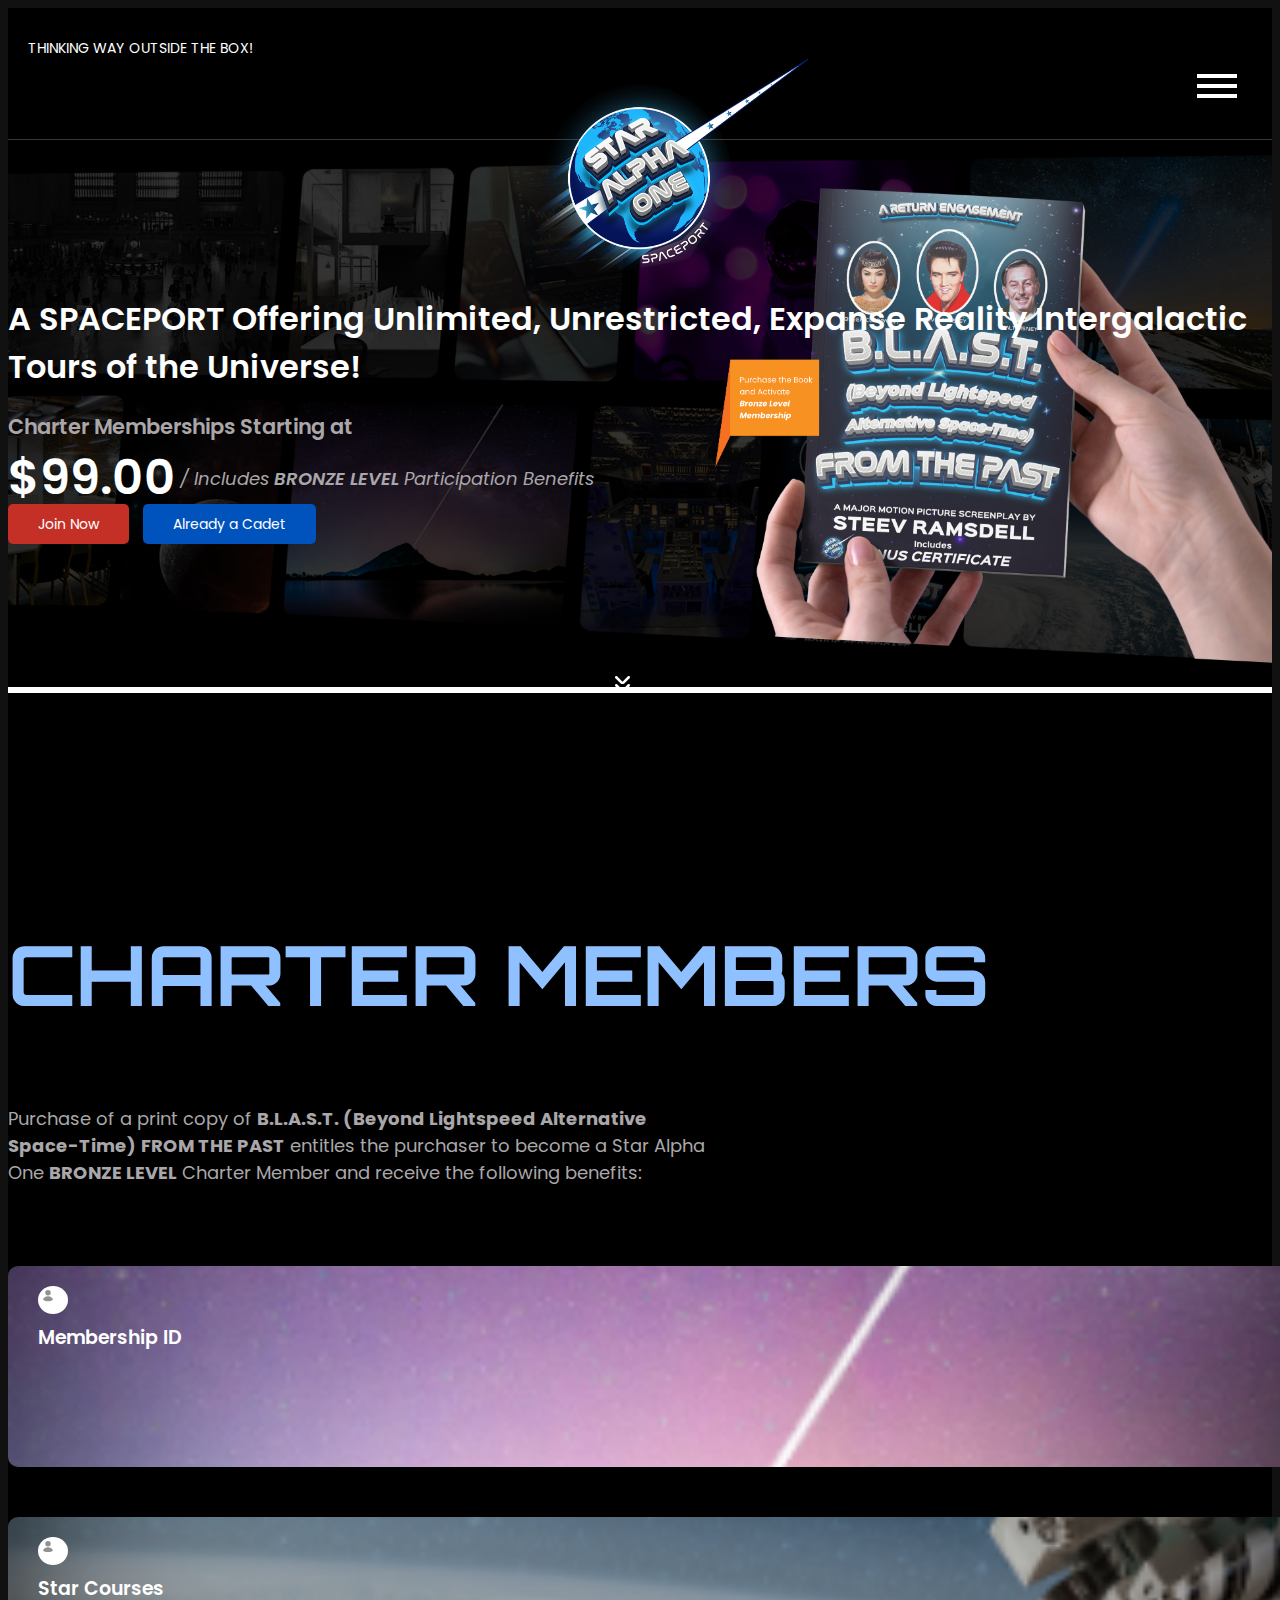
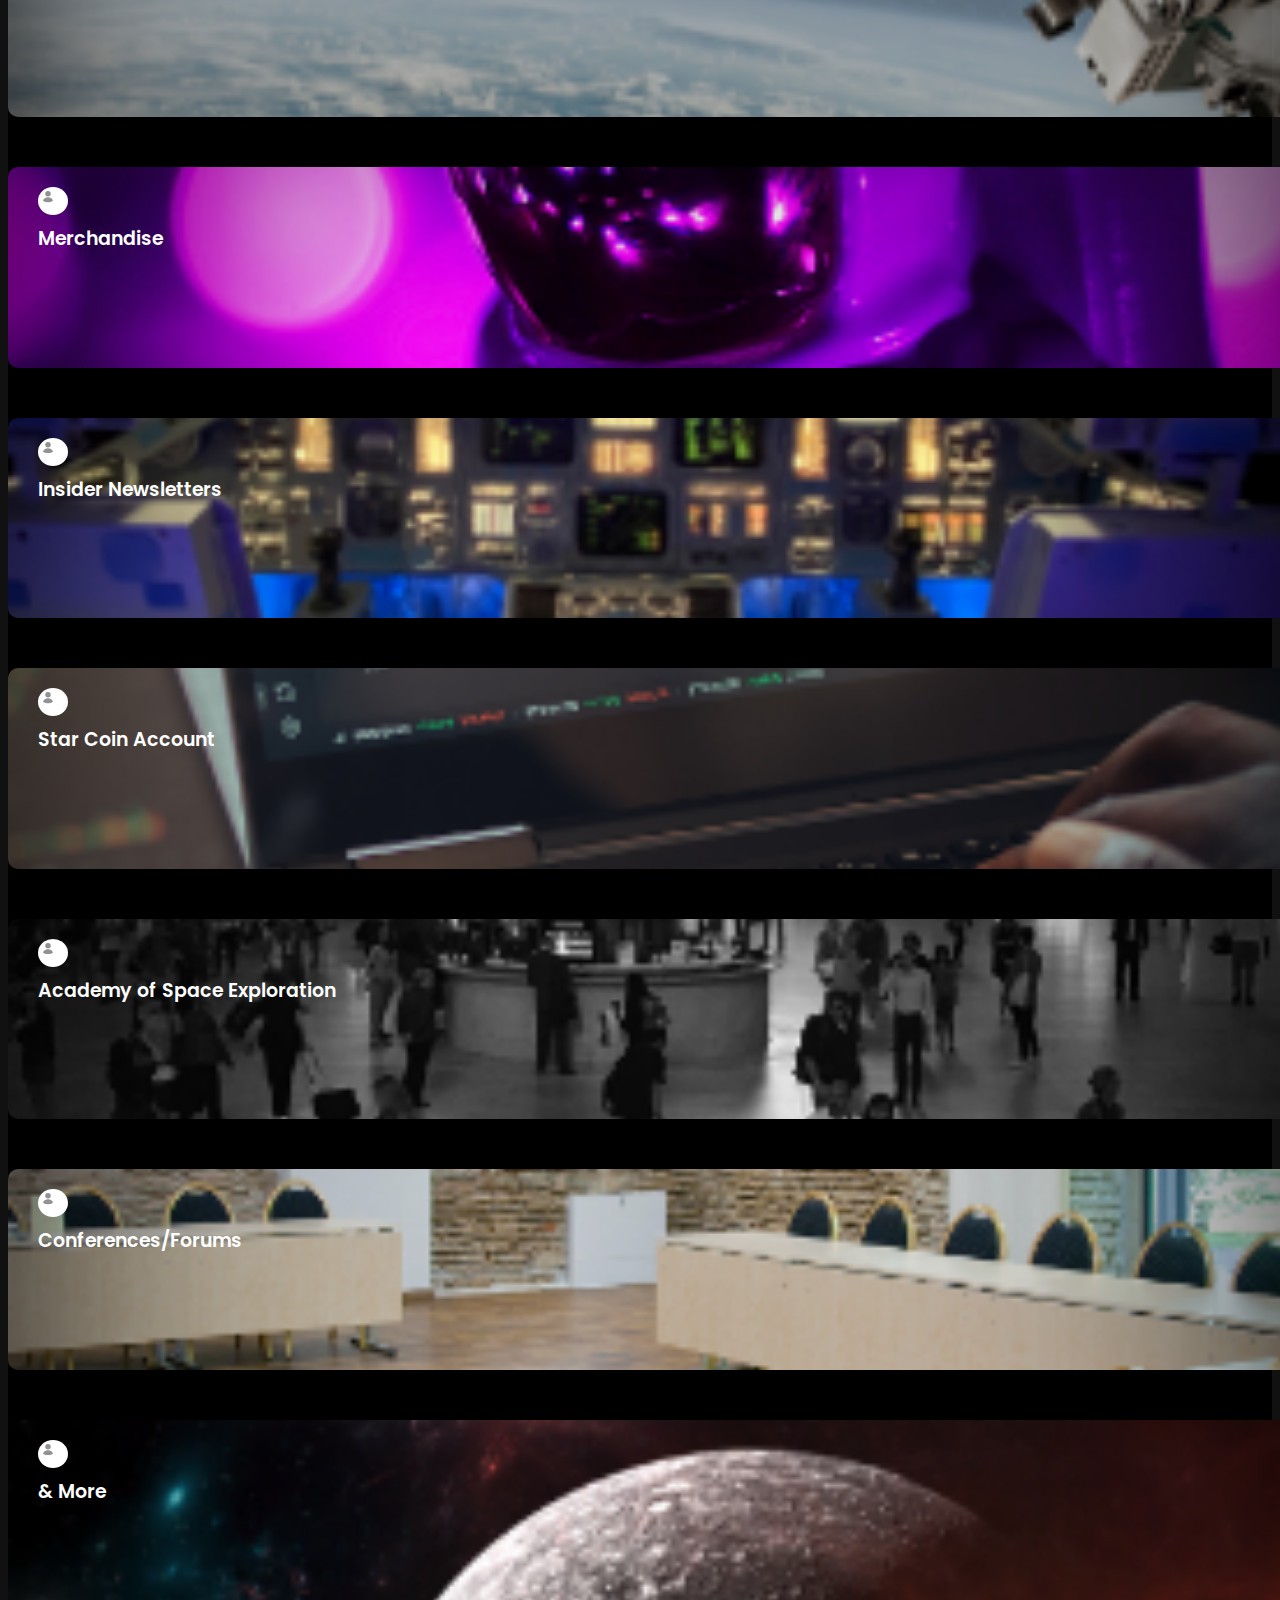
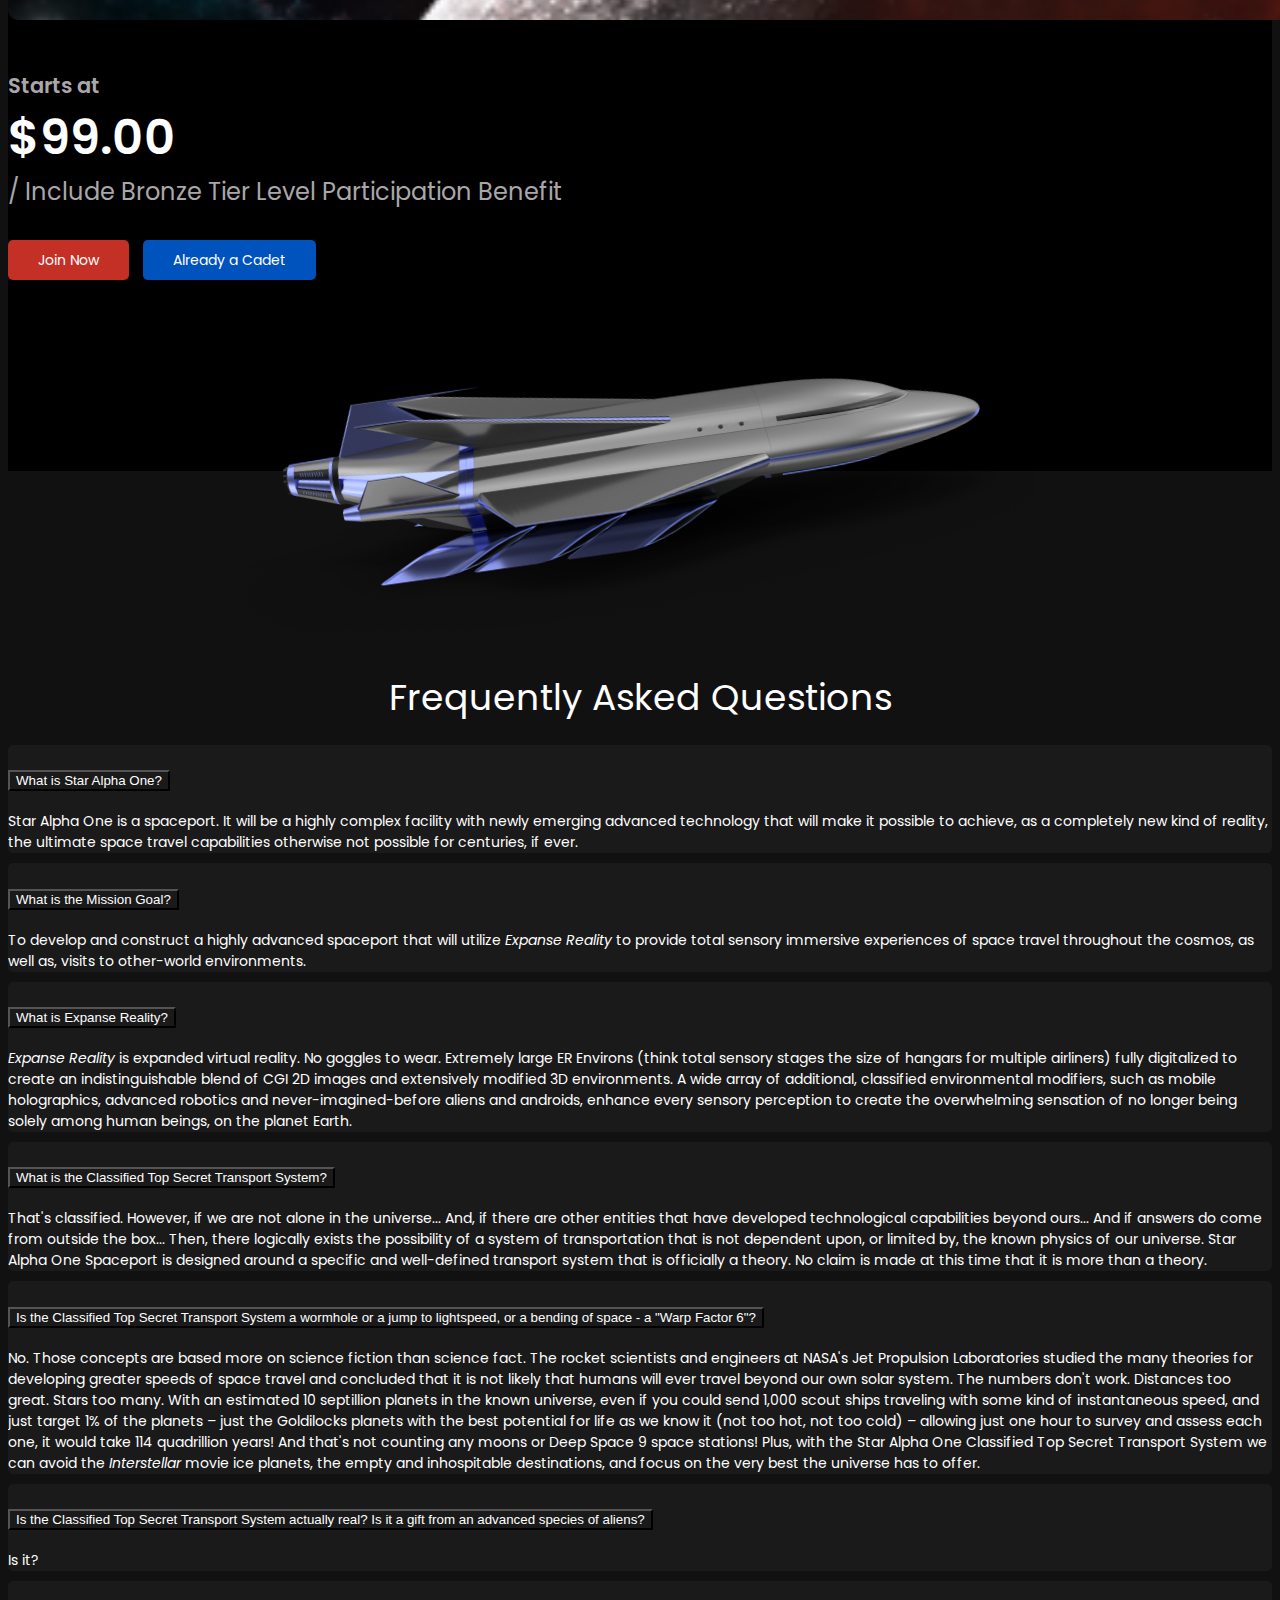
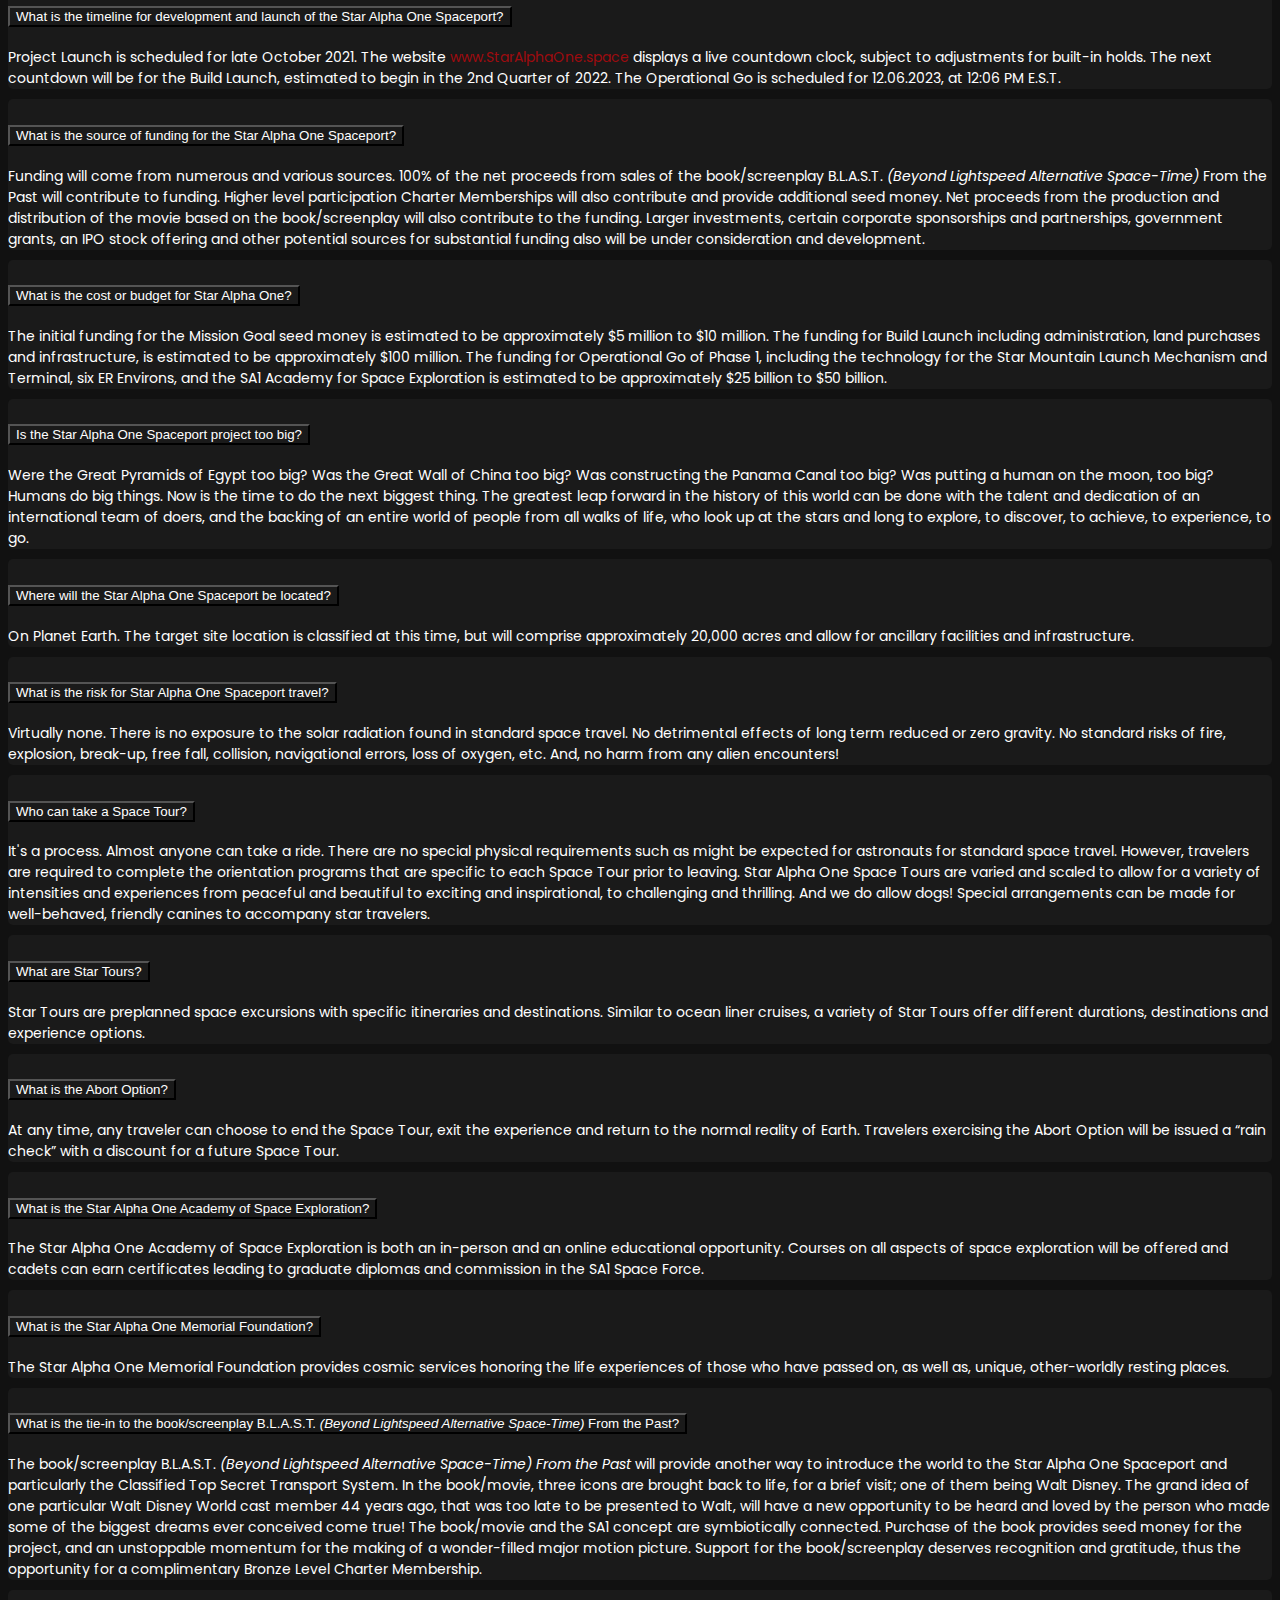
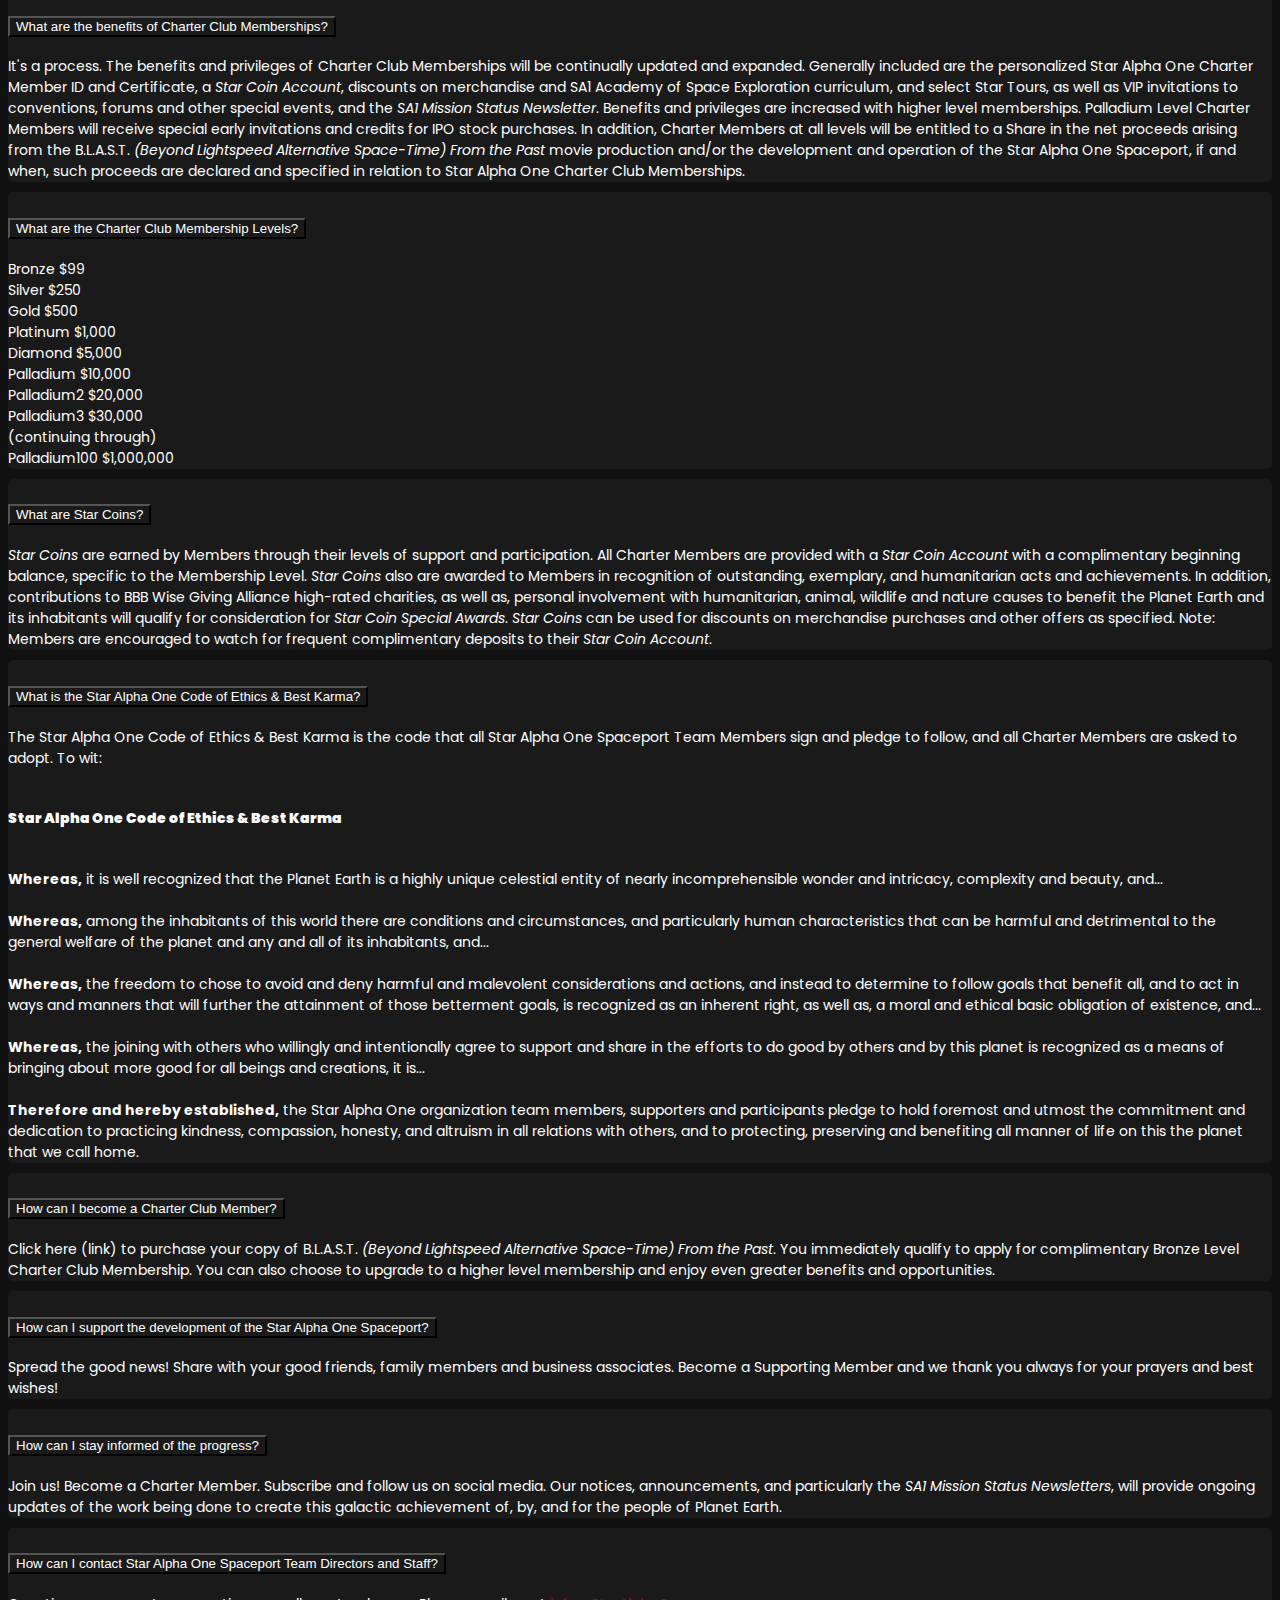
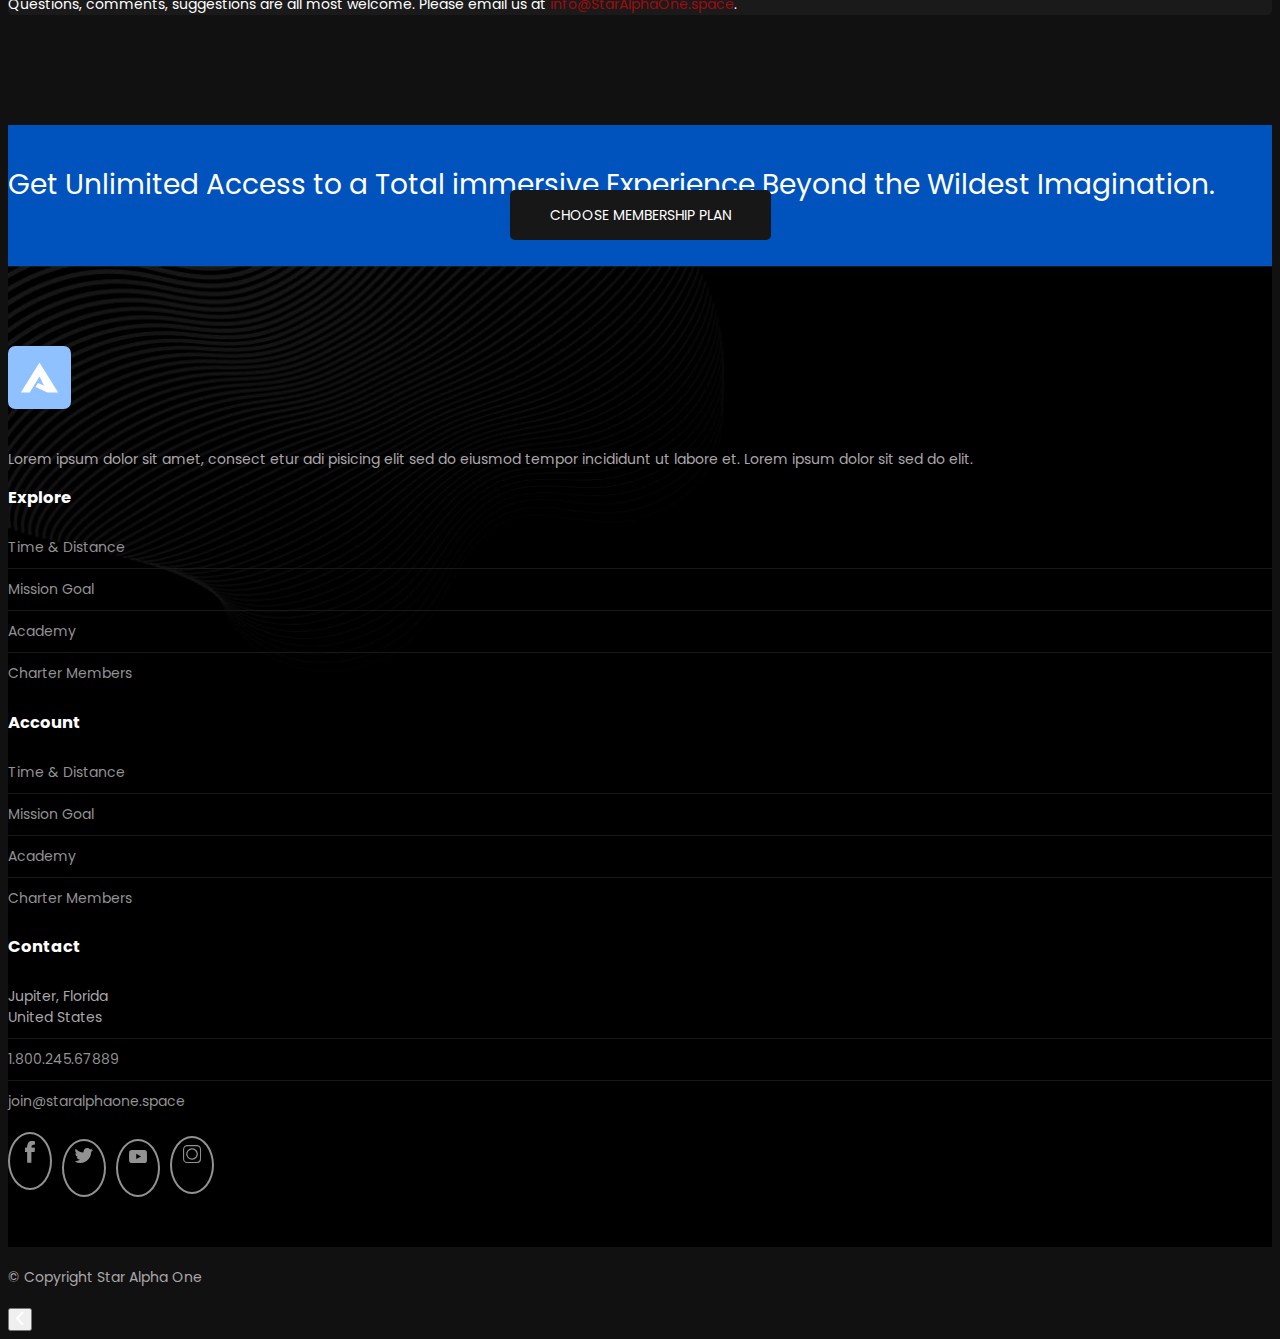
<file: index.html>
<!doctype html>
<html>
<head>
<meta charset="UTF-8">
<meta name="viewport" content="width=device-width, initial-scale=1">
<title>Alpha One</title>
<link href="css/dist/hamburgers.min.css" rel="stylesheet">
<link href="https://cdn.jsdelivr.net/npm/bootstrap@5.1.2/dist/css/bootstrap.min.css" rel="stylesheet" integrity="sha384-uWxY/CJNBR+1zjPWmfnSnVxwRheevXITnMqoEIeG1LJrdI0GlVs/9cVSyPYXdcSF" crossorigin="anonymous">
<script src="https://cdn.jsdelivr.net/npm/bootstrap@5.1.2/dist/js/bootstrap.bundle.min.js" integrity="sha384-kQtW33rZJAHjgefvhyyzcGF3C5TFyBQBA13V1RKPf4uH+bwyzQxZ6CmMZHmNBEfJ" crossorigin="anonymous"></script>
<link href="css/style.css" rel="stylesheet">
<link href="https://fonts.googleapis.com/css2?family=Orbitron:wght@400;500;700&family=Poppins:wght@300;400;600;800&display=swap" rel="stylesheet">
<script src="https://ajax.googleapis.com/ajax/libs/jquery/3.5.1/jquery.min.js"></script>
<script src="js/main.js"></script>
</head>

<body>

<div id="sticky-header">
	<header class="header">
		<div class="">
			<div class="row">
				<div class="head-left col-lg-4 col-12">
					<span>THINKING WAY OUTSIDE THE BOX!</span>
				</div><!--.head-left ends-->

				<div class="head-center col-lg-4 col-4">
					<div class="logo">
						<a href="index.html">
							<img src="img/alpha-logo.png" alt="">
						</a>
					</div>
				</div><!--.head-center ends-->

				<div class="head-right col-lg-4 col-8">
					<div class="mobile-menu">
						<button class="hamburger hamburger--collapse" type="button">
						  <span class="hamburger-box">
						    <span class="hamburger-inner"></span>
						  </span>
						</button>
					</div><!--.mobile-menu ends-->

					<ul>
						<li>
							<a href="registration.html">
								<svg xmlns="http://www.w3.org/2000/svg" width="16.896" height="19.006" viewBox="0 0 16.896 19.006">
								  <path id="Path_5088" data-name="Path 5088" d="M503.448-1699.579c-4.165,0-7.64,2.534-8.448,5.906a14.276,14.276,0,0,0,8.448,2.679,14.271,14.271,0,0,0,8.448-2.68c-.808-3.371-4.283-5.905-8.448-5.905m4.647-5.774a4.646,4.646,0,0,1-4.647,4.646,4.646,4.646,0,0,1-4.647-4.646,4.646,4.646,0,0,1,4.647-4.646,4.646,4.646,0,0,1,4.647,4.646" transform="translate(-495 1710)" fill="#929292" fill-rule="evenodd"/>
								</svg>

								Join as Member
							</a>
						</li>
						<li>
							<a href="#">
								<svg xmlns="http://www.w3.org/2000/svg" width="12.542" height="18.012" viewBox="0 0 12.542 18.012">
								  <path id="Path_5315" data-name="Path 5315" d="M314.383-1310.619a1.186,1.186,0,0,0-1.126-1.126,1.129,1.129,0,0,0-1.126,1.126v-.75a1.129,1.129,0,0,0-1.126-1.126,1.129,1.129,0,0,0-1.126,1.126v-.75a1.129,1.129,0,0,0-1.126-1.126,1.129,1.129,0,0,0-1.126,1.126v-4.5a1.129,1.129,0,0,0-1.126-1.126,1.129,1.129,0,0,0-1.126,1.126v9a15.644,15.644,0,0,1-.892-1.544c-.645-1.412-1.428-1.235-1.954-.909a1.13,1.13,0,0,0-.363,1.551,40.947,40.947,0,0,0,2.79,4.27c1.286,1.587,2.557,2.267,3.421,2.267h2.251c1.238,0,2.058-.864,3-2.251,1.316-1.934.846-5.41.75-6.379m-4.5-6a3.371,3.371,0,0,1-1.5,2.807v-2.807a1.882,1.882,0,0,0-1.876-1.876,1.882,1.882,0,0,0-1.876,1.876v2.807a3.371,3.371,0,0,1-1.5-2.807A3.377,3.377,0,0,1,306.5-1320a3.377,3.377,0,0,1,3.377,3.377" transform="translate(-302 1320)" fill="#929292" fill-rule="evenodd"/>
								</svg>
								Contact Us
							</a>
						</li>
						<li>
							<a class="btn btn-primary" href="#">Sign In</a>
						</li>
					</ul>
				</div><!--.head-right ends-->
			</div>
		</div>

	</header>
</div>

<section class="slider-section static-margin">
	<div class="container">
		<div class="row">
			<div class="slider-info col-lg-6 col-12">
				<h2>A SPACEPORT Offering Unlimited, Unrestricted, Expanse Reality Intergalactic Tours of the Universe!</h2>

				<div class="level-price">
					<div class="top-price">Charter Memberships Starting at</div>
					<div class="total-price">$99.00</div>
					<div class="price-description">/ Includes <span>BRONZE LEVEL</span> Participation Benefits</div>

					<div class="price-btn">
						<a class="btn btn-primary" href="plan.html">Join Now</a>
						<a class="btn btn-secondary" href="regular.html">Already a Cadet</a>
					</div>
				</div>
			</div>
		</div>
	</div>


	<img src="img/slider1.png" alt="">

	<div class="arrow-scroll">
		<svg xmlns="http://www.w3.org/2000/svg" width="15" viewBox="0 0 24 14.001">
		  <path id="Path_5390" data-name="Path 5390" d="M605-3157a2,2,0,0,1,.586-1.414,2,2,0,0,1,2.828,0l8.586,8.586,8.586-8.586a2,2,0,0,1,2.828,0,2,2,0,0,1,0,2.828l-10,10a2,2,0,0,1-2.828,0l-10-10A2,2,0,0,1,605-3157Z" transform="translate(-605 3159)" fill="#fff"/>
		</svg>

		<svg xmlns="http://www.w3.org/2000/svg" width="15"viewBox="0 0 24 14.001">
		  <path id="Path_5390" data-name="Path 5390" d="M605-3157a2,2,0,0,1,.586-1.414,2,2,0,0,1,2.828,0l8.586,8.586,8.586-8.586a2,2,0,0,1,2.828,0,2,2,0,0,1,0,2.828l-10,10a2,2,0,0,1-2.828,0l-10-10A2,2,0,0,1,605-3157Z" transform="translate(-605 3159)" fill="#fff"/>
		</svg>
	</div><!--.arrow-scroll ends-->

</section><!--.slider-section ends-->

<section class="member-levels">
	<div class="container">
		<div class="row">
			<div class="member-info col-md-12">
				<h2>CHARTER MEMBERS</h2>
				<p>
					Purchase of a print copy of <strong>B.L.A.S.T. (Beyond Lightspeed Alternative <br>Space-Time) FROM THE PAST</strong> entitles the purchaser to become a Star Alpha <br> One <strong>BRONZE LEVEL</strong> Charter Member and receive the following benefits:
				</p>
			</div>

			<div class="level-holder col-lg-3 col-md-6">
	

				<div class="level-info-holder" style="background-image: url('img/img1.png');">
					<img class="hidden" src="img/img1.png" alt="">

					<div class="level-info">
						<div class="level-title">
							<div class="level-icon">
								<svg xmlns="http://www.w3.org/2000/svg" width="10" viewBox="0 0 16.896 19.006">
								  <path id="Path_5088" data-name="Path 5088" d="M503.448-1699.579c-4.165,0-7.64,2.534-8.448,5.906a14.276,14.276,0,0,0,8.448,2.679,14.271,14.271,0,0,0,8.448-2.68c-.808-3.371-4.283-5.905-8.448-5.905m4.647-5.774a4.646,4.646,0,0,1-4.647,4.646,4.646,4.646,0,0,1-4.647-4.646,4.646,4.646,0,0,1,4.647-4.646,4.646,4.646,0,0,1,4.647,4.646" transform="translate(-495 1710)" fill="#929292" fill-rule="evenodd"/>
								</svg>
							</div><!--.level-icon end-->

							Membership ID
						</div><!--.level-title ends-->

						<p>
							Lorem ipsum dolor sit amet, consectetur adipiscing elit. Nam pharetra eleifend sapien, ut tincidunt lorem bibendum fermentum. Morbi consectetur fermentum tellus, nec interdum dui feugiat vel. Nulla bibendum neque eu justo blandit, a congue urna bibendum. Vestibulum ante ipsum primis in faucibus orci luctus et ultrices posuere cubilia curae; Sed condimentum nisl nec finibus laoreet. Etiam eget elementum lorem, eget vestibulum orci. Proin sed ultrices tellus, eget luctus nisi. Integer varius interdum euismod. Aenean nunc quam, ultricies vel diam id, imperdiet auctor nulla. Curabitur eget mi et dolor sagittis cursus. 
						</p>
					</div><!--.level-info ends-->
				</div><!--.level-info-holder ends-->
			</div>

			<div class="level-holder col-lg-3 col-md-6">
	

				<div class="level-info-holder" style="background-image: url('img/img2.png');">
					<img class="hidden" src="img/img2.png" alt="">

					<div class="level-info">
						<div class="level-title">
							<div class="level-icon">
								<svg xmlns="http://www.w3.org/2000/svg" width="10" viewBox="0 0 16.896 19.006">
								  <path id="Path_5088" data-name="Path 5088" d="M503.448-1699.579c-4.165,0-7.64,2.534-8.448,5.906a14.276,14.276,0,0,0,8.448,2.679,14.271,14.271,0,0,0,8.448-2.68c-.808-3.371-4.283-5.905-8.448-5.905m4.647-5.774a4.646,4.646,0,0,1-4.647,4.646,4.646,4.646,0,0,1-4.647-4.646,4.646,4.646,0,0,1,4.647-4.646,4.646,4.646,0,0,1,4.647,4.646" transform="translate(-495 1710)" fill="#929292" fill-rule="evenodd"/>
								</svg>
							</div><!--.level-icon end-->

							Star Courses
						</div><!--.level-title ends-->

						<p>
							Lorem ipsum dolor sit amet, consectetur adipiscing elit. Nam pharetra eleifend sapien, ut tincidunt lorem bibendum fermentum. Morbi consectetur fermentum tellus, nec interdum dui feugiat vel. Nulla bibendum neque eu justo blandit, a congue urna bibendum. Vestibulum ante ipsum primis in faucibus orci luctus et ultrices posuere cubilia curae; Sed condimentum nisl nec finibus laoreet. Etiam eget elementum lorem, eget vestibulum orci. Proin sed ultrices tellus, eget luctus nisi. Integer varius interdum euismod. Aenean nunc quam, ultricies vel diam id, imperdiet auctor nulla. Curabitur eget mi et dolor sagittis cursus. 
						</p>
					</div><!--.level-info ends-->
				</div><!--.level-info-holder ends-->
			</div>

			<div class="level-holder col-lg-3 col-md-6">
	

				<div class="level-info-holder" style="background-image: url('img/img3.png');">
					<img class="hidden" src="img/img3.png" alt="">

					<div class="level-info">
						<div class="level-title">
							<div class="level-icon">
								<svg xmlns="http://www.w3.org/2000/svg" width="10" viewBox="0 0 16.896 19.006">
								  <path id="Path_5088" data-name="Path 5088" d="M503.448-1699.579c-4.165,0-7.64,2.534-8.448,5.906a14.276,14.276,0,0,0,8.448,2.679,14.271,14.271,0,0,0,8.448-2.68c-.808-3.371-4.283-5.905-8.448-5.905m4.647-5.774a4.646,4.646,0,0,1-4.647,4.646,4.646,4.646,0,0,1-4.647-4.646,4.646,4.646,0,0,1,4.647-4.646,4.646,4.646,0,0,1,4.647,4.646" transform="translate(-495 1710)" fill="#929292" fill-rule="evenodd"/>
								</svg>
							</div><!--.level-icon end-->

							Merchandise
						</div><!--.level-title ends-->

						<p>
							Lorem ipsum dolor sit amet, consectetur adipiscing elit. Nam pharetra eleifend sapien, ut tincidunt lorem bibendum fermentum. Morbi consectetur fermentum tellus, nec interdum dui feugiat vel. Nulla bibendum neque eu justo blandit, a congue urna bibendum. Vestibulum ante ipsum primis in faucibus orci luctus et ultrices posuere cubilia curae; Sed condimentum nisl nec finibus laoreet. Etiam eget elementum lorem, eget vestibulum orci. Proin sed ultrices tellus, eget luctus nisi. Integer varius interdum euismod. Aenean nunc quam, ultricies vel diam id, imperdiet auctor nulla. Curabitur eget mi et dolor sagittis cursus. 
						</p>
					</div><!--.level-info ends-->
				</div><!--.level-info-holder ends-->
			</div>

			<div class="level-holder col-lg-3 col-md-6">
	

				<div class="level-info-holder" style="background-image: url('img/img4.png');">
					<img class="hidden" src="img/img4.png" alt="">

					<div class="level-info">
						<div class="level-title">
							<div class="level-icon">
								<svg xmlns="http://www.w3.org/2000/svg" width="10" viewBox="0 0 16.896 19.006">
								  <path id="Path_5088" data-name="Path 5088" d="M503.448-1699.579c-4.165,0-7.64,2.534-8.448,5.906a14.276,14.276,0,0,0,8.448,2.679,14.271,14.271,0,0,0,8.448-2.68c-.808-3.371-4.283-5.905-8.448-5.905m4.647-5.774a4.646,4.646,0,0,1-4.647,4.646,4.646,4.646,0,0,1-4.647-4.646,4.646,4.646,0,0,1,4.647-4.646,4.646,4.646,0,0,1,4.647,4.646" transform="translate(-495 1710)" fill="#929292" fill-rule="evenodd"/>
								</svg>
							</div><!--.level-icon end-->

							Insider Newsletters
						</div><!--.level-title ends-->

						<p>
							Lorem ipsum dolor sit amet, consectetur adipiscing elit. Nam pharetra eleifend sapien, ut tincidunt lorem bibendum fermentum. Morbi consectetur fermentum tellus, nec interdum dui feugiat vel. Nulla bibendum neque eu justo blandit, a congue urna bibendum. Vestibulum ante ipsum primis in faucibus orci luctus et ultrices posuere cubilia curae; Sed condimentum nisl nec finibus laoreet. Etiam eget elementum lorem, eget vestibulum orci. Proin sed ultrices tellus, eget luctus nisi. Integer varius interdum euismod. Aenean nunc quam, ultricies vel diam id, imperdiet auctor nulla. Curabitur eget mi et dolor sagittis cursus. 
						</p>
					</div><!--.level-info ends-->
				</div><!--.level-info-holder ends-->
			</div>


			<div class="level-holder col-lg-3 col-md-6">
				<div class="level-info-holder" style="background-image: url('img/img5.png');">
					<img class="hidden" src="img/img5.png" alt="">

					<div class="level-info">
						<div class="level-title">
							<div class="level-icon">
								<svg xmlns="http://www.w3.org/2000/svg" width="10" viewBox="0 0 16.896 19.006">
								  <path id="Path_5088" data-name="Path 5088" d="M503.448-1699.579c-4.165,0-7.64,2.534-8.448,5.906a14.276,14.276,0,0,0,8.448,2.679,14.271,14.271,0,0,0,8.448-2.68c-.808-3.371-4.283-5.905-8.448-5.905m4.647-5.774a4.646,4.646,0,0,1-4.647,4.646,4.646,4.646,0,0,1-4.647-4.646,4.646,4.646,0,0,1,4.647-4.646,4.646,4.646,0,0,1,4.647,4.646" transform="translate(-495 1710)" fill="#929292" fill-rule="evenodd"/>
								</svg>
							</div><!--.level-icon end-->

							Star Coin Account
						</div><!--.level-title ends-->

						<p>
							Lorem ipsum dolor sit amet, consectetur adipiscing elit. Nam pharetra eleifend sapien, ut tincidunt lorem bibendum fermentum. Morbi consectetur fermentum tellus, nec interdum dui feugiat vel. Nulla bibendum neque eu justo blandit, a congue urna bibendum. Vestibulum ante ipsum primis in faucibus orci luctus et ultrices posuere cubilia curae; Sed condimentum nisl nec finibus laoreet. Etiam eget elementum lorem, eget vestibulum orci. Proin sed ultrices tellus, eget luctus nisi. Integer varius interdum euismod. Aenean nunc quam, ultricies vel diam id, imperdiet auctor nulla. Curabitur eget mi et dolor sagittis cursus. 
						</p>
					</div><!--.level-info ends-->
				</div><!--.level-info-holder ends-->
			</div>


			<div class="level-holder col-lg-3 col-md-6">
				<div class="level-info-holder" style="background-image: url('img/img6.png');">
					<img class="hidden" src="img/img6.png" alt="">

					<div class="level-info">
						<div class="level-title">
							<div class="level-icon">
								<svg xmlns="http://www.w3.org/2000/svg" width="10" viewBox="0 0 16.896 19.006">
								  <path id="Path_5088" data-name="Path 5088" d="M503.448-1699.579c-4.165,0-7.64,2.534-8.448,5.906a14.276,14.276,0,0,0,8.448,2.679,14.271,14.271,0,0,0,8.448-2.68c-.808-3.371-4.283-5.905-8.448-5.905m4.647-5.774a4.646,4.646,0,0,1-4.647,4.646,4.646,4.646,0,0,1-4.647-4.646,4.646,4.646,0,0,1,4.647-4.646,4.646,4.646,0,0,1,4.647,4.646" transform="translate(-495 1710)" fill="#929292" fill-rule="evenodd"/>
								</svg>
							</div><!--.level-icon end-->

							Academy of Space Exploration
						</div><!--.level-title ends-->

						<p>
							Lorem ipsum dolor sit amet, consectetur adipiscing elit. Nam pharetra eleifend sapien, ut tincidunt lorem bibendum fermentum. Morbi consectetur fermentum tellus, nec interdum dui feugiat vel. Nulla bibendum neque eu justo blandit, a congue urna bibendum. Vestibulum ante ipsum primis in faucibus orci luctus et ultrices posuere cubilia curae; Sed condimentum nisl nec finibus laoreet. Etiam eget elementum lorem, eget vestibulum orci. Proin sed ultrices tellus, eget luctus nisi. Integer varius interdum euismod. Aenean nunc quam, ultricies vel diam id, imperdiet auctor nulla. Curabitur eget mi et dolor sagittis cursus. 
						</p>
					</div><!--.level-info ends-->
				</div><!--.level-info-holder ends-->
			</div>


			<div class="level-holder col-lg-3 col-md-6">
				<div class="level-info-holder" style="background-image: url('img/img7.png');">
					<img class="hidden" src="img/img7.png" alt="">

					<div class="level-info">
						<div class="level-title">
							<div class="level-icon">
								<svg xmlns="http://www.w3.org/2000/svg" width="10" viewBox="0 0 16.896 19.006">
								  <path id="Path_5088" data-name="Path 5088" d="M503.448-1699.579c-4.165,0-7.64,2.534-8.448,5.906a14.276,14.276,0,0,0,8.448,2.679,14.271,14.271,0,0,0,8.448-2.68c-.808-3.371-4.283-5.905-8.448-5.905m4.647-5.774a4.646,4.646,0,0,1-4.647,4.646,4.646,4.646,0,0,1-4.647-4.646,4.646,4.646,0,0,1,4.647-4.646,4.646,4.646,0,0,1,4.647,4.646" transform="translate(-495 1710)" fill="#929292" fill-rule="evenodd"/>
								</svg>
							</div><!--.level-icon end-->

							Conferences/Forums
						</div><!--.level-title ends-->

						<p>
							Lorem ipsum dolor sit amet, consectetur adipiscing elit. Nam pharetra eleifend sapien, ut tincidunt lorem bibendum fermentum. Morbi consectetur fermentum tellus, nec interdum dui feugiat vel. Nulla bibendum neque eu justo blandit, a congue urna bibendum. Vestibulum ante ipsum primis in faucibus orci luctus et ultrices posuere cubilia curae; Sed condimentum nisl nec finibus laoreet. Etiam eget elementum lorem, eget vestibulum orci. Proin sed ultrices tellus, eget luctus nisi. Integer varius interdum euismod. Aenean nunc quam, ultricies vel diam id, imperdiet auctor nulla. Curabitur eget mi et dolor sagittis cursus. 
						</p>
					</div><!--.level-info ends-->
				</div><!--.level-info-holder ends-->
			</div>


			<div class="level-holder col-lg-3 col-md-6">
				<div class="level-info-holder" style="background-image: url('img/img8.png');">
					<img class="hidden" src="img/img8.png" alt="">

					<div class="level-info">
						<div class="level-title">
							<div class="level-icon">
								<svg xmlns="http://www.w3.org/2000/svg" width="10" viewBox="0 0 16.896 19.006">
								  <path id="Path_5088" data-name="Path 5088" d="M503.448-1699.579c-4.165,0-7.64,2.534-8.448,5.906a14.276,14.276,0,0,0,8.448,2.679,14.271,14.271,0,0,0,8.448-2.68c-.808-3.371-4.283-5.905-8.448-5.905m4.647-5.774a4.646,4.646,0,0,1-4.647,4.646,4.646,4.646,0,0,1-4.647-4.646,4.646,4.646,0,0,1,4.647-4.646,4.646,4.646,0,0,1,4.647,4.646" transform="translate(-495 1710)" fill="#929292" fill-rule="evenodd"/>
								</svg>
							</div><!--.level-icon end-->

							& More
						</div><!--.level-title ends-->

						<p>
							Lorem ipsum dolor sit amet, consectetur adipiscing elit. Nam pharetra eleifend sapien, ut tincidunt lorem bibendum fermentum. Morbi consectetur fermentum tellus, nec interdum dui feugiat vel. Nulla bibendum neque eu justo blandit, a congue urna bibendum. Vestibulum ante ipsum primis in faucibus orci luctus et ultrices posuere cubilia curae; Sed condimentum nisl nec finibus laoreet. Etiam eget elementum lorem, eget vestibulum orci. Proin sed ultrices tellus, eget luctus nisi. Integer varius interdum euismod. Aenean nunc quam, ultricies vel diam id, imperdiet auctor nulla. Curabitur eget mi et dolor sagittis cursus. 
						</p>
					</div><!--.level-info ends-->
				</div><!--.level-info-holder ends-->
			</div>


			<div class="level-price">
				<div class="top-price">Starts at</div>
				<div class="total-price">$99.00</div>
				<div class="price-description">/ Include Bronze Tier Level Participation Benefit</div>

				<div class="price-btn">
					<a class="btn btn-primary" href="plan.html">Join Now</a>
					<a class="btn btn-secondary" href="regular.html">Already a Cadet</a>
				</div>
			</div>
			
		</div>
	</div>
</section><!--.member-levels ends-->


<section class="faq">
	<div class="container">
		<div class="ship-img">
			<img src="img/starship.png" alt="">
		</div><!--.ship-img-->

		<div class="row">

			<div class="title col-md-12">Frequently Asked Questions</div>


			<div class="col-md-12">
				<div class="accordion" id="accordionExample">
					  <div class="accordion-item">
					    <h2 class="accordion-header" id="headingOne">
					      <button class="accordion-button" type="button" data-bs-toggle="collapse" data-bs-target="#collapseOne" aria-expanded="true" aria-controls="collapseOne">
					        What is Star Alpha One?
					      </button>
					    </h2>
					    <div id="collapseOne" class="accordion-collapse collapse show" aria-labelledby="headingOne" data-bs-parent="#accordionExample">
					      <div class="accordion-body">
					        Star Alpha One is a spaceport. It will be a highly complex facility with newly emerging advanced technology that will make it possible to achieve, as a completely new kind of reality, the ultimate space travel capabilities otherwise not possible for centuries, if ever.
					      </div>
					    </div>
					  </div>


					  <div class="accordion-item">
					    <h2 class="accordion-header" id="headingTwo">
					      <button class="accordion-button collapsed" type="button" data-bs-toggle="collapse" data-bs-target="#collapseTwo" aria-expanded="false" aria-controls="collapseTwo">
					        What is the Mission Goal?
					      </button>
					    </h2>
					    <div id="collapseTwo" class="accordion-collapse collapse" aria-labelledby="headingTwo" data-bs-parent="#accordionExample">
					      <div class="accordion-body">
					        To develop and construct a highly advanced spaceport that will utilize <i>Expanse Reality</i> to provide total sensory immersive experiences of space travel throughout the cosmos, as well as, visits to other-world environments.
					      </div>
					    </div>
					  </div>


					  <div class="accordion-item">
					    <h2 class="accordion-header" id="headingThree">
					      <button class="accordion-button collapsed" type="button" data-bs-toggle="collapse" data-bs-target="#collapseThree" aria-expanded="false" aria-controls="collapseThree">
					        What is Expanse Reality?
					      </button>
					    </h2>
					    <div id="collapseThree" class="accordion-collapse collapse" aria-labelledby="headingThree" data-bs-parent="#accordionExample">
					      <div class="accordion-body">
					        <i>Expanse Reality</i> is expanded virtual reality. No goggles to wear. Extremely large ER Environs (think total sensory stages the size of hangars for multiple airliners) fully digitalized to create an indistinguishable blend of CGI 2D images and extensively modified 3D environments. A wide array of additional, classified environmental modifiers, such as mobile holographics, advanced robotics and never-imagined-before aliens and androids, enhance every sensory perception to create the overwhelming sensation of no longer being solely among human beings, on the planet Earth.
					      </div>
					    </div>
					  </div>

					  <div class="accordion-item">
					    <h2 class="accordion-header" id="headingFour">
					      <button class="accordion-button collapsed" type="button" data-bs-toggle="collapse" data-bs-target="#collapseFour" aria-expanded="false" aria-controls="collapseFour">
					        What is the Classified Top Secret Transport System?
					      </button>
					    </h2>
					    <div id="collapseFour" class="accordion-collapse collapse" aria-labelledby="headingFour" data-bs-parent="#accordionExample">
					      <div class="accordion-body">
					        That's classified. However, if we are not alone in the universe... And, if there are other entities that have developed technological capabilities beyond ours... And if answers do come from outside the box... Then, there logically exists the possibility of a system of transportation that is not dependent upon, or limited by, the known physics of our universe. Star Alpha One Spaceport is designed around a specific and well-defined transport system that is officially a theory. No claim is made at this time that it is more than a theory.
					      </div>
					    </div>
					  </div>

					  <div class="accordion-item">
					    <h2 class="accordion-header" id="headingFive">
					      <button class="accordion-button collapsed" type="button" data-bs-toggle="collapse" data-bs-target="#collapseFive" aria-expanded="false" aria-controls="collapseFive">
					        Is the Classified Top Secret Transport System a wormhole or a jump to lightspeed, or a bending of space - a "Warp Factor 6"?
					      </button>
					    </h2>
					    <div id="collapseFive" class="accordion-collapse collapse" aria-labelledby="headingFive" data-bs-parent="#accordionExample">
					      <div class="accordion-body">
					        No. Those concepts are based more on science fiction than science fact. The rocket scientists and engineers at NASA's Jet Propulsion Laboratories studied the many theories for developing greater speeds of space travel and concluded that it is not likely that humans will ever travel beyond our own solar system. The numbers don't work. Distances too great. Stars too many. With an estimated 10 septillion planets in the known universe, even if you could send 1,000 scout ships traveling with some kind of instantaneous speed, and just target 1% of the planets – just the Goldilocks planets with the best potential for life as we know it (not too hot, not too cold) – allowing just one hour to survey and assess each one, it would take 114 quadrillion years! And that's not counting any moons or Deep Space 9 space stations! Plus, with the Star Alpha One Classified Top Secret Transport System we can avoid the <i>Interstellar</i> movie ice planets, the empty and inhospitable destinations, and focus on the very best the universe has to offer. 
					      </div>
					    </div>
					  </div>

					  <div class="accordion-item">
					    <h2 class="accordion-header" id="headingSix">
					      <button class="accordion-button collapsed" type="button" data-bs-toggle="collapse" data-bs-target="#collapseSix" aria-expanded="false" aria-controls="collapseSix">
					        Is the Classified Top Secret Transport System actually real? Is it a gift from an advanced species of aliens?
					      </button>
					    </h2>
					    <div id="collapseSix" class="accordion-collapse collapse" aria-labelledby="headingSix" data-bs-parent="#accordionExample">
					      <div class="accordion-body">
					        Is it? 
					      </div>
					    </div>
					  </div>


					  <div class="accordion-item">
					    <h2 class="accordion-header" id="headingSeven">
					      <button class="accordion-button collapsed" type="button" data-bs-toggle="collapse" data-bs-target="#collapseSeven" aria-expanded="false" aria-controls="collapseSeven">
					        What is the timeline for development and launch of the Star Alpha One Spaceport?
					      </button>
					    </h2>
					    <div id="collapseSeven" class="accordion-collapse collapse" aria-labelledby="headingSeven" data-bs-parent="#accordionExample">
					      <div class="accordion-body">
					        Project Launch is scheduled for late October 2021. The website <a href="https://staralphaone.space/">www.StarAlphaOne.space</a> displays a live countdown clock, subject to adjustments for built-in holds. The next countdown will be for the Build Launch, estimated to begin in the 2nd Quarter of 2022. The Operational Go is scheduled for 12.06.2023, at 12:06 PM E.S.T.
					      </div>
					    </div>
					  </div>


					  <div class="accordion-item">
					    <h2 class="accordion-header" id="headingEight">
					      <button class="accordion-button collapsed" type="button" data-bs-toggle="collapse" data-bs-target="#collapseEight" aria-expanded="false" aria-controls="collapseEight">
					        What is the source of funding for the Star Alpha One Spaceport?
					      </button>
					    </h2>
					    <div id="collapseEight" class="accordion-collapse collapse" aria-labelledby="headingEight" data-bs-parent="#accordionExample">
					      <div class="accordion-body">
					        Funding will come from numerous and various sources. 100% of the net proceeds from sales of the book/screenplay B.L.A.S.T. <i>(Beyond Lightspeed Alternative Space-Time)</i> From the Past will contribute to funding. Higher level participation Charter Memberships will also contribute and provide additional seed money. Net proceeds from the production and distribution of the movie based on the book/screenplay will also contribute to the funding. Larger investments, certain corporate sponsorships and partnerships, government grants, an IPO stock offering and other potential sources for substantial funding also will be under consideration and development.
					      </div>
					    </div>
					  </div>


					  <div class="accordion-item">
					    <h2 class="accordion-header" id="headingNine">
					      <button class="accordion-button collapsed" type="button" data-bs-toggle="collapse" data-bs-target="#collapseNine" aria-expanded="false" aria-controls="collapseNine">
					        What is the cost or budget for Star Alpha One?
					      </button>
					    </h2>
					    <div id="collapseNine" class="accordion-collapse collapse" aria-labelledby="headingNine" data-bs-parent="#accordionExample">
					      <div class="accordion-body">
					        The initial funding for the Mission Goal seed money is estimated to be approximately $5 million to $10 million. The funding for Build Launch including administration, land purchases and infrastructure, is estimated to be approximately $100 million. The funding for Operational Go of Phase 1, including the technology for the Star Mountain Launch Mechanism and Terminal, six ER Environs, and the SA1 Academy for Space Exploration is estimated to be approximately $25 billion to $50 billion.
					      </div>
					    </div>
					  </div>


					  <div class="accordion-item">
					    <h2 class="accordion-header" id="headingTen">
					      <button class="accordion-button collapsed" type="button" data-bs-toggle="collapse" data-bs-target="#collapseTen" aria-expanded="false" aria-controls="collapseTen">
					        Is the Star Alpha One Spaceport project too big?
					      </button>
					    </h2>
					    <div id="collapseTen" class="accordion-collapse collapse" aria-labelledby="headingTen" data-bs-parent="#accordionExample">
					      <div class="accordion-body">
					        Were the Great Pyramids of Egypt too big? Was the Great Wall of China too big? Was constructing the Panama Canal too big? Was putting a human on the moon, too big? Humans do big things. Now is the time to do the next biggest thing. The greatest leap forward in the history of this world can be done with the talent and dedication of an international team of doers, and the backing of an entire world of people from all walks of life, who look up at the stars and long to explore, to discover, to achieve, to experience, to go.
					      </div>
					    </div>
					  </div>


					  <div class="accordion-item">
					    <h2 class="accordion-header" id="headingEleven">
					      <button class="accordion-button collapsed" type="button" data-bs-toggle="collapse" data-bs-target="#collapseEleven" aria-expanded="false" aria-controls="collapseEleven">
					        Where will the Star Alpha One Spaceport be located?
					      </button>
					    </h2>
					    <div id="collapseEleven" class="accordion-collapse collapse" aria-labelledby="headingEleven" data-bs-parent="#accordionExample">
					      <div class="accordion-body">
					        On Planet Earth. The target site location is classified at this time, but will comprise approximately 20,000 acres and allow for ancillary facilities and infrastructure.
					      </div>
					    </div>
					  </div>


					  <div class="accordion-item">
					    <h2 class="accordion-header" id="headingTwelve">
					      <button class="accordion-button collapsed" type="button" data-bs-toggle="collapse" data-bs-target="#collapseTwelve" aria-expanded="false" aria-controls="collapseTwelve">
					        What is the risk for Star Alpha One Spaceport travel?
					      </button>
					    </h2>
					    <div id="collapseTwelve" class="accordion-collapse collapse" aria-labelledby="headingTwelve" data-bs-parent="#accordionExample">
					      <div class="accordion-body">
					        Virtually none. There is no exposure to the solar radiation found in standard space travel. No detrimental effects of long term reduced or zero gravity. No standard risks of fire, explosion, break-up, free fall, collision, navigational errors, loss of oxygen, etc. And, no harm from any alien encounters!
					      </div>
					    </div>
					  </div>

					  <div class="accordion-item">
					    <h2 class="accordion-header" id="headingThirteen">
					      <button class="accordion-button collapsed" type="button" data-bs-toggle="collapse" data-bs-target="#collapseThirteen" aria-expanded="false" aria-controls="collapseThirteen">
					        Who can take a Space Tour?
					      </button>
					    </h2>
					    <div id="collapseThirteen" class="accordion-collapse collapse" aria-labelledby="headingThirteen" data-bs-parent="#accordionExample">
					      <div class="accordion-body">
					        It's a process. Almost anyone can take a ride. There are no special physical requirements such as might be expected for astronauts for standard space travel. However, travelers are required to complete the orientation programs that are specific to each Space Tour prior to leaving. Star Alpha One Space Tours are varied and scaled to allow for a variety of intensities and experiences from peaceful and beautiful to exciting and inspirational, to challenging and thrilling. And we do allow dogs! Special arrangements can be made for well-behaved, friendly canines to accompany star travelers.
					      </div>
					    </div>
					  </div>

					  <div class="accordion-item">
					    <h2 class="accordion-header" id="headingFourteen">
					      <button class="accordion-button collapsed" type="button" data-bs-toggle="collapse" data-bs-target="#collapseFourteen" aria-expanded="false" aria-controls="collapseFourteen">
					        What are Star Tours?
					      </button>
					    </h2>
					    <div id="collapseFourteen" class="accordion-collapse collapse" aria-labelledby="headingFourteen" data-bs-parent="#accordionExample">
					      <div class="accordion-body">
					        Star Tours are preplanned space excursions with specific itineraries and destinations. Similar to ocean liner cruises, a variety of Star Tours offer different durations, destinations and experience options.
					      </div>
					    </div>
					  </div>

					  <div class="accordion-item">
					    <h2 class="accordion-header" id="headingFifteen">
					      <button class="accordion-button collapsed" type="button" data-bs-toggle="collapse" data-bs-target="#collapseFifteen" aria-expanded="false" aria-controls="collapseFifteen">
					        What is the Abort Option?
					      </button>
					    </h2>
					    <div id="collapseFifteen" class="accordion-collapse collapse" aria-labelledby="headingFifteen" data-bs-parent="#accordionExample">
					      <div class="accordion-body">
					        At any time, any traveler can choose to end the Space Tour, exit the experience and return to the normal reality of Earth. Travelers exercising the Abort Option will be issued a “rain check” with a discount for a future Space Tour.
					      </div>
					    </div>
					  </div>


					  <div class="accordion-item">
					    <h2 class="accordion-header" id="headingSixteen">
					      <button class="accordion-button collapsed" type="button" data-bs-toggle="collapse" data-bs-target="#collapseSixteen" aria-expanded="false" aria-controls="collapseSixteen">
					        What is the Star Alpha One Academy of Space Exploration?
					      </button>
					    </h2>
					    <div id="collapseSixteen" class="accordion-collapse collapse" aria-labelledby="headingSixteen" data-bs-parent="#accordionExample">
					      <div class="accordion-body">
					        The Star Alpha One Academy of Space Exploration is both an in-person and an online educational opportunity. Courses on all aspects of space exploration will be offered and cadets can earn certificates leading to graduate diplomas and commission in the SA1 Space Force.
					      </div>
					    </div>
					  </div>

					  <div class="accordion-item">
					    <h2 class="accordion-header" id="headingSeventeen">
					      <button class="accordion-button collapsed" type="button" data-bs-toggle="collapse" data-bs-target="#collapseSeventeen" aria-expanded="false" aria-controls="collapseSeventeen">
					        What is the Star Alpha One Memorial Foundation?
					      </button>
					    </h2>
					    <div id="collapseSeventeen" class="accordion-collapse collapse" aria-labelledby="headingSeventeen" data-bs-parent="#accordionExample">
					      <div class="accordion-body">
					        The Star Alpha One Memorial Foundation provides cosmic services honoring the life experiences of those who have passed on, as well as, unique, other-worldly resting places.
					      </div>
					    </div>
					  </div>

					  <div class="accordion-item">
					    <h2 class="accordion-header" id="headingEighteen">
					      <button class="accordion-button collapsed" type="button" data-bs-toggle="collapse" data-bs-target="#collapseEighteen" aria-expanded="false" aria-controls="collapseEighteen">
					        What is the tie-in to the book/screenplay B.L.A.S.T. <i>(Beyond Lightspeed Alternative Space-Time)</i>&nbsp;From the Past?
					      </button>
					    </h2>
					    <div id="collapseEighteen" class="accordion-collapse collapse" aria-labelledby="headingEighteen" data-bs-parent="#accordionExample">
					      <div class="accordion-body">
					        The book/screenplay B.L.A.S.T. <i>(Beyond Lightspeed Alternative Space-Time) From the Past</i> will provide another way to introduce the world to the Star Alpha One Spaceport and particularly the Classified Top Secret Transport System. In the book/movie, three icons are brought back to life, for a brief visit; one of them being Walt Disney. The grand idea of one particular Walt Disney World cast member 44 years ago, that was too late to be presented to Walt, will have a new opportunity to be heard and loved by the person who made some of the biggest dreams ever conceived come true! The book/movie and the SA1 concept are symbiotically connected. Purchase of the book provides seed money for the project, and an unstoppable momentum for the making of a wonder-filled major motion picture. Support for the book/screenplay deserves recognition and gratitude, thus the opportunity for a complimentary Bronze Level Charter Membership.
					      </div>
					    </div>
					  </div>

					  <div class="accordion-item">
					    <h2 class="accordion-header" id="headingNineteen">
					      <button class="accordion-button collapsed" type="button" data-bs-toggle="collapse" data-bs-target="#collapseNineteen" aria-expanded="false" aria-controls="collapseNineteen">
					        What are the benefits of Charter Club Memberships?
					      </button>
					    </h2>
					    <div id="collapseNineteen" class="accordion-collapse collapse" aria-labelledby="headingNineteen" data-bs-parent="#accordionExample">
					      <div class="accordion-body">
					        It's a process. The benefits and privileges of Charter Club Memberships will be continually updated and expanded. Generally included are the personalized Star Alpha One Charter Member ID and Certificate, a <i>Star Coin Account</i>, discounts on merchandise and SA1 Academy of Space Exploration curriculum, and select Star Tours, as well as VIP invitations to conventions, forums and other special events, and the <i>SA1 Mission Status Newsletter</i>. Benefits and privileges are increased with higher level memberships. Palladium Level Charter Members will receive special early invitations and credits for IPO stock purchases. In addition, Charter Members at all levels will be entitled to a Share in the net proceeds arising from the B.L.A.S.T. <i>(Beyond Lightspeed Alternative Space-Time) From the Past</i> movie production and/or the development and operation of the Star Alpha One Spaceport, if and when, such proceeds are declared and specified in relation to Star Alpha One Charter Club Memberships.
					      </div>
					    </div>
					  </div>

					  <div class="accordion-item">
					    <h2 class="accordion-header" id="headingTwenty">
					      <button class="accordion-button collapsed" type="button" data-bs-toggle="collapse" data-bs-target="#collapseTwenty" aria-expanded="false" aria-controls="collapseTwenty">
					        What are the Charter Club Membership Levels?
					      </button>
					    </h2>
					    <div id="collapseTwenty" class="accordion-collapse collapse" aria-labelledby="headingTwenty" data-bs-parent="#accordionExample">
					      <div class="accordion-body">
							Bronze $99</br>
							Silver $250</br>
							Gold $500</br>
							Platinum $1,000</br>
							Diamond $5,000</br>
							Palladium $10,000</br>
							Palladium2 $20,000</br>
							Palladium3 $30,000</br>
							(continuing through)</br>
							Palladium100 $1,000,000
					      </div>
					    </div>
					  </div>

					  <div class="accordion-item">
					    <h2 class="accordion-header" id="headingTwentyOne">
					      <button class="accordion-button collapsed" type="button" data-bs-toggle="collapse" data-bs-target="#collapseTwentyOne" aria-expanded="false" aria-controls="collapseTwentyOne">
					        What are Star Coins?
					      </button>
					    </h2>
					    <div id="collapseTwentyOne" class="accordion-collapse collapse" aria-labelledby="headingTwentyOne" data-bs-parent="#accordionExample">
					      <div class="accordion-body">
					        <i>Star Coins</i> are earned by Members through their levels of support and participation. All Charter Members are provided with a <i>Star Coin Account</i> with a complimentary beginning balance, specific to the Membership Level. <i>Star Coins</i> also are awarded to Members in recognition of outstanding, exemplary, and humanitarian acts and achievements. In addition, contributions to BBB Wise Giving Alliance high-rated charities, as well as, personal involvement with humanitarian, animal, wildlife and nature causes to benefit the Planet Earth and its inhabitants will qualify for consideration for <i>Star Coin Special Awards</i>. <i>Star Coins</i> can be used for discounts on merchandise purchases and other offers as specified. Note: Members are encouraged to watch for frequent complimentary deposits to their <i>Star Coin Account</i>.
					      </div>
					    </div>
					  </div>

					  <div class="accordion-item">
					    <h2 class="accordion-header" id="headingTwentyTwo">
					      <button class="accordion-button collapsed" type="button" data-bs-toggle="collapse" data-bs-target="#collapseTwentyTwo" aria-expanded="false" aria-controls="collapseTwentyTwo">
					        What is the Star Alpha One Code of Ethics & Best Karma?
					      </button>
					    </h2>
					    <div id="collapseTwentyTwo" class="accordion-collapse collapse" aria-labelledby="headingTwentyTwo" data-bs-parent="#accordionExample">
					      <div class="accordion-body">
					        The Star Alpha One Code of Ethics & Best Karma is the code that all Star Alpha One Spaceport Team Members sign and pledge to follow, and all Charter Members are asked to adopt. To wit: </br></br>

					        <h4><strong>Star Alpha One Code of Ethics & Best Karma</strong></h4></br>

					        <strong>Whereas,</strong> it is well recognized that the Planet Earth is a highly unique celestial entity of nearly incomprehensible wonder and intricacy, complexity and beauty, and...</br></br>

							<strong>Whereas,</strong> among the inhabitants of this world there are conditions and circumstances, and particularly human characteristics that can be harmful and detrimental to the general welfare of the planet and any and all of its inhabitants, and...</br></br>

							<strong>Whereas,</strong> the freedom to chose to avoid and deny harmful and malevolent considerations and actions, and instead to determine to follow goals that benefit all, and to act in ways and manners that will further the attainment of those betterment goals, is recognized as an inherent right, as well as, a moral and ethical basic obligation of existence, and...</br></br>

							<strong>Whereas,</strong> the joining with others who willingly and intentionally agree to support and share in the efforts to do good by others and by this planet is recognized as a means of bringing about more good for all beings and creations, it is...</br></br>

							<strong>Therefore and hereby established,</strong> the Star Alpha One organization team members, supporters and participants pledge to hold foremost and utmost the commitment and dedication to practicing kindness, compassion, honesty, and altruism in all relations with others, and to protecting, preserving and benefiting all manner of life on this the planet that we call home.
					      </div>
					    </div>
					  </div>

					  <div class="accordion-item">
					    <h2 class="accordion-header" id="headingTwentyThree">
					      <button class="accordion-button collapsed" type="button" data-bs-toggle="collapse" data-bs-target="#collapseTwentyThree" aria-expanded="false" aria-controls="collapseTwentyThree">
					        How can I become a Charter Club Member?
					      </button>
					    </h2>
					    <div id="collapseTwentyThree" class="accordion-collapse collapse" aria-labelledby="headingTwentyThree" data-bs-parent="#accordionExample">
					      <div class="accordion-body">
					        Click here (link) to purchase your copy of B.L.A.S.T. <i>(Beyond Lightspeed Alternative Space-Time) From the Past</i>. You immediately qualify to apply for complimentary Bronze Level Charter Club Membership. You can also choose to upgrade to a higher level membership and enjoy even greater benefits and opportunities.
					      </div>
					    </div>
					  </div>

					  <div class="accordion-item">
					    <h2 class="accordion-header" id="headingTwentyFour">
					      <button class="accordion-button collapsed" type="button" data-bs-toggle="collapse" data-bs-target="#collapseTwentyFour" aria-expanded="false" aria-controls="collapseTwentyFour">
					        How can I support the development of the Star Alpha One Spaceport?
					      </button>
					    </h2>
					    <div id="collapseTwentyFour" class="accordion-collapse collapse" aria-labelledby="headingTwentyFour" data-bs-parent="#accordionExample">
					      <div class="accordion-body">
					        Spread the good news! Share with your good friends, family members and business associates. Become a Supporting Member and we thank you always for your prayers and best wishes!
					      </div>
					    </div>
					  </div>

					  <div class="accordion-item">
					    <h2 class="accordion-header" id="headingTwentyFive">
					      <button class="accordion-button collapsed" type="button" data-bs-toggle="collapse" data-bs-target="#collapseTwentyFive" aria-expanded="false" aria-controls="collapseTwentyFive">
					        How can I stay informed of the progress?
					      </button>
					    </h2>
					    <div id="collapseTwentyFive" class="accordion-collapse collapse" aria-labelledby="headingTwentyFive" data-bs-parent="#accordionExample">
					      <div class="accordion-body">
					        Join us! Become a Charter Member. Subscribe and follow us on social media. Our notices, announcements, and particularly the <i>SA1 Mission Status Newsletters</i>, will provide ongoing updates of the work being done to create this galactic achievement of, by, and for the people of Planet Earth.
					      </div>
					    </div>
					  </div>

					  <div class="accordion-item">
					    <h2 class="accordion-header" id="headingTwentySix">
					      <button class="accordion-button collapsed" type="button" data-bs-toggle="collapse" data-bs-target="#collapseTwentySix" aria-expanded="false" aria-controls="collapseTwentySix">
					        How can I contact Star Alpha One Spaceport Team Directors and Staff?
					      </button>
					    </h2>
					    <div id="collapseTwentySix" class="accordion-collapse collapse" aria-labelledby="headingTwentySix" data-bs-parent="#accordionExample">
					      <div class="accordion-body">
					        Questions, comments, suggestions are all most welcome. Please email us at <a href="mailto:info@StarAlphaOne.space">info@StarAlphaOne.space</a>.
					      </div>
					    </div>
					  </div>
				</div>
			</div>

		</div>
	</div>
</section><!--.faq ends-->


<section class="cta">
	<div class="container">
		<div class="row">
			<div class="cta-title col-md-7 col-12">Get Unlimited Access to a Total immersive Experience Beyond the Wildest Imagination.</div>
			<div class="cta-btn col-md-5 col-12">
				<a href="plan.html" class="btn">CHOOSE MEMBERSHIP PLAN</a>
			</div>
		</div>
	</div>
</section><!--.cta ends-->

<footer class="footer">
	<div class="container">
		<div class="row">
			<div class="col-md-3 col-12">
				<div class="footer-info">
					<img class="footer-logo" src="img/footer-logo.png" alt="">
					<p>
						Lorem ipsum dolor sit amet, consect etur adi pisicing elit sed do eiusmod tempor incididunt ut labore et. Lorem ipsum dolor sit sed do elit.
					</p>
				</div>
			</div>

			<div class="col-md-3 col-6">
				<h3>Explore</h3>
				<ul>
					<li><a href="#">Time & Distance</a></li>
					<li><a href="#">Mission Goal</a></li>
					<li><a href="#">Academy</a></li>
					<li><a href="#">Charter Members</a></li>
				</ul>
			</div>


			<div class="col-md-3 col-6">
				<h3>Account</h3>
				<ul>
					<li><a href="#">Time & Distance</a></li>
					<li><a href="#">Mission Goal</a></li>
					<li><a href="#">Academy</a></li>
					<li><a href="#">Charter Members</a></li>
				</ul>
			</div>


			<div class="col-md-3 col-12">
				<h3>Contact</h3>
				<ul>
					<li>Jupiter, Florida <br>United States</li>
					<li><a href="tel:1.800.245.67889">1.800.245.67889</a></li>
					<li><a href="mailto:join@staralphaone.space">join@staralphaone.space</a></li>
				</ul>
				
				<div class="social-media">
					<ul>
						<li>
							<a href="#">
								<svg xmlns="http://www.w3.org/2000/svg" width="10" viewBox="0 0 7.037 15.308">
									<path id="Path_8086" data-name="Path 8086" d="M1251.012,149.31c.566-4.239,1.681-5.116,5.6-4.412a4.41,4.41,0,0,1,.077.563c.011.6,0,1.2,0,1.756a9.01,9.01,0,0,0-2.233.559c-.242.129-.129.925-.189,1.531l2.417.106-.26,3.007h-2.262v7.566h-3v-7.5l-1.513-.119v-2.92Z" transform="translate(-1249.657 -144.679)" fill="#929292"/>
								</svg>
							</a>
						</li>
						<li>
							<a href="#">
								<svg xmlns="http://www.w3.org/2000/svg" width="18" viewBox="0 0 14.71 12.201">
									<path id="Path_8087" data-name="Path 8087" d="M1407.9,163.882l3.912-1.119-.032-.325a3.365,3.365,0,0,1-2.58-2.08l1.081-.161a3.29,3.29,0,0,1-2.234-2.968l1.2.283c-1.129-1.253-1.575-2.505-.753-4.048a8.831,8.831,0,0,0,6.277,3.1c.155-2.6,1.478-3.9,3.662-3.666a1.426,1.426,0,0,1,.669.177,2.124,2.124,0,0,0,2.962.009l.074.282-.918,1.345,1.158-.271.235.171c-1.727.764-1.466,2.337-1.789,3.693a8.783,8.783,0,0,1-12.717,5.719A1.371,1.371,0,0,1,1407.9,163.882Z" transform="translate(-1407.903 -152.872)" fill="#929292"/>
								</svg>
							</a>
						</li>
						<li>
							<a href="#">
								<svg xmlns="http://www.w3.org/2000/svg" width="18" viewBox="0 0 14.895 10.916">
									<path id="Path_8088" data-name="Path 8088" d="M1589.938,155.943c1.71,0,3.421-.028,5.131.009,1.21.027,2.041.56,2.111,1.729a60.446,60.446,0,0,1,.014,7.3c-.078,1.278-.843,1.813-2.124,1.829-3.421.042-6.843.051-10.263,0-1.475-.024-2.23-.655-2.314-2.126a57.325,57.325,0,0,1,.017-6.718c.084-1.391.9-1.988,2.3-2.015,1.71-.033,3.421-.008,5.131-.008Zm2.455,5.277-4.006-2.182v4.326Z" transform="translate(-1582.402 -155.931)" fill="#929292"/>
								</svg>
							</a>
						</li>
						<li>
							<a href="#">
								<svg id="Component_3_1" data-name="Component 3 – 1" xmlns="http://www.w3.org/2000/svg" width="18" viewBox="0 0 14.967 15.012">
									<path id="Path_8089" data-name="Path 8089" d="M1773.685,151.629c0,1.344.017,2.689-.005,4.032a3.353,3.353,0,0,1-3.27,3.411q-4.13.1-8.265.005a3.383,3.383,0,0,1-3.382-3.43q-.078-3.98,0-7.963a3.5,3.5,0,0,1,3.648-3.526q3.778-.094,7.56,0a3.52,3.52,0,0,1,3.714,3.841C1773.692,149.209,1773.686,150.419,1773.685,151.629Zm-14.006.02c0,1.31-.032,2.622.008,3.931a2.563,2.563,0,0,0,2.7,2.64q3.83.032,7.661,0a2.608,2.608,0,0,0,2.776-2.69q.072-3.879,0-7.761a2.588,2.588,0,0,0-2.779-2.68q-3.83-.023-7.661,0a2.525,2.525,0,0,0-2.7,2.626C1759.651,149.027,1759.681,150.339,1759.679,151.649Z" transform="translate(-1758.724 -144.112)" fill="#929292"/>
									<path id="Path_8090" data-name="Path 8090" d="M1777,167.214a4.806,4.806,0,1,1-.457-9.6,4.806,4.806,0,1,1,.457,9.6Zm.012-1.011a3.792,3.792,0,1,0-.427-7.573,3.793,3.793,0,1,0,.427,7.573Z" transform="translate(-1769.282 -154.883)" fill="#929292"/>
								</svg>
							</a>
						</li>
					</ul>
				</div>
			</div>
		</div>
	</div>

	<div class="copyright">
		<div class="container">
			<div class="row">
				<div class="col-12">
					© Copyright Star Alpha One
				</div>
			</div>
		</div>
	</div>
</footer>

<button id="myBtn" title="Go to top">
	<svg xmlns="http://www.w3.org/2000/svg" width="8" viewBox="0 0 10.867 19.961">
	  <path id="Path_22" data-name="Path 22" d="M17905.99-2497.389l7.246-7.861-7.246-7.861" transform="translate(17914.736 -2495.27) rotate(180)" fill="none" stroke="#fff" stroke-linecap="round" stroke-linejoin="round" stroke-width="3"/>
	</svg>
</button>


</body>
</html>
</file>
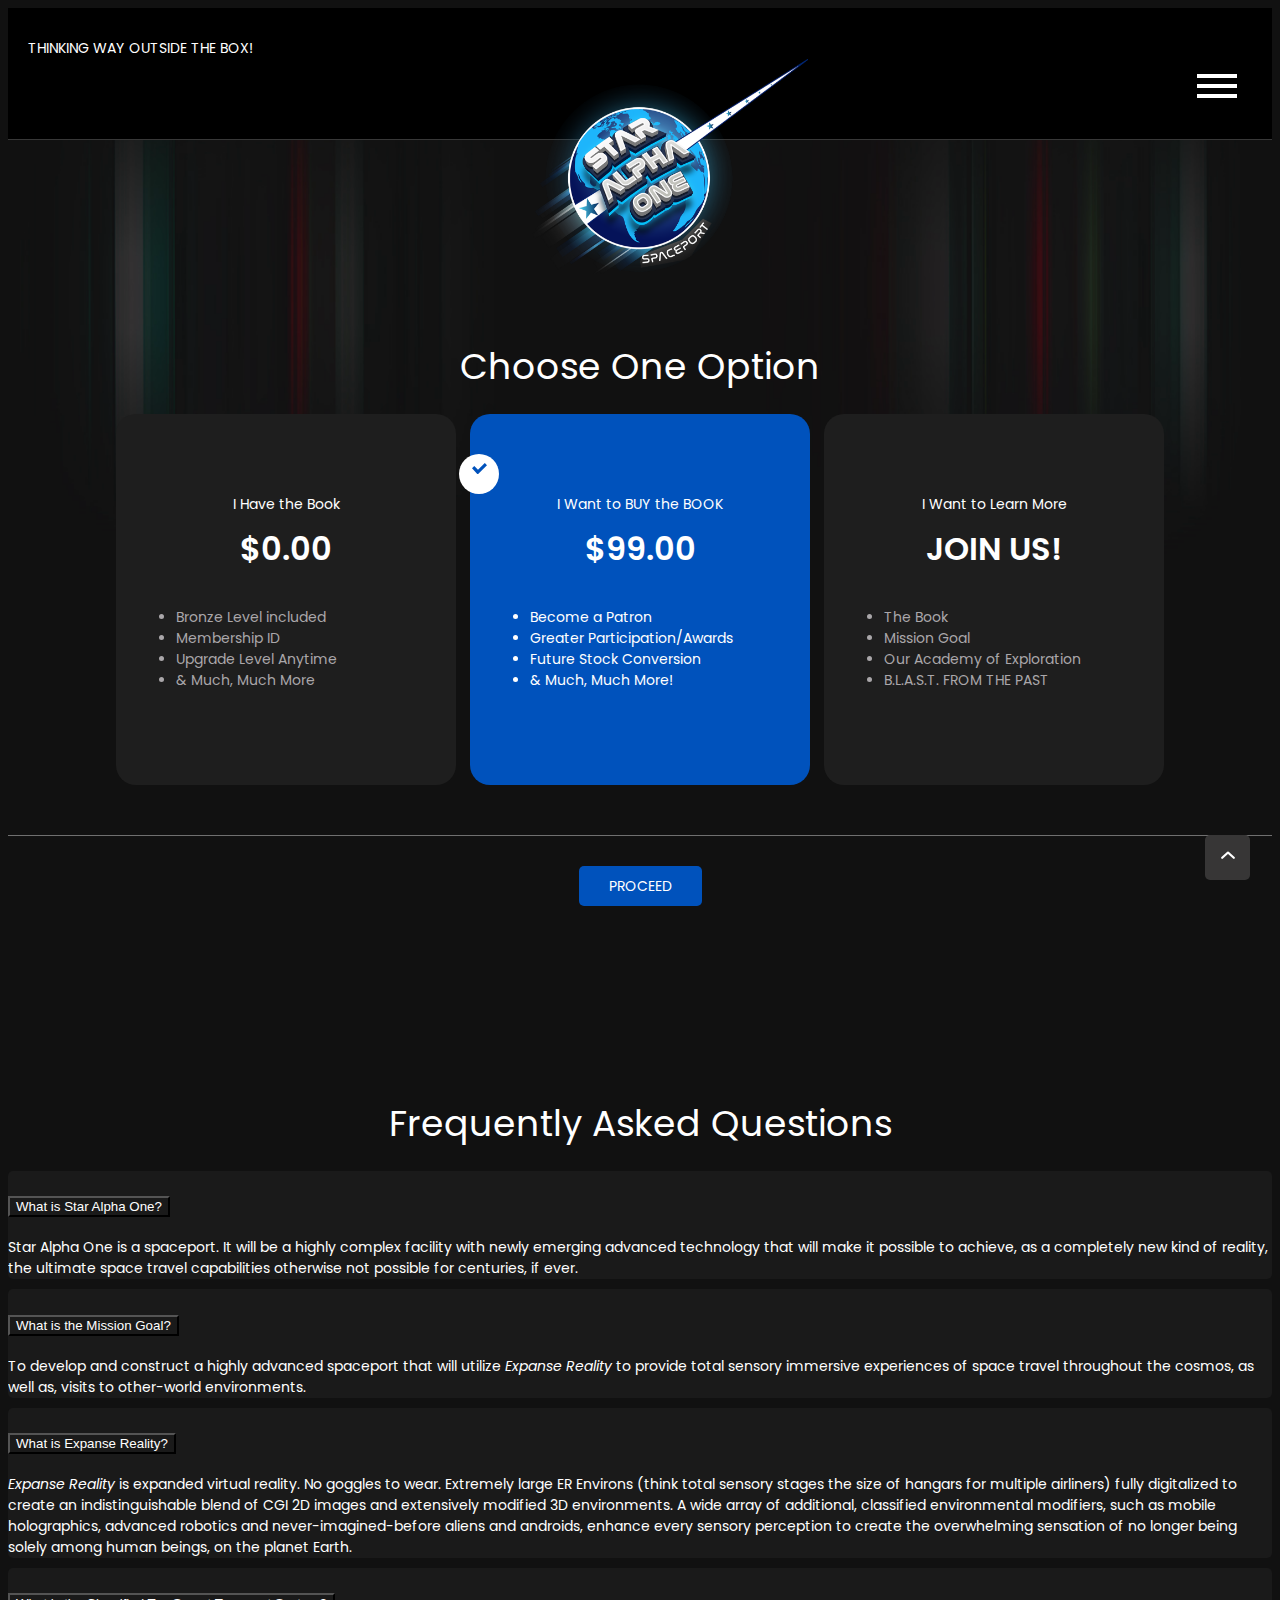
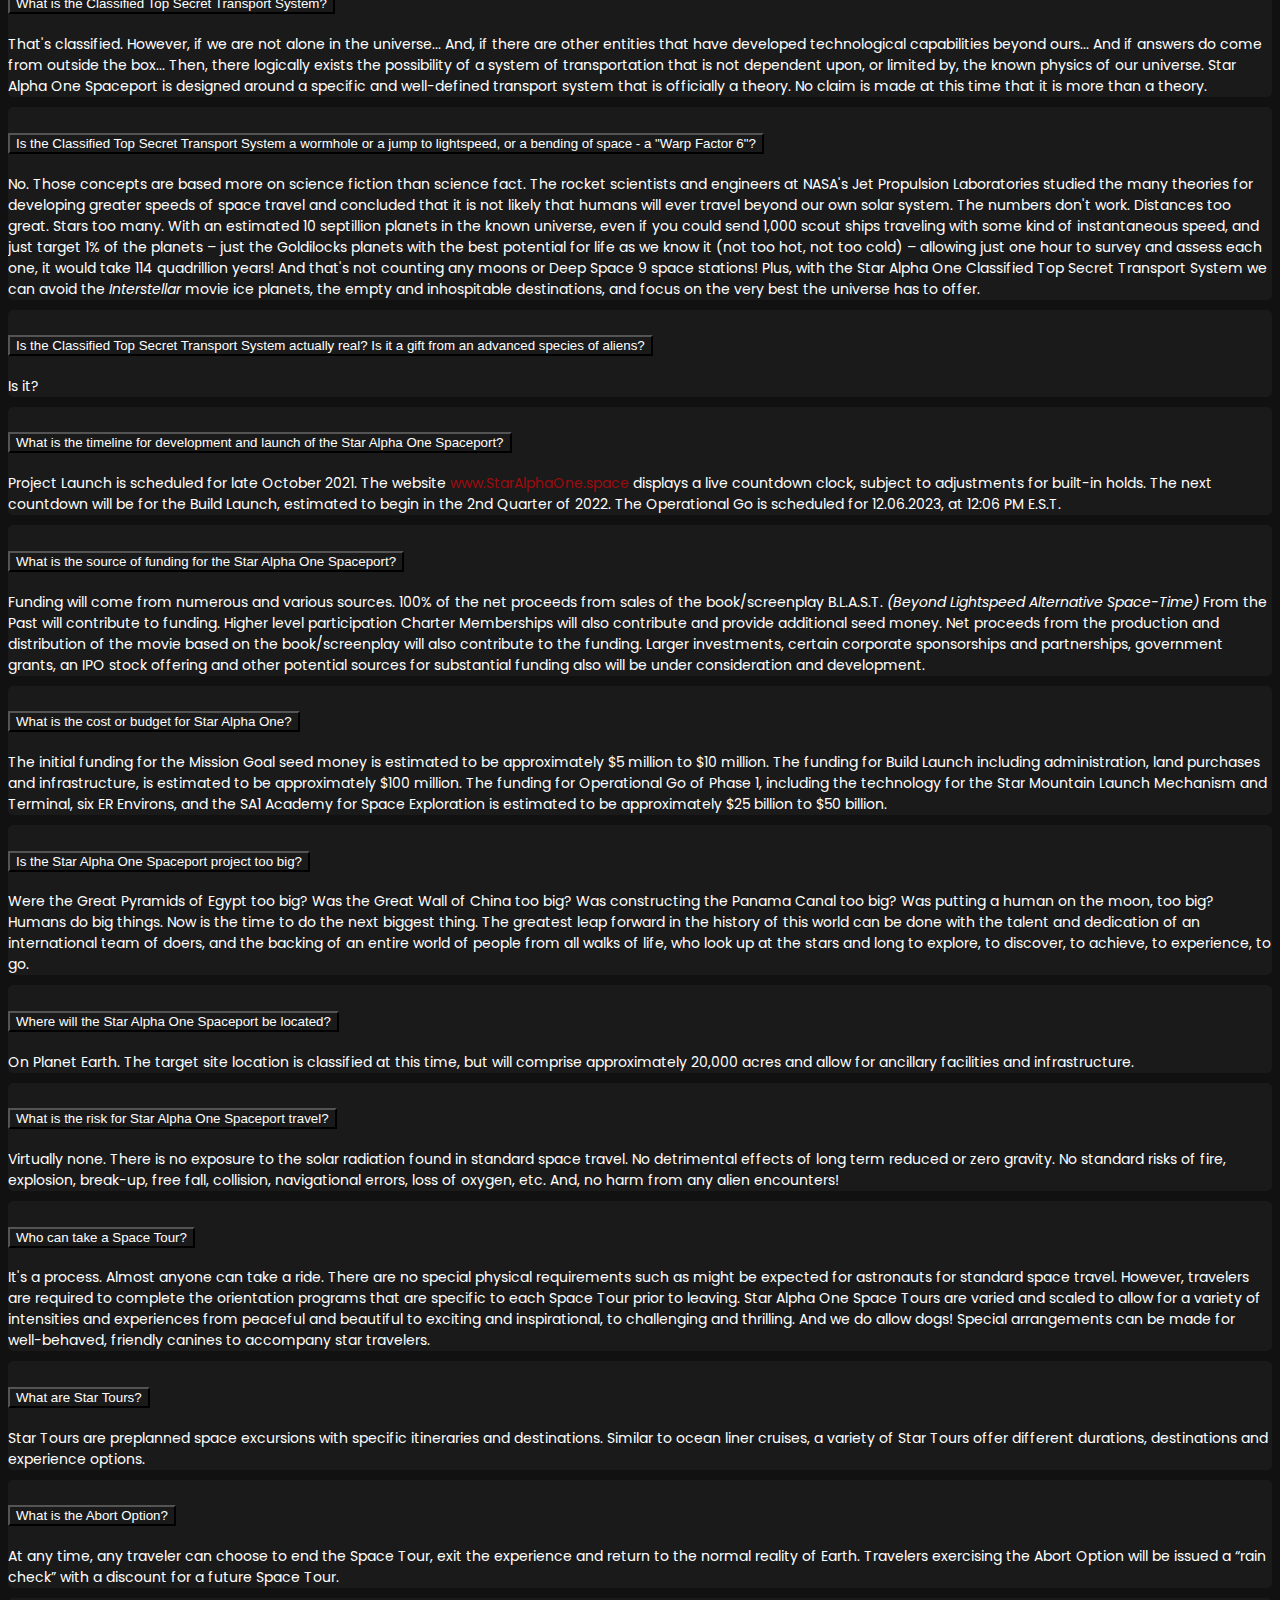
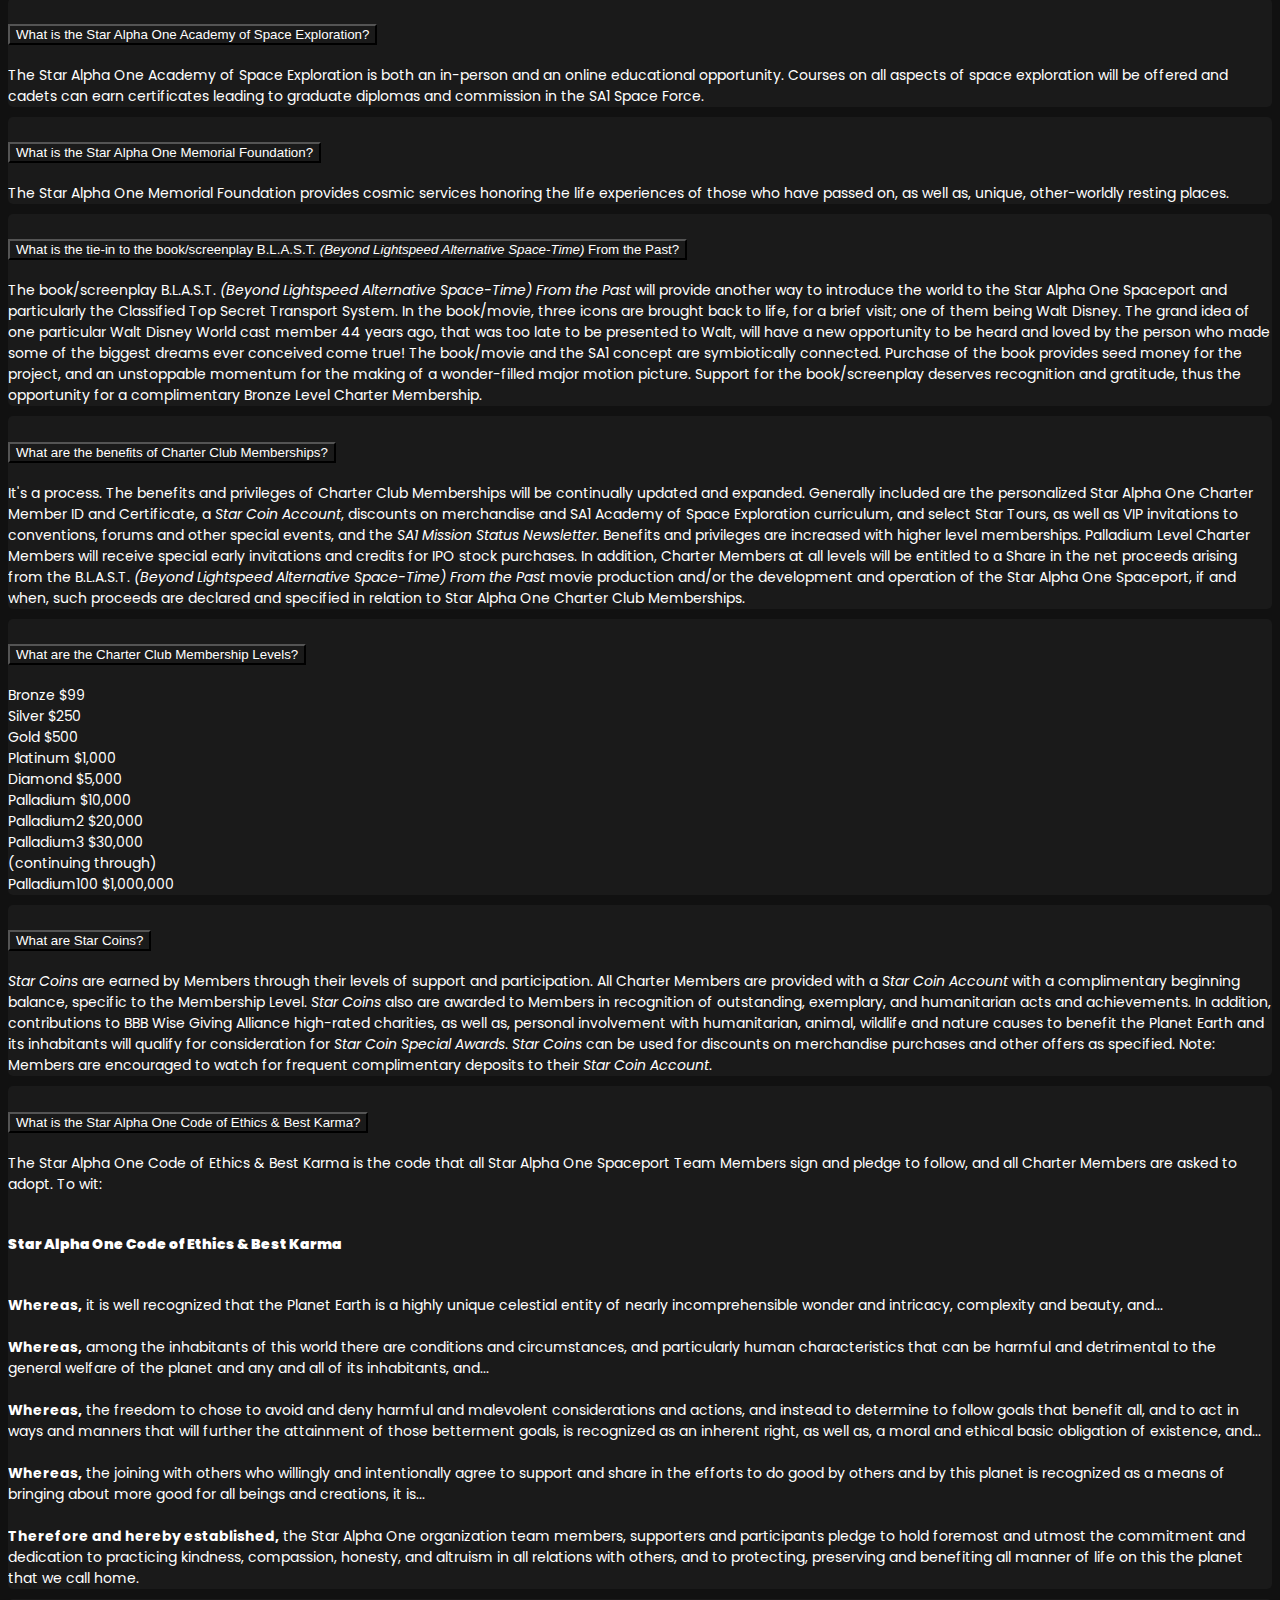
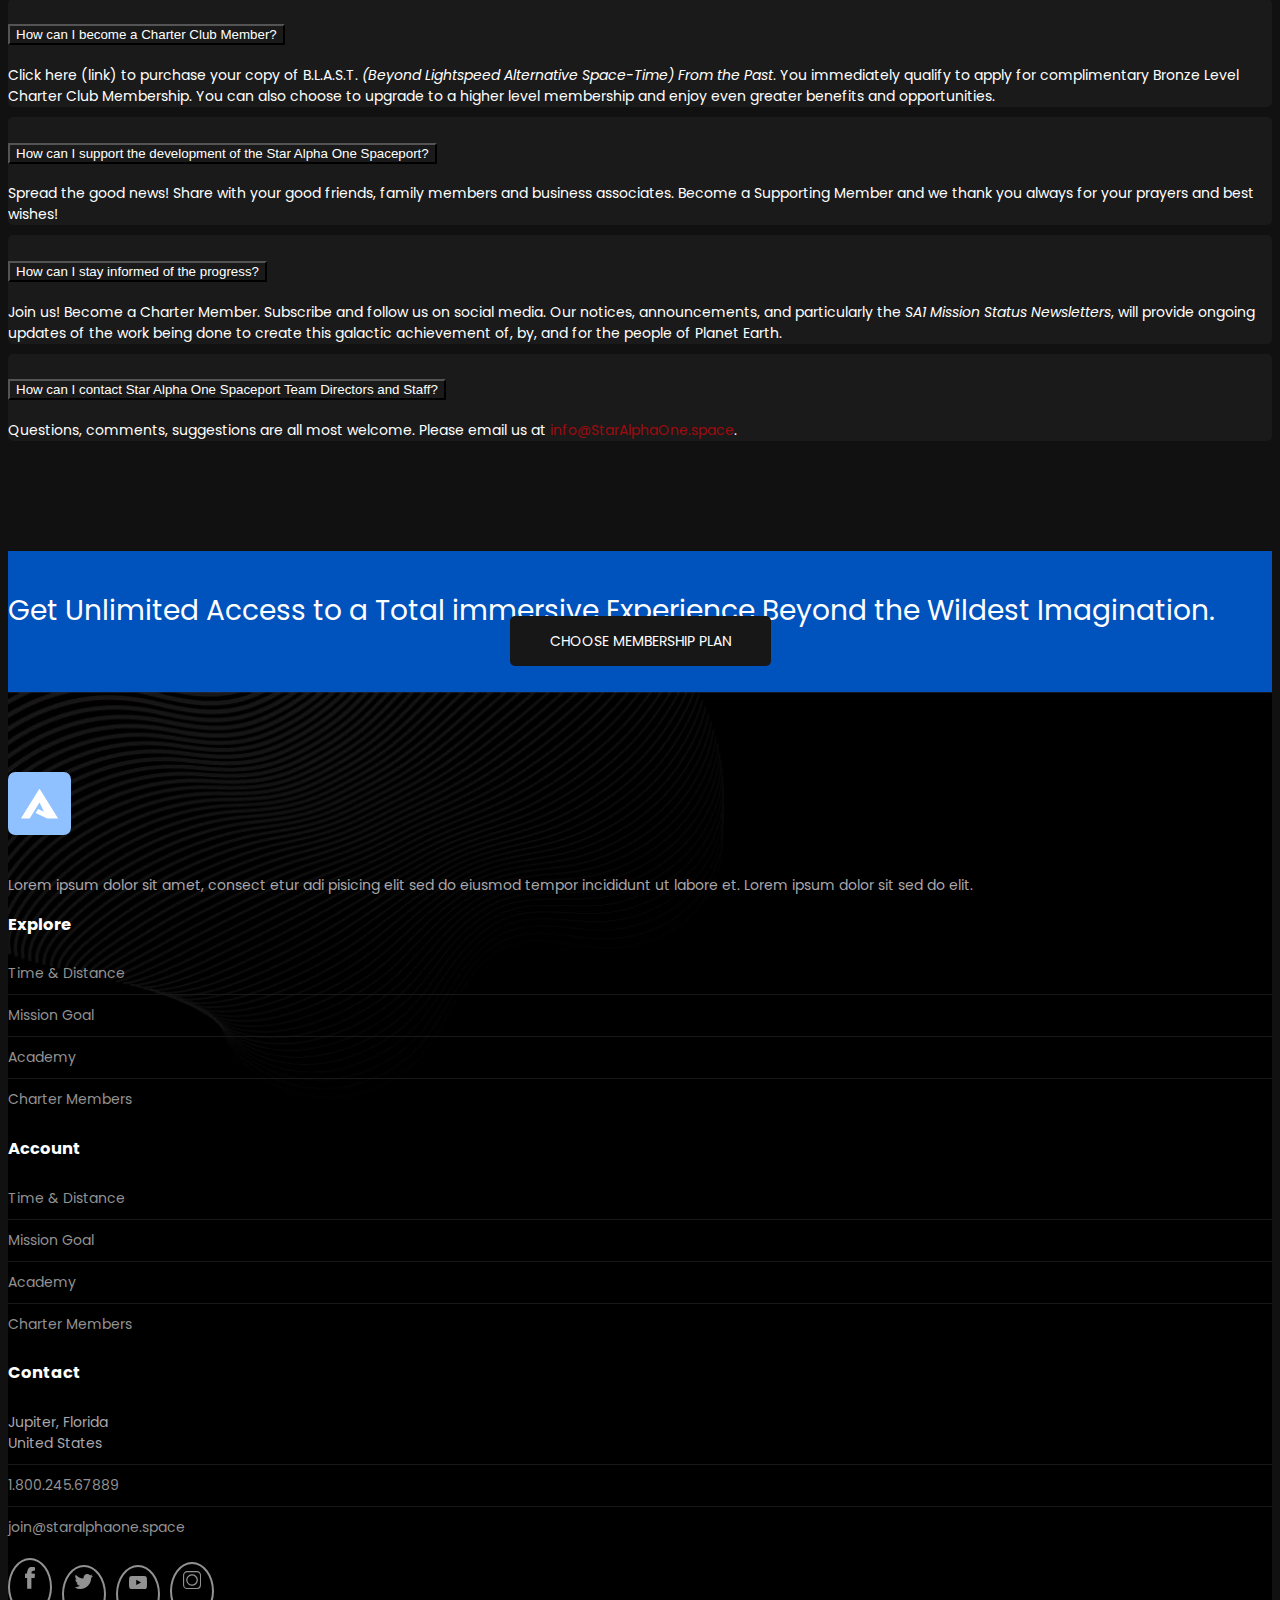
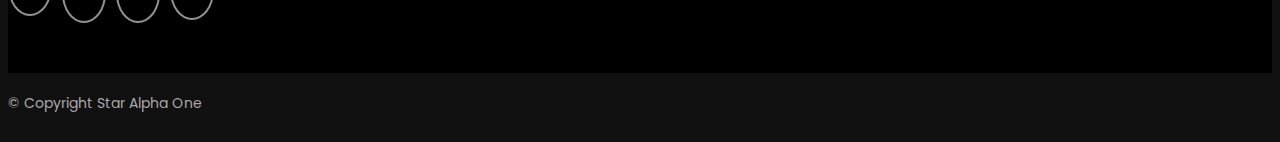
<file: plan.html>
<!doctype html>
<html>
<head>
<meta charset="UTF-8">
<meta name="viewport" content="width=device-width, initial-scale=1">
<title>Alpha One</title>
<link href="css/dist/hamburgers.min.css" rel="stylesheet">
<link href="https://cdn.jsdelivr.net/npm/bootstrap@5.1.2/dist/css/bootstrap.min.css" rel="stylesheet" integrity="sha384-uWxY/CJNBR+1zjPWmfnSnVxwRheevXITnMqoEIeG1LJrdI0GlVs/9cVSyPYXdcSF" crossorigin="anonymous">
<script src="https://cdn.jsdelivr.net/npm/bootstrap@5.1.2/dist/js/bootstrap.bundle.min.js" integrity="sha384-kQtW33rZJAHjgefvhyyzcGF3C5TFyBQBA13V1RKPf4uH+bwyzQxZ6CmMZHmNBEfJ" crossorigin="anonymous"></script>
<link href="css/style.css" rel="stylesheet">
<link href="https://fonts.googleapis.com/css2?family=Orbitron:wght@400;500;700&family=Poppins:wght@300;400;600;800&display=swap" rel="stylesheet">
<script src="https://ajax.googleapis.com/ajax/libs/jquery/3.5.1/jquery.min.js"></script>
<script src="js/main.js"></script>
</head>

<body>

<div id="sticky-header">
	<header class="header">
		<div class="">
			<div class="row">
				<div class="head-left col-lg-4 col-12">
					<span>THINKING WAY OUTSIDE THE BOX!</span>
				</div><!--.head-left ends-->

				<div class="head-center col-lg-4 col-4">
					<div class="logo">
						<a href="index.html">
							<img src="img/alpha-logo.png" alt="">
						</a>
					</div>
				</div><!--.head-center ends-->

				<div class="head-right col-lg-4 col-8">
					<div class="mobile-menu">
						<button class="hamburger hamburger--collapse" type="button">
						  <span class="hamburger-box">
						    <span class="hamburger-inner"></span>
						  </span>
						</button>
					</div><!--.mobile-menu ends-->

					<ul>
						<li>
							<a href="registration.html">
								<svg xmlns="http://www.w3.org/2000/svg" width="16.896" height="19.006" viewBox="0 0 16.896 19.006">
								  <path id="Path_5088" data-name="Path 5088" d="M503.448-1699.579c-4.165,0-7.64,2.534-8.448,5.906a14.276,14.276,0,0,0,8.448,2.679,14.271,14.271,0,0,0,8.448-2.68c-.808-3.371-4.283-5.905-8.448-5.905m4.647-5.774a4.646,4.646,0,0,1-4.647,4.646,4.646,4.646,0,0,1-4.647-4.646,4.646,4.646,0,0,1,4.647-4.646,4.646,4.646,0,0,1,4.647,4.646" transform="translate(-495 1710)" fill="#929292" fill-rule="evenodd"/>
								</svg>

								Join as Member
							</a>
						</li>
						<li>
							<a href="#">
								<svg xmlns="http://www.w3.org/2000/svg" width="12.542" height="18.012" viewBox="0 0 12.542 18.012">
								  <path id="Path_5315" data-name="Path 5315" d="M314.383-1310.619a1.186,1.186,0,0,0-1.126-1.126,1.129,1.129,0,0,0-1.126,1.126v-.75a1.129,1.129,0,0,0-1.126-1.126,1.129,1.129,0,0,0-1.126,1.126v-.75a1.129,1.129,0,0,0-1.126-1.126,1.129,1.129,0,0,0-1.126,1.126v-4.5a1.129,1.129,0,0,0-1.126-1.126,1.129,1.129,0,0,0-1.126,1.126v9a15.644,15.644,0,0,1-.892-1.544c-.645-1.412-1.428-1.235-1.954-.909a1.13,1.13,0,0,0-.363,1.551,40.947,40.947,0,0,0,2.79,4.27c1.286,1.587,2.557,2.267,3.421,2.267h2.251c1.238,0,2.058-.864,3-2.251,1.316-1.934.846-5.41.75-6.379m-4.5-6a3.371,3.371,0,0,1-1.5,2.807v-2.807a1.882,1.882,0,0,0-1.876-1.876,1.882,1.882,0,0,0-1.876,1.876v2.807a3.371,3.371,0,0,1-1.5-2.807A3.377,3.377,0,0,1,306.5-1320a3.377,3.377,0,0,1,3.377,3.377" transform="translate(-302 1320)" fill="#929292" fill-rule="evenodd"/>
								</svg>
								Contact Us
							</a>
						</li>
						<li>
							<a class="btn btn-primary" href="#">Sign In</a>
						</li>
					</ul>
				</div><!--.head-right ends-->
			</div>
		</div>

	</header>
</div>

<section class="plan-select">
	<div class="container">
		<div class="title">Choose One Option</div>

		<div class="option-holder">

			<div class="book-option" data-url="register.html#haveTheBook">
				<div class="select-check">
					<svg xmlns="http://www.w3.org/2000/svg" width="15" viewBox="0 0 19.283 14.759">
					  <path id="Path_8062" data-name="Path 8062" d="M272.858-2188.552l2.918-2.918,4.8,4.8,8.778-8.778,2.782,2.782-11.977,11.977Z" transform="translate(-272.858 2195.443)" fill="#0052bc"/>
					</svg>
				</div><!--.select-check ends-->

				<div class="plan-info">
					<p>I Have the Book</p>
					<span class="book-price">$0.00</span>
				</div>
				<ul>
					<li>Bronze Level included</li>
					<li>Membership ID</li>
					<li>Upgrade Level Anytime</li>
					<li>& Much, Much More</li>
				</ul>
			</div><!--.book-option ends-->


			<div class="book-option selected" data-url="register.html#wantToBuy">
				<div class="select-check">
					<svg xmlns="http://www.w3.org/2000/svg" width="15" viewBox="0 0 19.283 14.759">
					  <path id="Path_8062" data-name="Path 8062" d="M272.858-2188.552l2.918-2.918,4.8,4.8,8.778-8.778,2.782,2.782-11.977,11.977Z" transform="translate(-272.858 2195.443)" fill="#0052bc"/>
					</svg>
				</div><!--.select-check ends-->

				<div class="plan-info">
					<p>I Want to BUY the BOOK</p>
					<span class="book-price">$99.00</span>
				</div>
				<ul>
					<li>Become a Patron</li>
					<li>Greater Participation/Awards</li>
					<li>Future Stock Conversion</li>
					<li>& Much, Much More!</li>
				</ul>
			</div><!--.book-option ends-->


			<div class="book-option faq-scroll">

				<div class="plan-info">
					<p>I Want to Learn More</p>
					<span class="book-price">JOIN US!</span>
				</div>
				<ul>
					<li>The Book</li>
					<li>Mission Goal</li>
					<li>Our Academy of Exploration</li>
					<li>B.L.A.S.T. FROM THE PAST</li>
				</ul>
			</div><!--.book-option ends-->	

		</div><!--.option-holder ends-->

		<div class="proceed">
			<a class="btn btn-secondary" href="register.html#wantToBuy">PROCEED</a>
		</div>
	</div>
</section><!--.plan-select ends-->


<section class="faq no-toppad">
	<div class="container">
		<div class="row">

			<div class="title col-md-12">Frequently Asked Questions</div>


			<div class="col-md-12">
				<div class="accordion" id="accordionExample">
					  <div class="accordion-item">
					    <h2 class="accordion-header" id="headingOne">
					      <button class="accordion-button" type="button" data-bs-toggle="collapse" data-bs-target="#collapseOne" aria-expanded="true" aria-controls="collapseOne">
					        What is Star Alpha One?
					      </button>
					    </h2>
					    <div id="collapseOne" class="accordion-collapse collapse show" aria-labelledby="headingOne" data-bs-parent="#accordionExample">
					      <div class="accordion-body">
					        Star Alpha One is a spaceport. It will be a highly complex facility with newly emerging advanced technology that will make it possible to achieve, as a completely new kind of reality, the ultimate space travel capabilities otherwise not possible for centuries, if ever.
					      </div>
					    </div>
					  </div>


					  <div class="accordion-item">
					    <h2 class="accordion-header" id="headingTwo">
					      <button class="accordion-button collapsed" type="button" data-bs-toggle="collapse" data-bs-target="#collapseTwo" aria-expanded="false" aria-controls="collapseTwo">
					        What is the Mission Goal?
					      </button>
					    </h2>
					    <div id="collapseTwo" class="accordion-collapse collapse" aria-labelledby="headingTwo" data-bs-parent="#accordionExample">
					      <div class="accordion-body">
					        To develop and construct a highly advanced spaceport that will utilize <i>Expanse Reality</i> to provide total sensory immersive experiences of space travel throughout the cosmos, as well as, visits to other-world environments.
					      </div>
					    </div>
					  </div>


					  <div class="accordion-item">
					    <h2 class="accordion-header" id="headingThree">
					      <button class="accordion-button collapsed" type="button" data-bs-toggle="collapse" data-bs-target="#collapseThree" aria-expanded="false" aria-controls="collapseThree">
					        What is Expanse Reality?
					      </button>
					    </h2>
					    <div id="collapseThree" class="accordion-collapse collapse" aria-labelledby="headingThree" data-bs-parent="#accordionExample">
					      <div class="accordion-body">
					        <i>Expanse Reality</i> is expanded virtual reality. No goggles to wear. Extremely large ER Environs (think total sensory stages the size of hangars for multiple airliners) fully digitalized to create an indistinguishable blend of CGI 2D images and extensively modified 3D environments. A wide array of additional, classified environmental modifiers, such as mobile holographics, advanced robotics and never-imagined-before aliens and androids, enhance every sensory perception to create the overwhelming sensation of no longer being solely among human beings, on the planet Earth.
					      </div>
					    </div>
					  </div>

					  <div class="accordion-item">
					    <h2 class="accordion-header" id="headingFour">
					      <button class="accordion-button collapsed" type="button" data-bs-toggle="collapse" data-bs-target="#collapseFour" aria-expanded="false" aria-controls="collapseFour">
					        What is the Classified Top Secret Transport System?
					      </button>
					    </h2>
					    <div id="collapseFour" class="accordion-collapse collapse" aria-labelledby="headingFour" data-bs-parent="#accordionExample">
					      <div class="accordion-body">
					        That's classified. However, if we are not alone in the universe... And, if there are other entities that have developed technological capabilities beyond ours... And if answers do come from outside the box... Then, there logically exists the possibility of a system of transportation that is not dependent upon, or limited by, the known physics of our universe. Star Alpha One Spaceport is designed around a specific and well-defined transport system that is officially a theory. No claim is made at this time that it is more than a theory.
					      </div>
					    </div>
					  </div>

					  <div class="accordion-item">
					    <h2 class="accordion-header" id="headingFive">
					      <button class="accordion-button collapsed" type="button" data-bs-toggle="collapse" data-bs-target="#collapseFive" aria-expanded="false" aria-controls="collapseFive">
					        Is the Classified Top Secret Transport System a wormhole or a jump to lightspeed, or a bending of space - a "Warp Factor 6"?
					      </button>
					    </h2>
					    <div id="collapseFive" class="accordion-collapse collapse" aria-labelledby="headingFive" data-bs-parent="#accordionExample">
					      <div class="accordion-body">
					        No. Those concepts are based more on science fiction than science fact. The rocket scientists and engineers at NASA's Jet Propulsion Laboratories studied the many theories for developing greater speeds of space travel and concluded that it is not likely that humans will ever travel beyond our own solar system. The numbers don't work. Distances too great. Stars too many. With an estimated 10 septillion planets in the known universe, even if you could send 1,000 scout ships traveling with some kind of instantaneous speed, and just target 1% of the planets – just the Goldilocks planets with the best potential for life as we know it (not too hot, not too cold) – allowing just one hour to survey and assess each one, it would take 114 quadrillion years! And that's not counting any moons or Deep Space 9 space stations! Plus, with the Star Alpha One Classified Top Secret Transport System we can avoid the <i>Interstellar</i> movie ice planets, the empty and inhospitable destinations, and focus on the very best the universe has to offer. 
					      </div>
					    </div>
					  </div>

					  <div class="accordion-item">
					    <h2 class="accordion-header" id="headingSix">
					      <button class="accordion-button collapsed" type="button" data-bs-toggle="collapse" data-bs-target="#collapseSix" aria-expanded="false" aria-controls="collapseSix">
					        Is the Classified Top Secret Transport System actually real? Is it a gift from an advanced species of aliens?
					      </button>
					    </h2>
					    <div id="collapseSix" class="accordion-collapse collapse" aria-labelledby="headingSix" data-bs-parent="#accordionExample">
					      <div class="accordion-body">
					        Is it? 
					      </div>
					    </div>
					  </div>


					  <div class="accordion-item">
					    <h2 class="accordion-header" id="headingSeven">
					      <button class="accordion-button collapsed" type="button" data-bs-toggle="collapse" data-bs-target="#collapseSeven" aria-expanded="false" aria-controls="collapseSeven">
					        What is the timeline for development and launch of the Star Alpha One Spaceport?
					      </button>
					    </h2>
					    <div id="collapseSeven" class="accordion-collapse collapse" aria-labelledby="headingSeven" data-bs-parent="#accordionExample">
					      <div class="accordion-body">
					        Project Launch is scheduled for late October 2021. The website <a href="https://staralphaone.space/">www.StarAlphaOne.space</a> displays a live countdown clock, subject to adjustments for built-in holds. The next countdown will be for the Build Launch, estimated to begin in the 2nd Quarter of 2022. The Operational Go is scheduled for 12.06.2023, at 12:06 PM E.S.T.
					      </div>
					    </div>
					  </div>


					  <div class="accordion-item">
					    <h2 class="accordion-header" id="headingEight">
					      <button class="accordion-button collapsed" type="button" data-bs-toggle="collapse" data-bs-target="#collapseEight" aria-expanded="false" aria-controls="collapseEight">
					        What is the source of funding for the Star Alpha One Spaceport?
					      </button>
					    </h2>
					    <div id="collapseEight" class="accordion-collapse collapse" aria-labelledby="headingEight" data-bs-parent="#accordionExample">
					      <div class="accordion-body">
					        Funding will come from numerous and various sources. 100% of the net proceeds from sales of the book/screenplay B.L.A.S.T. <i>(Beyond Lightspeed Alternative Space-Time)</i> From the Past will contribute to funding. Higher level participation Charter Memberships will also contribute and provide additional seed money. Net proceeds from the production and distribution of the movie based on the book/screenplay will also contribute to the funding. Larger investments, certain corporate sponsorships and partnerships, government grants, an IPO stock offering and other potential sources for substantial funding also will be under consideration and development.
					      </div>
					    </div>
					  </div>


					  <div class="accordion-item">
					    <h2 class="accordion-header" id="headingNine">
					      <button class="accordion-button collapsed" type="button" data-bs-toggle="collapse" data-bs-target="#collapseNine" aria-expanded="false" aria-controls="collapseNine">
					        What is the cost or budget for Star Alpha One?
					      </button>
					    </h2>
					    <div id="collapseNine" class="accordion-collapse collapse" aria-labelledby="headingNine" data-bs-parent="#accordionExample">
					      <div class="accordion-body">
					        The initial funding for the Mission Goal seed money is estimated to be approximately $5 million to $10 million. The funding for Build Launch including administration, land purchases and infrastructure, is estimated to be approximately $100 million. The funding for Operational Go of Phase 1, including the technology for the Star Mountain Launch Mechanism and Terminal, six ER Environs, and the SA1 Academy for Space Exploration is estimated to be approximately $25 billion to $50 billion.
					      </div>
					    </div>
					  </div>


					  <div class="accordion-item">
					    <h2 class="accordion-header" id="headingTen">
					      <button class="accordion-button collapsed" type="button" data-bs-toggle="collapse" data-bs-target="#collapseTen" aria-expanded="false" aria-controls="collapseTen">
					        Is the Star Alpha One Spaceport project too big?
					      </button>
					    </h2>
					    <div id="collapseTen" class="accordion-collapse collapse" aria-labelledby="headingTen" data-bs-parent="#accordionExample">
					      <div class="accordion-body">
					        Were the Great Pyramids of Egypt too big? Was the Great Wall of China too big? Was constructing the Panama Canal too big? Was putting a human on the moon, too big? Humans do big things. Now is the time to do the next biggest thing. The greatest leap forward in the history of this world can be done with the talent and dedication of an international team of doers, and the backing of an entire world of people from all walks of life, who look up at the stars and long to explore, to discover, to achieve, to experience, to go.
					      </div>
					    </div>
					  </div>


					  <div class="accordion-item">
					    <h2 class="accordion-header" id="headingEleven">
					      <button class="accordion-button collapsed" type="button" data-bs-toggle="collapse" data-bs-target="#collapseEleven" aria-expanded="false" aria-controls="collapseEleven">
					        Where will the Star Alpha One Spaceport be located?
					      </button>
					    </h2>
					    <div id="collapseEleven" class="accordion-collapse collapse" aria-labelledby="headingEleven" data-bs-parent="#accordionExample">
					      <div class="accordion-body">
					        On Planet Earth. The target site location is classified at this time, but will comprise approximately 20,000 acres and allow for ancillary facilities and infrastructure.
					      </div>
					    </div>
					  </div>


					  <div class="accordion-item">
					    <h2 class="accordion-header" id="headingTwelve">
					      <button class="accordion-button collapsed" type="button" data-bs-toggle="collapse" data-bs-target="#collapseTwelve" aria-expanded="false" aria-controls="collapseTwelve">
					        What is the risk for Star Alpha One Spaceport travel?
					      </button>
					    </h2>
					    <div id="collapseTwelve" class="accordion-collapse collapse" aria-labelledby="headingTwelve" data-bs-parent="#accordionExample">
					      <div class="accordion-body">
					        Virtually none. There is no exposure to the solar radiation found in standard space travel. No detrimental effects of long term reduced or zero gravity. No standard risks of fire, explosion, break-up, free fall, collision, navigational errors, loss of oxygen, etc. And, no harm from any alien encounters!
					      </div>
					    </div>
					  </div>

					  <div class="accordion-item">
					    <h2 class="accordion-header" id="headingThirteen">
					      <button class="accordion-button collapsed" type="button" data-bs-toggle="collapse" data-bs-target="#collapseThirteen" aria-expanded="false" aria-controls="collapseThirteen">
					        Who can take a Space Tour?
					      </button>
					    </h2>
					    <div id="collapseThirteen" class="accordion-collapse collapse" aria-labelledby="headingThirteen" data-bs-parent="#accordionExample">
					      <div class="accordion-body">
					        It's a process. Almost anyone can take a ride. There are no special physical requirements such as might be expected for astronauts for standard space travel. However, travelers are required to complete the orientation programs that are specific to each Space Tour prior to leaving. Star Alpha One Space Tours are varied and scaled to allow for a variety of intensities and experiences from peaceful and beautiful to exciting and inspirational, to challenging and thrilling. And we do allow dogs! Special arrangements can be made for well-behaved, friendly canines to accompany star travelers.
					      </div>
					    </div>
					  </div>

					  <div class="accordion-item">
					    <h2 class="accordion-header" id="headingFourteen">
					      <button class="accordion-button collapsed" type="button" data-bs-toggle="collapse" data-bs-target="#collapseFourteen" aria-expanded="false" aria-controls="collapseFourteen">
					        What are Star Tours?
					      </button>
					    </h2>
					    <div id="collapseFourteen" class="accordion-collapse collapse" aria-labelledby="headingFourteen" data-bs-parent="#accordionExample">
					      <div class="accordion-body">
					        Star Tours are preplanned space excursions with specific itineraries and destinations. Similar to ocean liner cruises, a variety of Star Tours offer different durations, destinations and experience options.
					      </div>
					    </div>
					  </div>

					  <div class="accordion-item">
					    <h2 class="accordion-header" id="headingFifteen">
					      <button class="accordion-button collapsed" type="button" data-bs-toggle="collapse" data-bs-target="#collapseFifteen" aria-expanded="false" aria-controls="collapseFifteen">
					        What is the Abort Option?
					      </button>
					    </h2>
					    <div id="collapseFifteen" class="accordion-collapse collapse" aria-labelledby="headingFifteen" data-bs-parent="#accordionExample">
					      <div class="accordion-body">
					        At any time, any traveler can choose to end the Space Tour, exit the experience and return to the normal reality of Earth. Travelers exercising the Abort Option will be issued a “rain check” with a discount for a future Space Tour.
					      </div>
					    </div>
					  </div>


					  <div class="accordion-item">
					    <h2 class="accordion-header" id="headingSixteen">
					      <button class="accordion-button collapsed" type="button" data-bs-toggle="collapse" data-bs-target="#collapseSixteen" aria-expanded="false" aria-controls="collapseSixteen">
					        What is the Star Alpha One Academy of Space Exploration?
					      </button>
					    </h2>
					    <div id="collapseSixteen" class="accordion-collapse collapse" aria-labelledby="headingSixteen" data-bs-parent="#accordionExample">
					      <div class="accordion-body">
					        The Star Alpha One Academy of Space Exploration is both an in-person and an online educational opportunity. Courses on all aspects of space exploration will be offered and cadets can earn certificates leading to graduate diplomas and commission in the SA1 Space Force.
					      </div>
					    </div>
					  </div>

					  <div class="accordion-item">
					    <h2 class="accordion-header" id="headingSeventeen">
					      <button class="accordion-button collapsed" type="button" data-bs-toggle="collapse" data-bs-target="#collapseSeventeen" aria-expanded="false" aria-controls="collapseSeventeen">
					        What is the Star Alpha One Memorial Foundation?
					      </button>
					    </h2>
					    <div id="collapseSeventeen" class="accordion-collapse collapse" aria-labelledby="headingSeventeen" data-bs-parent="#accordionExample">
					      <div class="accordion-body">
					        The Star Alpha One Memorial Foundation provides cosmic services honoring the life experiences of those who have passed on, as well as, unique, other-worldly resting places.
					      </div>
					    </div>
					  </div>

					  <div class="accordion-item">
					    <h2 class="accordion-header" id="headingEighteen">
					      <button class="accordion-button collapsed" type="button" data-bs-toggle="collapse" data-bs-target="#collapseEighteen" aria-expanded="false" aria-controls="collapseEighteen">
					        What is the tie-in to the book/screenplay B.L.A.S.T. <i>(Beyond Lightspeed Alternative Space-Time)</i>&nbsp;From the Past?
					      </button>
					    </h2>
					    <div id="collapseEighteen" class="accordion-collapse collapse" aria-labelledby="headingEighteen" data-bs-parent="#accordionExample">
					      <div class="accordion-body">
					        The book/screenplay B.L.A.S.T. <i>(Beyond Lightspeed Alternative Space-Time) From the Past</i> will provide another way to introduce the world to the Star Alpha One Spaceport and particularly the Classified Top Secret Transport System. In the book/movie, three icons are brought back to life, for a brief visit; one of them being Walt Disney. The grand idea of one particular Walt Disney World cast member 44 years ago, that was too late to be presented to Walt, will have a new opportunity to be heard and loved by the person who made some of the biggest dreams ever conceived come true! The book/movie and the SA1 concept are symbiotically connected. Purchase of the book provides seed money for the project, and an unstoppable momentum for the making of a wonder-filled major motion picture. Support for the book/screenplay deserves recognition and gratitude, thus the opportunity for a complimentary Bronze Level Charter Membership.
					      </div>
					    </div>
					  </div>

					  <div class="accordion-item">
					    <h2 class="accordion-header" id="headingNineteen">
					      <button class="accordion-button collapsed" type="button" data-bs-toggle="collapse" data-bs-target="#collapseNineteen" aria-expanded="false" aria-controls="collapseNineteen">
					        What are the benefits of Charter Club Memberships?
					      </button>
					    </h2>
					    <div id="collapseNineteen" class="accordion-collapse collapse" aria-labelledby="headingNineteen" data-bs-parent="#accordionExample">
					      <div class="accordion-body">
					        It's a process. The benefits and privileges of Charter Club Memberships will be continually updated and expanded. Generally included are the personalized Star Alpha One Charter Member ID and Certificate, a <i>Star Coin Account</i>, discounts on merchandise and SA1 Academy of Space Exploration curriculum, and select Star Tours, as well as VIP invitations to conventions, forums and other special events, and the <i>SA1 Mission Status Newsletter</i>. Benefits and privileges are increased with higher level memberships. Palladium Level Charter Members will receive special early invitations and credits for IPO stock purchases. In addition, Charter Members at all levels will be entitled to a Share in the net proceeds arising from the B.L.A.S.T. <i>(Beyond Lightspeed Alternative Space-Time) From the Past</i> movie production and/or the development and operation of the Star Alpha One Spaceport, if and when, such proceeds are declared and specified in relation to Star Alpha One Charter Club Memberships.
					      </div>
					    </div>
					  </div>

					  <div class="accordion-item">
					    <h2 class="accordion-header" id="headingTwenty">
					      <button class="accordion-button collapsed" type="button" data-bs-toggle="collapse" data-bs-target="#collapseTwenty" aria-expanded="false" aria-controls="collapseTwenty">
					        What are the Charter Club Membership Levels?
					      </button>
					    </h2>
					    <div id="collapseTwenty" class="accordion-collapse collapse" aria-labelledby="headingTwenty" data-bs-parent="#accordionExample">
					      <div class="accordion-body">
							Bronze $99</br>
							Silver $250</br>
							Gold $500</br>
							Platinum $1,000</br>
							Diamond $5,000</br>
							Palladium $10,000</br>
							Palladium2 $20,000</br>
							Palladium3 $30,000</br>
							(continuing through)</br>
							Palladium100 $1,000,000
					      </div>
					    </div>
					  </div>

					  <div class="accordion-item">
					    <h2 class="accordion-header" id="headingTwentyOne">
					      <button class="accordion-button collapsed" type="button" data-bs-toggle="collapse" data-bs-target="#collapseTwentyOne" aria-expanded="false" aria-controls="collapseTwentyOne">
					        What are Star Coins?
					      </button>
					    </h2>
					    <div id="collapseTwentyOne" class="accordion-collapse collapse" aria-labelledby="headingTwentyOne" data-bs-parent="#accordionExample">
					      <div class="accordion-body">
					        <i>Star Coins</i> are earned by Members through their levels of support and participation. All Charter Members are provided with a <i>Star Coin Account</i> with a complimentary beginning balance, specific to the Membership Level. <i>Star Coins</i> also are awarded to Members in recognition of outstanding, exemplary, and humanitarian acts and achievements. In addition, contributions to BBB Wise Giving Alliance high-rated charities, as well as, personal involvement with humanitarian, animal, wildlife and nature causes to benefit the Planet Earth and its inhabitants will qualify for consideration for <i>Star Coin Special Awards</i>. <i>Star Coins</i> can be used for discounts on merchandise purchases and other offers as specified. Note: Members are encouraged to watch for frequent complimentary deposits to their <i>Star Coin Account</i>.
					      </div>
					    </div>
					  </div>

					  <div class="accordion-item">
					    <h2 class="accordion-header" id="headingTwentyTwo">
					      <button class="accordion-button collapsed" type="button" data-bs-toggle="collapse" data-bs-target="#collapseTwentyTwo" aria-expanded="false" aria-controls="collapseTwentyTwo">
					        What is the Star Alpha One Code of Ethics & Best Karma?
					      </button>
					    </h2>
					    <div id="collapseTwentyTwo" class="accordion-collapse collapse" aria-labelledby="headingTwentyTwo" data-bs-parent="#accordionExample">
					      <div class="accordion-body">
					        The Star Alpha One Code of Ethics & Best Karma is the code that all Star Alpha One Spaceport Team Members sign and pledge to follow, and all Charter Members are asked to adopt. To wit: </br></br>

					        <h4><strong>Star Alpha One Code of Ethics & Best Karma</strong></h4></br>

					        <strong>Whereas,</strong> it is well recognized that the Planet Earth is a highly unique celestial entity of nearly incomprehensible wonder and intricacy, complexity and beauty, and...</br></br>

							<strong>Whereas,</strong> among the inhabitants of this world there are conditions and circumstances, and particularly human characteristics that can be harmful and detrimental to the general welfare of the planet and any and all of its inhabitants, and...</br></br>

							<strong>Whereas,</strong> the freedom to chose to avoid and deny harmful and malevolent considerations and actions, and instead to determine to follow goals that benefit all, and to act in ways and manners that will further the attainment of those betterment goals, is recognized as an inherent right, as well as, a moral and ethical basic obligation of existence, and...</br></br>

							<strong>Whereas,</strong> the joining with others who willingly and intentionally agree to support and share in the efforts to do good by others and by this planet is recognized as a means of bringing about more good for all beings and creations, it is...</br></br>

							<strong>Therefore and hereby established,</strong> the Star Alpha One organization team members, supporters and participants pledge to hold foremost and utmost the commitment and dedication to practicing kindness, compassion, honesty, and altruism in all relations with others, and to protecting, preserving and benefiting all manner of life on this the planet that we call home.
					      </div>
					    </div>
					  </div>

					  <div class="accordion-item">
					    <h2 class="accordion-header" id="headingTwentyThree">
					      <button class="accordion-button collapsed" type="button" data-bs-toggle="collapse" data-bs-target="#collapseTwentyThree" aria-expanded="false" aria-controls="collapseTwentyThree">
					        How can I become a Charter Club Member?
					      </button>
					    </h2>
					    <div id="collapseTwentyThree" class="accordion-collapse collapse" aria-labelledby="headingTwentyThree" data-bs-parent="#accordionExample">
					      <div class="accordion-body">
					        Click here (link) to purchase your copy of B.L.A.S.T. <i>(Beyond Lightspeed Alternative Space-Time) From the Past</i>. You immediately qualify to apply for complimentary Bronze Level Charter Club Membership. You can also choose to upgrade to a higher level membership and enjoy even greater benefits and opportunities.
					      </div>
					    </div>
					  </div>

					  <div class="accordion-item">
					    <h2 class="accordion-header" id="headingTwentyFour">
					      <button class="accordion-button collapsed" type="button" data-bs-toggle="collapse" data-bs-target="#collapseTwentyFour" aria-expanded="false" aria-controls="collapseTwentyFour">
					        How can I support the development of the Star Alpha One Spaceport?
					      </button>
					    </h2>
					    <div id="collapseTwentyFour" class="accordion-collapse collapse" aria-labelledby="headingTwentyFour" data-bs-parent="#accordionExample">
					      <div class="accordion-body">
					        Spread the good news! Share with your good friends, family members and business associates. Become a Supporting Member and we thank you always for your prayers and best wishes!
					      </div>
					    </div>
					  </div>

					  <div class="accordion-item">
					    <h2 class="accordion-header" id="headingTwentyFive">
					      <button class="accordion-button collapsed" type="button" data-bs-toggle="collapse" data-bs-target="#collapseTwentyFive" aria-expanded="false" aria-controls="collapseTwentyFive">
					        How can I stay informed of the progress?
					      </button>
					    </h2>
					    <div id="collapseTwentyFive" class="accordion-collapse collapse" aria-labelledby="headingTwentyFive" data-bs-parent="#accordionExample">
					      <div class="accordion-body">
					        Join us! Become a Charter Member. Subscribe and follow us on social media. Our notices, announcements, and particularly the <i>SA1 Mission Status Newsletters</i>, will provide ongoing updates of the work being done to create this galactic achievement of, by, and for the people of Planet Earth.
					      </div>
					    </div>
					  </div>

					  <div class="accordion-item">
					    <h2 class="accordion-header" id="headingTwentySix">
					      <button class="accordion-button collapsed" type="button" data-bs-toggle="collapse" data-bs-target="#collapseTwentySix" aria-expanded="false" aria-controls="collapseTwentySix">
					        How can I contact Star Alpha One Spaceport Team Directors and Staff?
					      </button>
					    </h2>
					    <div id="collapseTwentySix" class="accordion-collapse collapse" aria-labelledby="headingTwentySix" data-bs-parent="#accordionExample">
					      <div class="accordion-body">
					        Questions, comments, suggestions are all most welcome. Please email us at <a href="mailto:info@StarAlphaOne.space">info@StarAlphaOne.space</a>.
					      </div>
					    </div>
					  </div>
				</div>
			</div>

		</div>
	</div>
</section><!--.faq ends-->


<section class="cta">
	<div class="container">
		<div class="row">
			<div class="cta-title col-md-7 col-12">Get Unlimited Access to a Total immersive Experience Beyond the Wildest Imagination.</div>
			<div class="cta-btn col-md-5 col-12">
				<a href="plan.html" class="btn">CHOOSE MEMBERSHIP PLAN</a>
			</div>
		</div>
	</div>
</section><!--.cta ends-->

<footer class="footer">
	<div class="container">
		<div class="row">
			<div class="col-md-3 col-12">
				<div class="footer-info">
					<img class="footer-logo" src="img/footer-logo.png" alt="">
					<p>
						Lorem ipsum dolor sit amet, consect etur adi pisicing elit sed do eiusmod tempor incididunt ut labore et. Lorem ipsum dolor sit sed do elit.
					</p>
				</div>
			</div>

			<div class="col-md-3 col-6">
				<h3>Explore</h3>
				<ul>
					<li><a href="#">Time & Distance</a></li>
					<li><a href="#">Mission Goal</a></li>
					<li><a href="#">Academy</a></li>
					<li><a href="#">Charter Members</a></li>
				</ul>
			</div>


			<div class="col-md-3 col-6">
				<h3>Account</h3>
				<ul>
					<li><a href="#">Time & Distance</a></li>
					<li><a href="#">Mission Goal</a></li>
					<li><a href="#">Academy</a></li>
					<li><a href="#">Charter Members</a></li>
				</ul>
			</div>


			<div class="col-md-3 col-12">
				<h3>Contact</h3>
				<ul>
					<li>Jupiter, Florida <br>United States</li>
					<li><a href="tel:1.800.245.67889">1.800.245.67889</a></li>
					<li><a href="mailto:join@staralphaone.space">join@staralphaone.space</a></li>
				</ul>

				<div class="social-media">
					<ul>
						<li>
							<a href="#">
								<svg xmlns="http://www.w3.org/2000/svg" width="10" viewBox="0 0 7.037 15.308">
									<path id="Path_8086" data-name="Path 8086" d="M1251.012,149.31c.566-4.239,1.681-5.116,5.6-4.412a4.41,4.41,0,0,1,.077.563c.011.6,0,1.2,0,1.756a9.01,9.01,0,0,0-2.233.559c-.242.129-.129.925-.189,1.531l2.417.106-.26,3.007h-2.262v7.566h-3v-7.5l-1.513-.119v-2.92Z" transform="translate(-1249.657 -144.679)" fill="#929292"/>
								</svg>
							</a>
						</li>
						<li>
							<a href="#">
								<svg xmlns="http://www.w3.org/2000/svg" width="18" viewBox="0 0 14.71 12.201">
									<path id="Path_8087" data-name="Path 8087" d="M1407.9,163.882l3.912-1.119-.032-.325a3.365,3.365,0,0,1-2.58-2.08l1.081-.161a3.29,3.29,0,0,1-2.234-2.968l1.2.283c-1.129-1.253-1.575-2.505-.753-4.048a8.831,8.831,0,0,0,6.277,3.1c.155-2.6,1.478-3.9,3.662-3.666a1.426,1.426,0,0,1,.669.177,2.124,2.124,0,0,0,2.962.009l.074.282-.918,1.345,1.158-.271.235.171c-1.727.764-1.466,2.337-1.789,3.693a8.783,8.783,0,0,1-12.717,5.719A1.371,1.371,0,0,1,1407.9,163.882Z" transform="translate(-1407.903 -152.872)" fill="#929292"/>
								</svg>
							</a>
						</li>
						<li>
							<a href="#">
								<svg xmlns="http://www.w3.org/2000/svg" width="18" viewBox="0 0 14.895 10.916">
									<path id="Path_8088" data-name="Path 8088" d="M1589.938,155.943c1.71,0,3.421-.028,5.131.009,1.21.027,2.041.56,2.111,1.729a60.446,60.446,0,0,1,.014,7.3c-.078,1.278-.843,1.813-2.124,1.829-3.421.042-6.843.051-10.263,0-1.475-.024-2.23-.655-2.314-2.126a57.325,57.325,0,0,1,.017-6.718c.084-1.391.9-1.988,2.3-2.015,1.71-.033,3.421-.008,5.131-.008Zm2.455,5.277-4.006-2.182v4.326Z" transform="translate(-1582.402 -155.931)" fill="#929292"/>
								</svg>
							</a>
						</li>
						<li>
							<a href="#">
								<svg id="Component_3_1" data-name="Component 3 – 1" xmlns="http://www.w3.org/2000/svg" width="18" viewBox="0 0 14.967 15.012">
									<path id="Path_8089" data-name="Path 8089" d="M1773.685,151.629c0,1.344.017,2.689-.005,4.032a3.353,3.353,0,0,1-3.27,3.411q-4.13.1-8.265.005a3.383,3.383,0,0,1-3.382-3.43q-.078-3.98,0-7.963a3.5,3.5,0,0,1,3.648-3.526q3.778-.094,7.56,0a3.52,3.52,0,0,1,3.714,3.841C1773.692,149.209,1773.686,150.419,1773.685,151.629Zm-14.006.02c0,1.31-.032,2.622.008,3.931a2.563,2.563,0,0,0,2.7,2.64q3.83.032,7.661,0a2.608,2.608,0,0,0,2.776-2.69q.072-3.879,0-7.761a2.588,2.588,0,0,0-2.779-2.68q-3.83-.023-7.661,0a2.525,2.525,0,0,0-2.7,2.626C1759.651,149.027,1759.681,150.339,1759.679,151.649Z" transform="translate(-1758.724 -144.112)" fill="#929292"/>
									<path id="Path_8090" data-name="Path 8090" d="M1777,167.214a4.806,4.806,0,1,1-.457-9.6,4.806,4.806,0,1,1,.457,9.6Zm.012-1.011a3.792,3.792,0,1,0-.427-7.573,3.793,3.793,0,1,0,.427,7.573Z" transform="translate(-1769.282 -154.883)" fill="#929292"/>
								</svg>
							</a>
						</li>
					</ul>
				</div>
			</div>
		</div>
	</div>

	<div class="copyright">
		<div class="container">
			<div class="row">
				<div class="col-12">
					© Copyright Star Alpha One
				</div>
			</div>
		</div>
	</div>
</footer>

<button id="goToTop" title="Go to top">
	<svg xmlns="http://www.w3.org/2000/svg" width="8" viewBox="0 0 10.867 19.961">
	  <path id="Path_22" data-name="Path 22" d="M17905.99-2497.389l7.246-7.861-7.246-7.861" transform="translate(17914.736 -2495.27) rotate(180)" fill="none" stroke="#fff" stroke-linecap="round" stroke-linejoin="round" stroke-width="3"/>
	</svg>
</button>

</body>
</html>
</file>
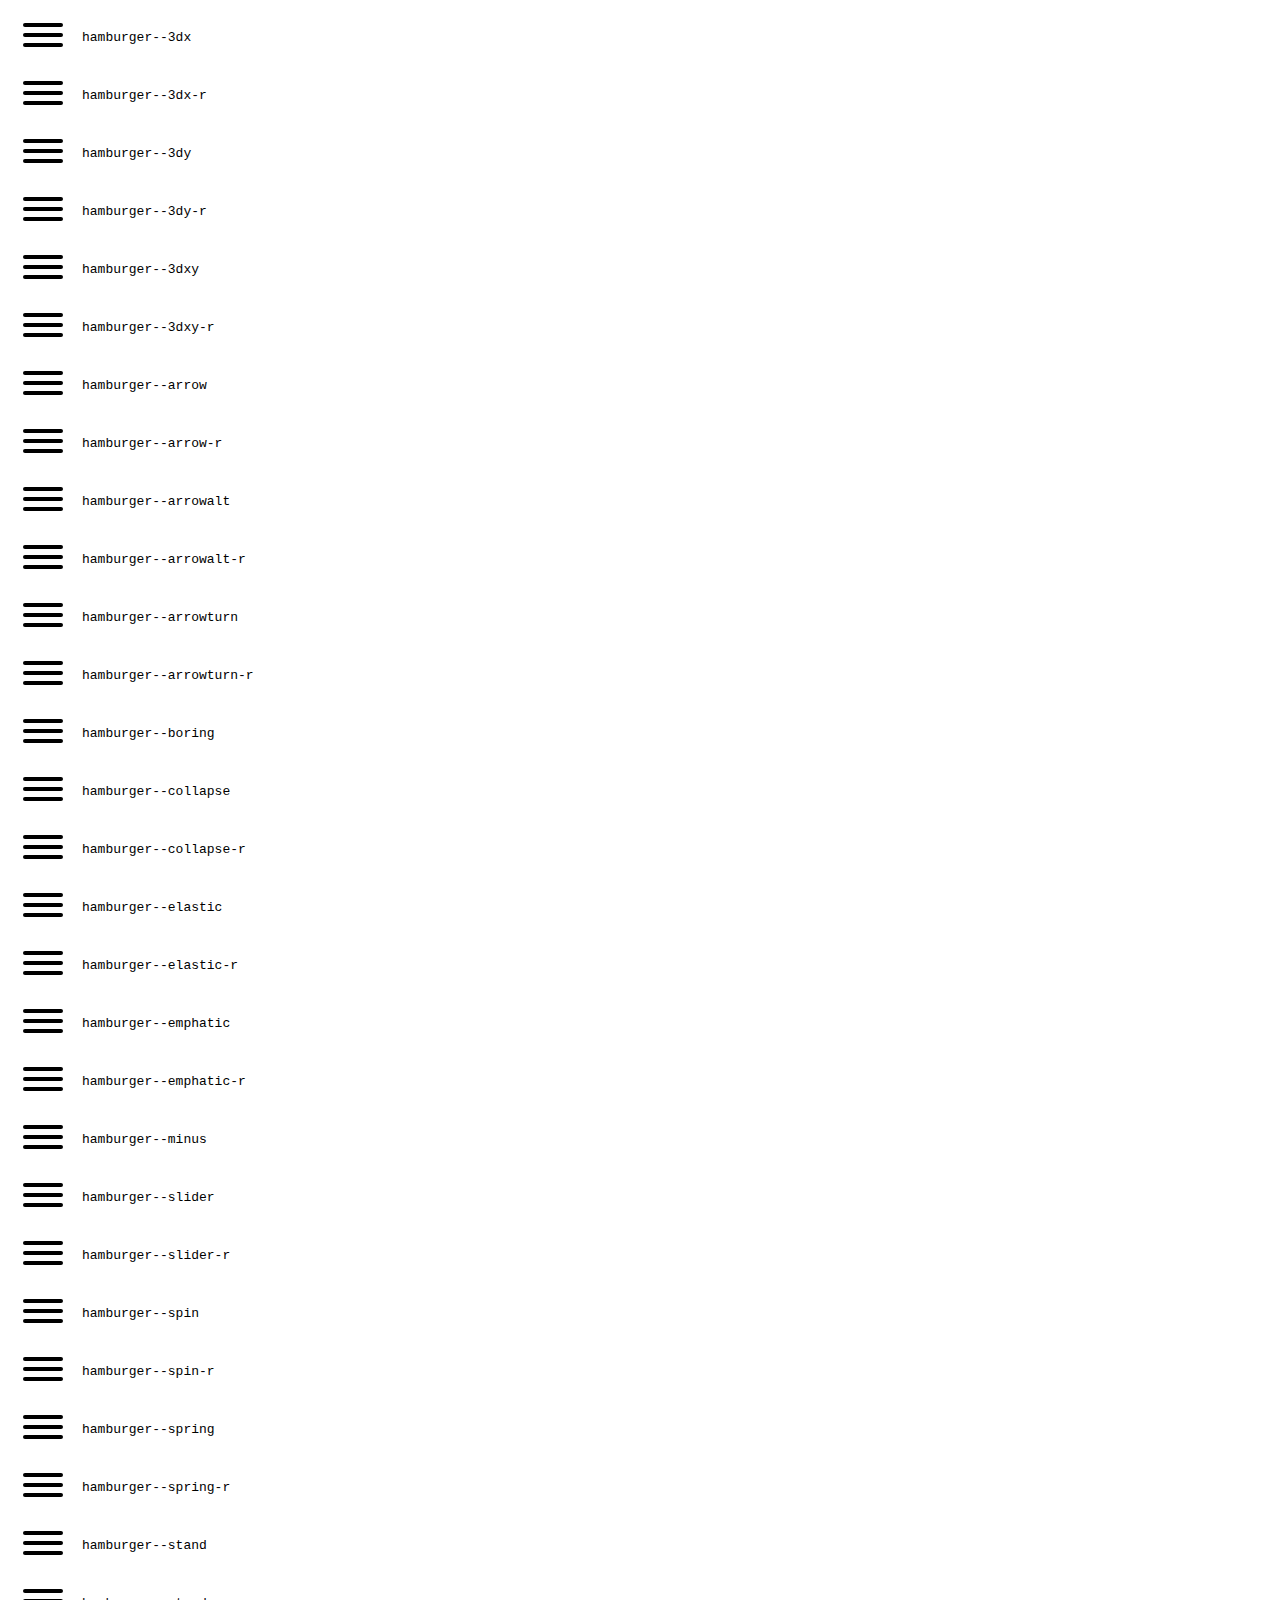
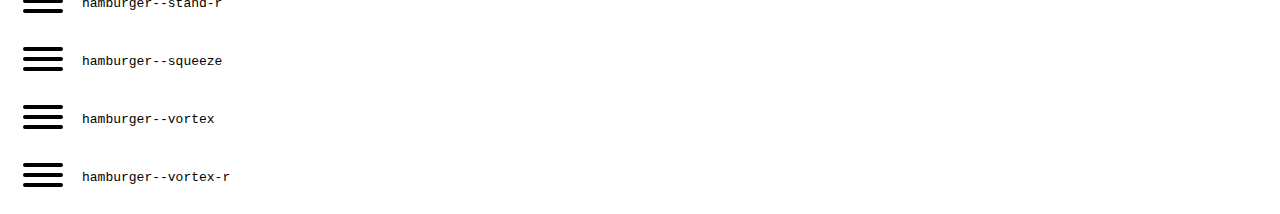
<file: css/dist/example.html>
<!DOCTYPE html>
<html lang="en">
<head>
  <meta charset="UTF-8">
  <title>Hamburgers by Jonathan Suh</title>
  <link rel="stylesheet" href="hamburgers.css">
  <style>
    code {
      display: inline-block;
    }

    code,
    .hamburger {
      vertical-align: middle;
    }
  </style>
</head>
<body>
  <div class="hamburger hamburger--3dx">
    <div class="hamburger-box">
      <div class="hamburger-inner"></div>
    </div>
  </div>
  <code>hamburger--3dx</code>

  <br>

  <div class="hamburger hamburger--3dx-r">
    <div class="hamburger-box">
      <div class="hamburger-inner"></div>
    </div>
  </div>
  <code>hamburger--3dx-r</code>

  <br>

  <div class="hamburger hamburger--3dy">
    <div class="hamburger-box">
      <div class="hamburger-inner"></div>
    </div>
  </div>
  <code>hamburger--3dy</code>

  <br>

  <div class="hamburger hamburger--3dy-r">
    <div class="hamburger-box">
      <div class="hamburger-inner"></div>
    </div>
  </div>
  <code>hamburger--3dy-r</code>

  <br>

  <div class="hamburger hamburger--3dxy">
    <div class="hamburger-box">
      <div class="hamburger-inner"></div>
    </div>
  </div>
  <code>hamburger--3dxy</code>

  <br>

  <div class="hamburger hamburger--3dxy-r">
    <div class="hamburger-box">
      <div class="hamburger-inner"></div>
    </div>
  </div>
  <code>hamburger--3dxy-r</code>

  <br>

  <div class="hamburger hamburger--arrow">
    <div class="hamburger-box">
      <div class="hamburger-inner"></div>
    </div>
  </div>
  <code>hamburger--arrow</code>

  <br>

  <div class="hamburger hamburger--arrow-r">
    <div class="hamburger-box">
      <div class="hamburger-inner"></div>
    </div>
  </div>
  <code>hamburger--arrow-r</code>

  <br>

  <div class="hamburger hamburger--arrowalt">
    <div class="hamburger-box">
      <div class="hamburger-inner"></div>
    </div>
  </div>
  <code>hamburger--arrowalt</code>

  <br>

  <div class="hamburger hamburger--arrowalt-r">
    <div class="hamburger-box">
      <div class="hamburger-inner"></div>
    </div>
  </div>
  <code>hamburger--arrowalt-r</code>

  <br>

  <div class="hamburger hamburger--arrowturn">
    <div class="hamburger-box">
      <div class="hamburger-inner"></div>
    </div>
  </div>
  <code>hamburger--arrowturn</code>

  <br>

  <div class="hamburger hamburger--arrowturn-r">
    <div class="hamburger-box">
      <div class="hamburger-inner"></div>
    </div>
  </div>
  <code>hamburger--arrowturn-r</code>

  <br>

  <div class="hamburger hamburger--boring">
    <div class="hamburger-box">
      <div class="hamburger-inner"></div>
    </div>
  </div>
  <code>hamburger--boring</code>

  <br>

  <div class="hamburger hamburger--collapse">
    <div class="hamburger-box">
      <div class="hamburger-inner"></div>
    </div>
  </div>
  <code>hamburger--collapse</code>

  <br>

  <div class="hamburger hamburger--collapse-r">
    <div class="hamburger-box">
      <div class="hamburger-inner"></div>
    </div>
  </div>
  <code>hamburger--collapse-r</code>

  <br>

  <div class="hamburger hamburger--elastic">
    <div class="hamburger-box">
      <div class="hamburger-inner"></div>
    </div>
  </div>
  <code>hamburger--elastic</code>

  <br>

  <div class="hamburger hamburger--elastic-r">
    <div class="hamburger-box">
      <div class="hamburger-inner"></div>
    </div>
  </div>
  <code>hamburger--elastic-r</code>

  <br>

  <div class="hamburger hamburger--emphatic">
    <div class="hamburger-box">
      <div class="hamburger-inner"></div>
    </div>
  </div>
  <code>hamburger--emphatic</code>

  <br>

  <div class="hamburger hamburger--emphatic-r">
    <div class="hamburger-box">
      <div class="hamburger-inner"></div>
    </div>
  </div>
  <code>hamburger--emphatic-r</code>

  <br>

  <div class="hamburger hamburger--minus">
    <div class="hamburger-box">
      <div class="hamburger-inner"></div>
    </div>
  </div>
  <code>hamburger--minus</code>

  <br>

  <div class="hamburger hamburger--slider">
    <div class="hamburger-box">
      <div class="hamburger-inner"></div>
    </div>
  </div>
  <code>hamburger--slider</code>

  <br>

  <div class="hamburger hamburger--slider-r">
    <div class="hamburger-box">
      <div class="hamburger-inner"></div>
    </div>
  </div>
  <code>hamburger--slider-r</code>

  <br>

  <div class="hamburger hamburger--spin">
    <div class="hamburger-box">
      <div class="hamburger-inner"></div>
    </div>
  </div>
  <code>hamburger--spin</code>

  <br>

  <div class="hamburger hamburger--spin-r">
    <div class="hamburger-box">
      <div class="hamburger-inner"></div>
    </div>
  </div>
  <code>hamburger--spin-r</code>

  <br>

  <div class="hamburger hamburger--spring">
    <div class="hamburger-box">
      <div class="hamburger-inner"></div>
    </div>
  </div>
  <code>hamburger--spring</code>

  <br>

  <div class="hamburger hamburger--spring-r">
    <div class="hamburger-box">
      <div class="hamburger-inner"></div>
    </div>
  </div>
  <code>hamburger--spring-r</code>

  <br>

  <div class="hamburger hamburger--stand">
    <div class="hamburger-box">
      <div class="hamburger-inner"></div>
    </div>
  </div>
  <code>hamburger--stand</code>

  <br>

  <div class="hamburger hamburger--stand-r">
    <div class="hamburger-box">
      <div class="hamburger-inner"></div>
    </div>
  </div>
  <code>hamburger--stand-r</code>

  <br>

  <div class="hamburger hamburger--squeeze">
    <div class="hamburger-box">
      <div class="hamburger-inner"></div>
    </div>
  </div>
  <code>hamburger--squeeze</code>

  <br>

  <div class="hamburger hamburger--vortex">
    <div class="hamburger-box">
      <div class="hamburger-inner"></div>
    </div>
  </div>
  <code>hamburger--vortex</code>

  <br>

  <div class="hamburger hamburger--vortex-r">
    <div class="hamburger-box">
      <div class="hamburger-inner"></div>
    </div>
  </div>
  <code>hamburger--vortex-r</code>

  <script>
  /**
   * forEach implementation for Objects/NodeLists/Arrays, automatic type loops and context options
   *
   * @private
   * @author Todd Motto
   * @link https://github.com/toddmotto/foreach
   * @param {Array|Object|NodeList} collection - Collection of items to iterate, could be an Array, Object or NodeList
   * @callback requestCallback      callback   - Callback function for each iteration.
   * @param {Array|Object|NodeList} scope=null - Object/NodeList/Array that forEach is iterating over, to use as the this value when executing callback.
   * @returns {}
   */
    var forEach=function(t,o,r){if("[object Object]"===Object.prototype.toString.call(t))for(var c in t)Object.prototype.hasOwnProperty.call(t,c)&&o.call(r,t[c],c,t);else for(var e=0,l=t.length;l>e;e++)o.call(r,t[e],e,t)};

    var hamburgers = document.querySelectorAll(".hamburger");
    if (hamburgers.length > 0) {
      forEach(hamburgers, function(hamburger) {
        hamburger.addEventListener("click", function() {
          this.classList.toggle("is-active");
        }, false);
      });
    }
  </script>
</body>
</html>
</file>
<file: css/dist/hamburgers.min.css>
/*!
 * Hamburgers
 * @description Tasty CSS-animated hamburgers
 * @author Jonathan Suh @jonsuh
 * @site https://jonsuh.com/hamburgers
 * @link https://github.com/jonsuh/hamburgers
 */.hamburger{font:inherit;display:inline-block;overflow:visible;margin:0;padding:15px;cursor:pointer;transition-timing-function:linear;transition-duration:.15s;transition-property:opacity,filter;text-transform:none;color:inherit;border:0;background-color:transparent}.hamburger.is-active:hover,.hamburger:hover{opacity:.7}.hamburger.is-active .hamburger-inner,.hamburger.is-active .hamburger-inner:after,.hamburger.is-active .hamburger-inner:before{background-color:#000}.hamburger-box{position:relative;display:inline-block;width:40px;height:24px}.hamburger-inner{top:50%;display:block;margin-top:-2px}.hamburger-inner,.hamburger-inner:after,.hamburger-inner:before{position:absolute;width:40px;height:4px;transition-timing-function:ease;transition-duration:.15s;transition-property:transform;border-radius:4px;background-color:#000}.hamburger-inner:after,.hamburger-inner:before{display:block;content:""}.hamburger-inner:before{top:-10px}.hamburger-inner:after{bottom:-10px}.hamburger--3dx .hamburger-box{perspective:80px}.hamburger--3dx .hamburger-inner{transition:transform .15s cubic-bezier(.645,.045,.355,1),background-color 0s cubic-bezier(.645,.045,.355,1) .1s}.hamburger--3dx .hamburger-inner:after,.hamburger--3dx .hamburger-inner:before{transition:transform 0s cubic-bezier(.645,.045,.355,1) .1s}.hamburger--3dx.is-active .hamburger-inner{transform:rotateY(180deg);background-color:transparent!important}.hamburger--3dx.is-active .hamburger-inner:before{transform:translate3d(0,10px,0) rotate(45deg)}.hamburger--3dx.is-active .hamburger-inner:after{transform:translate3d(0,-10px,0) rotate(-45deg)}.hamburger--3dx-r .hamburger-box{perspective:80px}.hamburger--3dx-r .hamburger-inner{transition:transform .15s cubic-bezier(.645,.045,.355,1),background-color 0s cubic-bezier(.645,.045,.355,1) .1s}.hamburger--3dx-r .hamburger-inner:after,.hamburger--3dx-r .hamburger-inner:before{transition:transform 0s cubic-bezier(.645,.045,.355,1) .1s}.hamburger--3dx-r.is-active .hamburger-inner{transform:rotateY(-180deg);background-color:transparent!important}.hamburger--3dx-r.is-active .hamburger-inner:before{transform:translate3d(0,10px,0) rotate(45deg)}.hamburger--3dx-r.is-active .hamburger-inner:after{transform:translate3d(0,-10px,0) rotate(-45deg)}.hamburger--3dy .hamburger-box{perspective:80px}.hamburger--3dy .hamburger-inner{transition:transform .15s cubic-bezier(.645,.045,.355,1),background-color 0s cubic-bezier(.645,.045,.355,1) .1s}.hamburger--3dy .hamburger-inner:after,.hamburger--3dy .hamburger-inner:before{transition:transform 0s cubic-bezier(.645,.045,.355,1) .1s}.hamburger--3dy.is-active .hamburger-inner{transform:rotateX(-180deg);background-color:transparent!important}.hamburger--3dy.is-active .hamburger-inner:before{transform:translate3d(0,10px,0) rotate(45deg)}.hamburger--3dy.is-active .hamburger-inner:after{transform:translate3d(0,-10px,0) rotate(-45deg)}.hamburger--3dy-r .hamburger-box{perspective:80px}.hamburger--3dy-r .hamburger-inner{transition:transform .15s cubic-bezier(.645,.045,.355,1),background-color 0s cubic-bezier(.645,.045,.355,1) .1s}.hamburger--3dy-r .hamburger-inner:after,.hamburger--3dy-r .hamburger-inner:before{transition:transform 0s cubic-bezier(.645,.045,.355,1) .1s}.hamburger--3dy-r.is-active .hamburger-inner{transform:rotateX(180deg);background-color:transparent!important}.hamburger--3dy-r.is-active .hamburger-inner:before{transform:translate3d(0,10px,0) rotate(45deg)}.hamburger--3dy-r.is-active .hamburger-inner:after{transform:translate3d(0,-10px,0) rotate(-45deg)}.hamburger--3dxy .hamburger-box{perspective:80px}.hamburger--3dxy .hamburger-inner{transition:transform .15s cubic-bezier(.645,.045,.355,1),background-color 0s cubic-bezier(.645,.045,.355,1) .1s}.hamburger--3dxy .hamburger-inner:after,.hamburger--3dxy .hamburger-inner:before{transition:transform 0s cubic-bezier(.645,.045,.355,1) .1s}.hamburger--3dxy.is-active .hamburger-inner{transform:rotateX(180deg) rotateY(180deg);background-color:transparent!important}.hamburger--3dxy.is-active .hamburger-inner:before{transform:translate3d(0,10px,0) rotate(45deg)}.hamburger--3dxy.is-active .hamburger-inner:after{transform:translate3d(0,-10px,0) rotate(-45deg)}.hamburger--3dxy-r .hamburger-box{perspective:80px}.hamburger--3dxy-r .hamburger-inner{transition:transform .15s cubic-bezier(.645,.045,.355,1),background-color 0s cubic-bezier(.645,.045,.355,1) .1s}.hamburger--3dxy-r .hamburger-inner:after,.hamburger--3dxy-r .hamburger-inner:before{transition:transform 0s cubic-bezier(.645,.045,.355,1) .1s}.hamburger--3dxy-r.is-active .hamburger-inner{transform:rotateX(180deg) rotateY(180deg) rotate(-180deg);background-color:transparent!important}.hamburger--3dxy-r.is-active .hamburger-inner:before{transform:translate3d(0,10px,0) rotate(45deg)}.hamburger--3dxy-r.is-active .hamburger-inner:after{transform:translate3d(0,-10px,0) rotate(-45deg)}.hamburger--arrow.is-active .hamburger-inner:before{transform:translate3d(-8px,0,0) rotate(-45deg) scaleX(.7)}.hamburger--arrow.is-active .hamburger-inner:after{transform:translate3d(-8px,0,0) rotate(45deg) scaleX(.7)}.hamburger--arrow-r.is-active .hamburger-inner:before{transform:translate3d(8px,0,0) rotate(45deg) scaleX(.7)}.hamburger--arrow-r.is-active .hamburger-inner:after{transform:translate3d(8px,0,0) rotate(-45deg) scaleX(.7)}.hamburger--arrowalt .hamburger-inner:before{transition:top .1s ease .1s,transform .1s cubic-bezier(.165,.84,.44,1)}.hamburger--arrowalt .hamburger-inner:after{transition:bottom .1s ease .1s,transform .1s cubic-bezier(.165,.84,.44,1)}.hamburger--arrowalt.is-active .hamburger-inner:before{top:0;transition:top .1s ease,transform .1s cubic-bezier(.895,.03,.685,.22) .1s;transform:translate3d(-8px,-10px,0) rotate(-45deg) scaleX(.7)}.hamburger--arrowalt.is-active .hamburger-inner:after{bottom:0;transition:bottom .1s ease,transform .1s cubic-bezier(.895,.03,.685,.22) .1s;transform:translate3d(-8px,10px,0) rotate(45deg) scaleX(.7)}.hamburger--arrowalt-r .hamburger-inner:before{transition:top .1s ease .1s,transform .1s cubic-bezier(.165,.84,.44,1)}.hamburger--arrowalt-r .hamburger-inner:after{transition:bottom .1s ease .1s,transform .1s cubic-bezier(.165,.84,.44,1)}.hamburger--arrowalt-r.is-active .hamburger-inner:before{top:0;transition:top .1s ease,transform .1s cubic-bezier(.895,.03,.685,.22) .1s;transform:translate3d(8px,-10px,0) rotate(45deg) scaleX(.7)}.hamburger--arrowalt-r.is-active .hamburger-inner:after{bottom:0;transition:bottom .1s ease,transform .1s cubic-bezier(.895,.03,.685,.22) .1s;transform:translate3d(8px,10px,0) rotate(-45deg) scaleX(.7)}.hamburger--arrowturn.is-active .hamburger-inner{transform:rotate(-180deg)}.hamburger--arrowturn.is-active .hamburger-inner:before{transform:translate3d(8px,0,0) rotate(45deg) scaleX(.7)}.hamburger--arrowturn.is-active .hamburger-inner:after{transform:translate3d(8px,0,0) rotate(-45deg) scaleX(.7)}.hamburger--arrowturn-r.is-active .hamburger-inner{transform:rotate(-180deg)}.hamburger--arrowturn-r.is-active .hamburger-inner:before{transform:translate3d(-8px,0,0) rotate(-45deg) scaleX(.7)}.hamburger--arrowturn-r.is-active .hamburger-inner:after{transform:translate3d(-8px,0,0) rotate(45deg) scaleX(.7)}.hamburger--boring .hamburger-inner,.hamburger--boring .hamburger-inner:after,.hamburger--boring .hamburger-inner:before{transition-property:none}.hamburger--boring.is-active .hamburger-inner{transform:rotate(45deg)}.hamburger--boring.is-active .hamburger-inner:before{top:0;opacity:0}.hamburger--boring.is-active .hamburger-inner:after{bottom:0;transform:rotate(-90deg)}.hamburger--collapse .hamburger-inner{top:auto;bottom:0;transition-delay:.13s;transition-timing-function:cubic-bezier(.55,.055,.675,.19);transition-duration:.13s}.hamburger--collapse .hamburger-inner:after{top:-20px;transition:top .2s cubic-bezier(.33333,.66667,.66667,1) .2s,opacity .1s linear}.hamburger--collapse .hamburger-inner:before{transition:top .12s cubic-bezier(.33333,.66667,.66667,1) .2s,transform .13s cubic-bezier(.55,.055,.675,.19)}.hamburger--collapse.is-active .hamburger-inner{transition-delay:.22s;transition-timing-function:cubic-bezier(.215,.61,.355,1);transform:translate3d(0,-10px,0) rotate(-45deg)}.hamburger--collapse.is-active .hamburger-inner:after{top:0;transition:top .2s cubic-bezier(.33333,0,.66667,.33333),opacity .1s linear .22s;opacity:0}.hamburger--collapse.is-active .hamburger-inner:before{top:0;transition:top .1s cubic-bezier(.33333,0,.66667,.33333) .16s,transform .13s cubic-bezier(.215,.61,.355,1) .25s;transform:rotate(-90deg)}.hamburger--collapse-r .hamburger-inner{top:auto;bottom:0;transition-delay:.13s;transition-timing-function:cubic-bezier(.55,.055,.675,.19);transition-duration:.13s}.hamburger--collapse-r .hamburger-inner:after{top:-20px;transition:top .2s cubic-bezier(.33333,.66667,.66667,1) .2s,opacity .1s linear}.hamburger--collapse-r .hamburger-inner:before{transition:top .12s cubic-bezier(.33333,.66667,.66667,1) .2s,transform .13s cubic-bezier(.55,.055,.675,.19)}.hamburger--collapse-r.is-active .hamburger-inner{transition-delay:.22s;transition-timing-function:cubic-bezier(.215,.61,.355,1);transform:translate3d(0,-10px,0) rotate(45deg)}.hamburger--collapse-r.is-active .hamburger-inner:after{top:0;transition:top .2s cubic-bezier(.33333,0,.66667,.33333),opacity .1s linear .22s;opacity:0}.hamburger--collapse-r.is-active .hamburger-inner:before{top:0;transition:top .1s cubic-bezier(.33333,0,.66667,.33333) .16s,transform .13s cubic-bezier(.215,.61,.355,1) .25s;transform:rotate(90deg)}.hamburger--elastic .hamburger-inner{top:2px;transition-timing-function:cubic-bezier(.68,-.55,.265,1.55);transition-duration:.275s}.hamburger--elastic .hamburger-inner:before{top:10px;transition:opacity .125s ease .275s}.hamburger--elastic .hamburger-inner:after{top:20px;transition:transform .275s cubic-bezier(.68,-.55,.265,1.55)}.hamburger--elastic.is-active .hamburger-inner{transition-delay:75ms;transform:translate3d(0,10px,0) rotate(135deg)}.hamburger--elastic.is-active .hamburger-inner:before{transition-delay:0s;opacity:0}.hamburger--elastic.is-active .hamburger-inner:after{transition-delay:75ms;transform:translate3d(0,-20px,0) rotate(-270deg)}.hamburger--elastic-r .hamburger-inner{top:2px;transition-timing-function:cubic-bezier(.68,-.55,.265,1.55);transition-duration:.275s}.hamburger--elastic-r .hamburger-inner:before{top:10px;transition:opacity .125s ease .275s}.hamburger--elastic-r .hamburger-inner:after{top:20px;transition:transform .275s cubic-bezier(.68,-.55,.265,1.55)}.hamburger--elastic-r.is-active .hamburger-inner{transition-delay:75ms;transform:translate3d(0,10px,0) rotate(-135deg)}.hamburger--elastic-r.is-active .hamburger-inner:before{transition-delay:0s;opacity:0}.hamburger--elastic-r.is-active .hamburger-inner:after{transition-delay:75ms;transform:translate3d(0,-20px,0) rotate(270deg)}.hamburger--emphatic{overflow:hidden}.hamburger--emphatic .hamburger-inner{transition:background-color .125s ease-in .175s}.hamburger--emphatic .hamburger-inner:before{left:0;transition:transform .125s cubic-bezier(.6,.04,.98,.335),top .05s linear .125s,left .125s ease-in .175s}.hamburger--emphatic .hamburger-inner:after{top:10px;right:0;transition:transform .125s cubic-bezier(.6,.04,.98,.335),top .05s linear .125s,right .125s ease-in .175s}.hamburger--emphatic.is-active .hamburger-inner{transition-delay:0s;transition-timing-function:ease-out;background-color:transparent!important}.hamburger--emphatic.is-active .hamburger-inner:before{top:-80px;left:-80px;transition:left .125s ease-out,top .05s linear .125s,transform .125s cubic-bezier(.075,.82,.165,1) .175s;transform:translate3d(80px,80px,0) rotate(45deg)}.hamburger--emphatic.is-active .hamburger-inner:after{top:-80px;right:-80px;transition:right .125s ease-out,top .05s linear .125s,transform .125s cubic-bezier(.075,.82,.165,1) .175s;transform:translate3d(-80px,80px,0) rotate(-45deg)}.hamburger--emphatic-r{overflow:hidden}.hamburger--emphatic-r .hamburger-inner{transition:background-color .125s ease-in .175s}.hamburger--emphatic-r .hamburger-inner:before{left:0;transition:transform .125s cubic-bezier(.6,.04,.98,.335),top .05s linear .125s,left .125s ease-in .175s}.hamburger--emphatic-r .hamburger-inner:after{top:10px;right:0;transition:transform .125s cubic-bezier(.6,.04,.98,.335),top .05s linear .125s,right .125s ease-in .175s}.hamburger--emphatic-r.is-active .hamburger-inner{transition-delay:0s;transition-timing-function:ease-out;background-color:transparent!important}.hamburger--emphatic-r.is-active .hamburger-inner:before{top:80px;left:-80px;transition:left .125s ease-out,top .05s linear .125s,transform .125s cubic-bezier(.075,.82,.165,1) .175s;transform:translate3d(80px,-80px,0) rotate(-45deg)}.hamburger--emphatic-r.is-active .hamburger-inner:after{top:80px;right:-80px;transition:right .125s ease-out,top .05s linear .125s,transform .125s cubic-bezier(.075,.82,.165,1) .175s;transform:translate3d(-80px,-80px,0) rotate(45deg)}.hamburger--minus .hamburger-inner:after,.hamburger--minus .hamburger-inner:before{transition:bottom .08s ease-out 0s,top .08s ease-out 0s,opacity 0s linear}.hamburger--minus.is-active .hamburger-inner:after,.hamburger--minus.is-active .hamburger-inner:before{transition:bottom .08s ease-out,top .08s ease-out,opacity 0s linear .08s;opacity:0}.hamburger--minus.is-active .hamburger-inner:before{top:0}.hamburger--minus.is-active .hamburger-inner:after{bottom:0}.hamburger--slider .hamburger-inner{top:2px}.hamburger--slider .hamburger-inner:before{top:10px;transition-timing-function:ease;transition-duration:.15s;transition-property:transform,opacity}.hamburger--slider .hamburger-inner:after{top:20px}.hamburger--slider.is-active .hamburger-inner{transform:translate3d(0,10px,0) rotate(45deg)}.hamburger--slider.is-active .hamburger-inner:before{transform:rotate(-45deg) translate3d(-5.71429px,-6px,0);opacity:0}.hamburger--slider.is-active .hamburger-inner:after{transform:translate3d(0,-20px,0) rotate(-90deg)}.hamburger--slider-r .hamburger-inner{top:2px}.hamburger--slider-r .hamburger-inner:before{top:10px;transition-timing-function:ease;transition-duration:.15s;transition-property:transform,opacity}.hamburger--slider-r .hamburger-inner:after{top:20px}.hamburger--slider-r.is-active .hamburger-inner{transform:translate3d(0,10px,0) rotate(-45deg)}.hamburger--slider-r.is-active .hamburger-inner:before{transform:rotate(45deg) translate3d(5.71429px,-6px,0);opacity:0}.hamburger--slider-r.is-active .hamburger-inner:after{transform:translate3d(0,-20px,0) rotate(90deg)}.hamburger--spin .hamburger-inner{transition-timing-function:cubic-bezier(.55,.055,.675,.19);transition-duration:.22s}.hamburger--spin .hamburger-inner:before{transition:top .1s ease-in .25s,opacity .1s ease-in}.hamburger--spin .hamburger-inner:after{transition:bottom .1s ease-in .25s,transform .22s cubic-bezier(.55,.055,.675,.19)}.hamburger--spin.is-active .hamburger-inner{transition-delay:.12s;transition-timing-function:cubic-bezier(.215,.61,.355,1);transform:rotate(225deg)}.hamburger--spin.is-active .hamburger-inner:before{top:0;transition:top .1s ease-out,opacity .1s ease-out .12s;opacity:0}.hamburger--spin.is-active .hamburger-inner:after{bottom:0;transition:bottom .1s ease-out,transform .22s cubic-bezier(.215,.61,.355,1) .12s;transform:rotate(-90deg)}.hamburger--spin-r .hamburger-inner{transition-timing-function:cubic-bezier(.55,.055,.675,.19);transition-duration:.22s}.hamburger--spin-r .hamburger-inner:before{transition:top .1s ease-in .25s,opacity .1s ease-in}.hamburger--spin-r .hamburger-inner:after{transition:bottom .1s ease-in .25s,transform .22s cubic-bezier(.55,.055,.675,.19)}.hamburger--spin-r.is-active .hamburger-inner{transition-delay:.12s;transition-timing-function:cubic-bezier(.215,.61,.355,1);transform:rotate(-225deg)}.hamburger--spin-r.is-active .hamburger-inner:before{top:0;transition:top .1s ease-out,opacity .1s ease-out .12s;opacity:0}.hamburger--spin-r.is-active .hamburger-inner:after{bottom:0;transition:bottom .1s ease-out,transform .22s cubic-bezier(.215,.61,.355,1) .12s;transform:rotate(90deg)}.hamburger--spring .hamburger-inner{top:2px;transition:background-color 0s linear .13s}.hamburger--spring .hamburger-inner:before{top:10px;transition:top .1s cubic-bezier(.33333,.66667,.66667,1) .2s,transform .13s cubic-bezier(.55,.055,.675,.19)}.hamburger--spring .hamburger-inner:after{top:20px;transition:top .2s cubic-bezier(.33333,.66667,.66667,1) .2s,transform .13s cubic-bezier(.55,.055,.675,.19)}.hamburger--spring.is-active .hamburger-inner{transition-delay:.22s;background-color:transparent!important}.hamburger--spring.is-active .hamburger-inner:before{top:0;transition:top .1s cubic-bezier(.33333,0,.66667,.33333) .15s,transform .13s cubic-bezier(.215,.61,.355,1) .22s;transform:translate3d(0,10px,0) rotate(45deg)}.hamburger--spring.is-active .hamburger-inner:after{top:0;transition:top .2s cubic-bezier(.33333,0,.66667,.33333),transform .13s cubic-bezier(.215,.61,.355,1) .22s;transform:translate3d(0,10px,0) rotate(-45deg)}.hamburger--spring-r .hamburger-inner{top:auto;bottom:0;transition-delay:0s;transition-timing-function:cubic-bezier(.55,.055,.675,.19);transition-duration:.13s}.hamburger--spring-r .hamburger-inner:after{top:-20px;transition:top .2s cubic-bezier(.33333,.66667,.66667,1) .2s,opacity 0s linear}.hamburger--spring-r .hamburger-inner:before{transition:top .1s cubic-bezier(.33333,.66667,.66667,1) .2s,transform .13s cubic-bezier(.55,.055,.675,.19)}.hamburger--spring-r.is-active .hamburger-inner{transition-delay:.22s;transition-timing-function:cubic-bezier(.215,.61,.355,1);transform:translate3d(0,-10px,0) rotate(-45deg)}.hamburger--spring-r.is-active .hamburger-inner:after{top:0;transition:top .2s cubic-bezier(.33333,0,.66667,.33333),opacity 0s linear .22s;opacity:0}.hamburger--spring-r.is-active .hamburger-inner:before{top:0;transition:top .1s cubic-bezier(.33333,0,.66667,.33333) .15s,transform .13s cubic-bezier(.215,.61,.355,1) .22s;transform:rotate(90deg)}.hamburger--stand .hamburger-inner{transition:transform 75ms cubic-bezier(.55,.055,.675,.19) .15s,background-color 0s linear 75ms}.hamburger--stand .hamburger-inner:before{transition:top 75ms ease-in 75ms,transform 75ms cubic-bezier(.55,.055,.675,.19) 0s}.hamburger--stand .hamburger-inner:after{transition:bottom 75ms ease-in 75ms,transform 75ms cubic-bezier(.55,.055,.675,.19) 0s}.hamburger--stand.is-active .hamburger-inner{transition:transform 75ms cubic-bezier(.215,.61,.355,1) 0s,background-color 0s linear .15s;transform:rotate(90deg);background-color:transparent!important}.hamburger--stand.is-active .hamburger-inner:before{top:0;transition:top 75ms ease-out .1s,transform 75ms cubic-bezier(.215,.61,.355,1) .15s;transform:rotate(-45deg)}.hamburger--stand.is-active .hamburger-inner:after{bottom:0;transition:bottom 75ms ease-out .1s,transform 75ms cubic-bezier(.215,.61,.355,1) .15s;transform:rotate(45deg)}.hamburger--stand-r .hamburger-inner{transition:transform 75ms cubic-bezier(.55,.055,.675,.19) .15s,background-color 0s linear 75ms}.hamburger--stand-r .hamburger-inner:before{transition:top 75ms ease-in 75ms,transform 75ms cubic-bezier(.55,.055,.675,.19) 0s}.hamburger--stand-r .hamburger-inner:after{transition:bottom 75ms ease-in 75ms,transform 75ms cubic-bezier(.55,.055,.675,.19) 0s}.hamburger--stand-r.is-active .hamburger-inner{transition:transform 75ms cubic-bezier(.215,.61,.355,1) 0s,background-color 0s linear .15s;transform:rotate(-90deg);background-color:transparent!important}.hamburger--stand-r.is-active .hamburger-inner:before{top:0;transition:top 75ms ease-out .1s,transform 75ms cubic-bezier(.215,.61,.355,1) .15s;transform:rotate(-45deg)}.hamburger--stand-r.is-active .hamburger-inner:after{bottom:0;transition:bottom 75ms ease-out .1s,transform 75ms cubic-bezier(.215,.61,.355,1) .15s;transform:rotate(45deg)}.hamburger--squeeze .hamburger-inner{transition-timing-function:cubic-bezier(.55,.055,.675,.19);transition-duration:75ms}.hamburger--squeeze .hamburger-inner:before{transition:top 75ms ease .12s,opacity 75ms ease}.hamburger--squeeze .hamburger-inner:after{transition:bottom 75ms ease .12s,transform 75ms cubic-bezier(.55,.055,.675,.19)}.hamburger--squeeze.is-active .hamburger-inner{transition-delay:.12s;transition-timing-function:cubic-bezier(.215,.61,.355,1);transform:rotate(45deg)}.hamburger--squeeze.is-active .hamburger-inner:before{top:0;transition:top 75ms ease,opacity 75ms ease .12s;opacity:0}.hamburger--squeeze.is-active .hamburger-inner:after{bottom:0;transition:bottom 75ms ease,transform 75ms cubic-bezier(.215,.61,.355,1) .12s;transform:rotate(-90deg)}.hamburger--vortex .hamburger-inner{transition-timing-function:cubic-bezier(.19,1,.22,1);transition-duration:.2s}.hamburger--vortex .hamburger-inner:after,.hamburger--vortex .hamburger-inner:before{transition-delay:.1s;transition-timing-function:linear;transition-duration:0s}.hamburger--vortex .hamburger-inner:before{transition-property:top,opacity}.hamburger--vortex .hamburger-inner:after{transition-property:bottom,transform}.hamburger--vortex.is-active .hamburger-inner{transition-timing-function:cubic-bezier(.19,1,.22,1);transform:rotate(765deg)}.hamburger--vortex.is-active .hamburger-inner:after,.hamburger--vortex.is-active .hamburger-inner:before{transition-delay:0s}.hamburger--vortex.is-active .hamburger-inner:before{top:0;opacity:0}.hamburger--vortex.is-active .hamburger-inner:after{bottom:0;transform:rotate(90deg)}.hamburger--vortex-r .hamburger-inner{transition-timing-function:cubic-bezier(.19,1,.22,1);transition-duration:.2s}.hamburger--vortex-r .hamburger-inner:after,.hamburger--vortex-r .hamburger-inner:before{transition-delay:.1s;transition-timing-function:linear;transition-duration:0s}.hamburger--vortex-r .hamburger-inner:before{transition-property:top,opacity}.hamburger--vortex-r .hamburger-inner:after{transition-property:bottom,transform}.hamburger--vortex-r.is-active .hamburger-inner{transition-timing-function:cubic-bezier(.19,1,.22,1);transform:rotate(-765deg)}.hamburger--vortex-r.is-active .hamburger-inner:after,.hamburger--vortex-r.is-active .hamburger-inner:before{transition-delay:0s}.hamburger--vortex-r.is-active .hamburger-inner:before{top:0;opacity:0}.hamburger--vortex-r.is-active .hamburger-inner:after{bottom:0;transform:rotate(-90deg)}
</file>
<file: css/style.css>
/*
** Bootstrap over-rides
*/
body {
    font-family: 'Poppins', sans-serif;
    font-size: 14px;
    background-color: #111;
	color: #AAA7AA;
    line-height: 1.5;
    cursor: default;
    background-image: url('../img/page-bg.png');
    background-repeat: no-repeat;
    background-position: top center;
    background-size: 100%;
}

a, a:hover {
    text-decoration: none;
}

body a {
    color: #9e0b0f;
}

.hidden{
	display: none !important;
}

.header{
	position: relative;
	background-color: #000;
	border-bottom: 1px solid #383838;
	padding: 20px;
	z-index: 9;
}

.logo{
	position: relative;
}

.logo img{
	position: absolute;
}

.head-left span{
	display: block;
	margin-top: 10px;
	color: #fff;
}

.head-center{
	text-align: center;
}

.head-center .logo {
	margin-left: 60px;
}

.head-center .logo img{
	left: 0;
	right: 0;
	margin: auto;
	max-width: 100%;
}

.head-right{
	text-align: right;
}

.head-right ul{
	margin: 0;
	padding: 0;
}

.head-right ul li{
	display: inline-block;
	padding: 0 5px;
}

.head-right ul li a:not(.btn){
	color: #929292;
	font-weight: 600;
	padding: 0 10px;
}

.head-right ul li a:not(.btn):hover{
	color: #0052BC;
}

.head-right svg{
	vertical-align: middle;
}

.slider-section{
	background-color: #fff;

}


.btn{
	color: #fff;
	padding: 10px 30px;
	border-radius: 5px;
	font-weight: 400;
	font-size: 14px;
}

.btn-primary{
	background-color: #C42F26;
	border-color: #C42F26;
}

.btn-secondary{
	background-color: #0052BC;
	border-color: #0052BC;
}

.btn-secondary:hover {
    background-color: #0065e8;
    border-color: #0052BC;
}

/* Body */

.slider-section{
	position: relative;
}

.slider-section img{
	max-width: 100%;
}

.slider-section .row{
	position: relative;
}

.slider-info{
	position: absolute;
	padding: 10vw 0 0;
}

.slider-info h2{
	color: #fff;
	font-weight: 600;
	font-size: 42px;
	margin-bottom: 20px;
}

.slider-info .total-price, .slider-info .price-description{
	display: inline-block;
	margin: 0;
	vertical-align: middle;
}

.slider-info .price-description{
	font-size: 18px;
	font-style: italic;
}

.price-description span{
	font-weight: 600;
	text-transform: uppercase;
}

.arrow-scroll{
	position: absolute;
	left: 0;
	right: 0;
	bottom: 0;
	margin: auto;
	width: 50px;
}

.arrow-scroll svg{
	display: block;
}

.member-levels{
	background-color: #000;
	padding: 150px 0 200px; 
}

.member-levels p{
	margin: 0;
}

.member-info{
	margin-bottom: 80px;
	font-size: 18px;
}

.member-info h2{
	font-family: 'Orbitron', sans-serif;
	font-size: 83px;
	color: #8FC0FF;
}

.level-holder{
	position: relative;
	margin-bottom: 50px;
	border-radius: 10px;
}

.level-holder:hover{
	cursor: pointer;
	opacity: .8;
	z-index: 999;
}


.level-holder .level-title{
    font-weight: 600;
    font-size: 19px;
    color: #fff;
}


.level-holder svg{
	display: block;
    fill: #6A6A6A;
}

.level-icon{
	background-color: #fff;
	width: 20px;
	height: 20px;
    border-radius: 100%;
    padding: 4px 5px;
    margin-bottom: 10px;
}

.level-holder img{
	width: 100%;
}

.level-info{
	padding: 20px;
	-webkit-transition: all .3s ease-out;
	-moz-transition: all .3s ease-out;
	-o-transition: all .3s ease-out;
	transition: all .3s ease-out;
}

.level-info-holder{
	/*position: absolute;
	top: 0px;
	left: 0;*/
	padding: 0 10px;
	color: #fff;
	height: 100%;
	width: 100%;
	border-radius: 10px;
	background-repeat: no-repeat;
	background-position: center;
	background-size: cover;
	-webkit-transition: all .3s ease-out;
	-moz-transition: all .3s ease-out;
	-o-transition: all .3s ease-out;
	transition: all .3s ease-out;
}

.level-holder:hover .level-info-holder{
	box-shadow: 0 0 5px #eee;
	height: 110%;
}

.level-info p{
	max-height: 300px;
	margin-top: 10px;
	opacity: 0;	
	overflow: scroll;
	-webkit-transition: all .3s ease-out;
	-moz-transition: all .3s ease-out;
	-o-transition: all .3s ease-out;
	transition: all .3s ease-out;
}

/* hide scrollbar but allow scrolling */
.level-info p {
    -ms-overflow-style: none; /* for Internet Explorer, Edge */
    scrollbar-width: none; /* for Firefox */
    overflow-y: scroll; 
}

.level-info p::-webkit-scrollbar {
    display: none; /* for Chrome, Safari, and Opera */
}

.level-holder:hover .level-info p{
	opacity: 1;
}

.top-price{
	font-size: 26px;
	font-weight: 600;
}

.total-price{
	color: #fff;
	font-size: 48px;
	font-weight: 600;
}

.price-description{
	font-size: 24px;
	margin-bottom: 40px;
}

.faq{
	position: relative;
	background-color: #111111;
	padding: 200px 0 100px;
}

.ship-img{
	position: absolute;
	top: -140px;
	left: 0;
	right: 0;
	margin: auto;
	text-align: center;
}

.title{
	font-size: 36px;
	color: #fff;
	margin-bottom: 20px;
	text-align: center;
}

.accordion-item{
	border-radius: 5px !important;
	margin-bottom: 10px;
	overflow: hidden;
}

.accordion-item, .accordion-button{
	background-color: #1A1A1A;
	color: #fff;
}

.accordion-button.collapsed::after{
	filter: brightness(0) invert(1);
}


.cta{
	background-color: #0052BC;
	color: #fff;
	padding: 40px 0;
}

.cta-title{
	color: #fff;
	font-size: 28px;
	line-height: 2.5rem;
}

.cta-btn{
	text-align: center;
}

.cta-btn .btn{ 
	background-color: #171717;
	color: #fff;
	margin-top: 20px;
	padding: 15px 40px;
}

.cta-btn .btn:hover {
	background-color: #2b2b2b;
}

.plan-select{
	padding: 200px 0;
}

.book-option{
	position: relative;
	display: inline-block;
	background-color: #1E1E1E;
	border-radius: 20px;
	padding: 80px 20px;
	margin: 0 5px 50px;
	text-align: left;
	width: 300px;
	cursor: pointer;
	-webkit-transition: all .3s ease-out;
	-moz-transition: all .3s ease-out;
	-o-transition: all .3s ease-out;
	transition: all .3s ease-out;
}

.book-option.selected{
	background-color: #0052BC;
	color: #fff;
}


.book-option .plan-info{
	color: #fff;
	text-align: center;
}

.book-option .plan-info p{
	margin: 0;
}

.book-price{
	display: block;
	padding: 10px 0 20px;
	font-size: 32px;
	font-weight: 600;
}

.option-holder{
	border-bottom: 1px solid #707070;
	text-align: center;
}

.proceed{
	padding: 40px 0 0; 
	text-align: center;
}

.proceed .btn{
	min-width: 300px;
	text-transform: uppercase;
}

.select-check{
	position: absolute;
    top: 40px;
    left: -11px;
    background-color: #fff;
    border-radius: 100%;
    text-align: center;
    padding: 5px;
    height: 30px;
    width: 30px;
    display: none;
}

.book-option.selected .select-check{
	display: block;
}

.select-check svg{
	fill: #fff;
}

.plan-select{
	text-align: center;
}

.plan-select h4{
	color: #fff;
	padding: 40px 0;
	margin: 0;
}

.plan-price{
	color: #fff;
	font-size: 28px;
	font-weight: 800;
}


.plan-upgrade .plan{
	position: relative;
	display: inline-block;
	text-align: center;
	margin: 0 5px 50px;
}

.plan-upgrade .plan .plan-holder{
	border: 1px solid #6A6A6A;
	border-radius: 20px;
	cursor: pointer;
	padding: 25px 20px;
	-webkit-transition: all .3s ease-out;
	-moz-transition: all .3s ease-out;
	-o-transition: all .3s ease-out;
	transition: all .3s ease-out;
}

.plan-upgrade .plan img{
	display: block;
	margin: auto;
	height: 25px;
}



.plan-upgrade .plan .plan-holder.selected, 
.plan-upgrade .plan .plan-holder:hover{
	background-color: #000;
	box-shadow: 0 0 3px #ccc;
	padding-top: 40px;
}

.plan-amount{
	position: absolute;
	color: #fff;
    bottom: -120px;
    display: block;
    width: 100%;
    height: 90px;
}

.plan-amount .amount-plus, 
.plan-amount .amount-minus{
	display: inline-block;
}

.plan-amount .amount-plus button, 
.plan-amount .amount-minus button{
    background-color: #88B588;
    border-radius: 100%;
    border: none;
    color: #fff;
    width: 35px;
    height: 35px;
    padding: 0px;
    font-size: 25px;
    text-align: center;
    margin: 0 6px;
    -webkit-transition: all .3s ease-out;
	-moz-transition: all .3s ease-out;
	-o-transition: all .3s ease-out;
	transition: all .3s ease-out;
}

.plan-amount .amount-plus button:hover, 
.plan-amount .amount-minus button:hover{
	background-color: #0b5ed7;
}

.plan-price-info{
	position: absolute;
	left: 0;
	right: 0;
	bottom: -21px;
	margin: auto;
	font-size: 12px;
}

.price-btn a:first-child{
	margin-right: 10px;
}

.plan-lvl{
	margin-top: 20px;
}

.plan-lvl p {
    margin-bottom: 5px;
    font-style: italic;
    font-size: 15px;
}

.current-plan-current-upgrade .lvl-holder p {
    text-align: right;
    padding-right: 10px;
}

.current-plan-current-upgrade .lvl-holder.upgraded-plan p {
	text-align: right;
    padding-right: 10px;
}
.plan-lvl-info{
	margin: 90px auto 30px;
	max-width: 600px;
}

.plan-amount strong{
	display: block;
	margin-bottom: 5px;
}

.final_plan{
	text-transform: uppercase;
}

.mini-title{
	display: block;
	font-size: 23px;
	font-weight: 600;
	font-style: italic;
	margin-bottom: 20px;
}

.registration{
	margin: auto;
	max-width: 800px;
}

.full_width{
	width: 100%;
}

.half_width{
	width: 50%;
}

.one_width{
	width: 25%;
}

.three_width{
	width: 75%;
}

.registration{
	padding: 20px 0;
}

.registration .registration-holder input:focus, 
.registration .registration-holder select:focus {
	outline: 0;
}

.registration .registration-holder input,
.registration .registration-holder select{
	float: left;
	padding: 10px;
	margin-bottom: 5px;
	background-color: transparent;
	border: none;
	border-bottom: 1px solid #707070;
	color: #707070;
	height: 42px;
}

#bookInvoice {
	width: 0;
	height: 0;
	position: absolute;
	visibility: hidden;
}

.file-ticket {
	display: grid;
	grid-template-columns: auto 160px;
}

.file-ticket-text {
	color: #707070;
}

.file-ticket-text--up {
    border-bottom: 1px solid #707070;
    text-align: left;
    padding-left: 10px;
    padding-bottom: 10px;
}

.file-ticket-text--down {
	text-align: left;
    padding-left: 10px;
    font-size: 12px;
    padding-top: 10px;
}

.file-ticket-button {
	text-align: right;
	padding-top: 15px;
}

.btnBrowseTicket {
	background-color: #6e6e6e;
    color: #FFFFFF;
    border: none;
    border-radius: 10px;
    padding: 11px 45px;
    font-size: 14px;
}

.btnBrowseTicket:hover {
	background-color: #9d9d9d;
}

.registration-holder:after {
	clear: both;
	content: '.';
	visibility: hidden;
}

.registration-holder .form-group {
	float: left;
	padding: 0 10px;
	margin-top: 15px;
}

.registration-holder .form-group.error .file-ticket-text--up {
	border-bottom: 1px solid #e74849;
}
.registration-holder .form-group.error input,
.registration-holder .form-group.error select {
	border-bottom: 1px solid #e74849;
	color: #e74849;
}
.registration-holder .form-group.error small {
	display: block;
}

.registration-holder .form-group small {
	display: none;
	text-align: left;
    color: #e74849;
	padding-left: 10px;
    font-size: 12px;
}

.upload-container small {
	padding-top: 5px;
}

.form-row {
	width: 100%;
	float: left;
}

/* .registration .registration-holder *{
	float: left;
	padding: 10px;
	margin-bottom: 5px;
	background-color: transparent;
	border: none;
	border-bottom: 1px solid #707070;
	color: #707070;
} */

.add-billing-adress {
	text-align: left;
}

.add-billing-adress--choose {
    text-align: left;
    padding-left: 20px;
    cursor: pointer;
    background: url('../img/check-payment.png') no-repeat 0 -17px;
    display: inline;
	margin-left: 20px;
}

.add-billing-adress--choose.active {
	background-position: 0 2px;
}



.add-billing-adress--choose.active {

}

.add-billing-adress--container {

}


.registration .registration-holder select{
	margin-bottom: 1px;
}

.registration h4{
	padding-bottom: 10px;
    color: #adadad;
    font-weight: 700;
    font-style: italic;
    font-size: 24px;
}

.reg_final{
	color: #fff;
}

.reg_final strong:first-child{
	display: block;
	margin: 30px 0 10px;
}

.submitbtn{
    margin-top: 30px;
    min-width: 300px;
    margin-bottom: 30px;
}

.disclaimer{
	margin: auto;
	max-width: 1000px;
}

.plan-lvl img{
	padding: 0 10px;
}

.lvl-holder{
	display: inline-block;
	color: #fff;
}

.no-toppad{
	padding-top: 0;
}



/* Footer */

footer{
	background-color: #000000;
	padding: 80px 0 0;
	background-image: url("../img/footer-dark.png");
	background-repeat: no-repeat;
}

.footer h3{
	color: #fff;
}

.footer ul{
	margin: 0;
	padding: 0;
}

.footer ul li{
	padding: 10px 0;
	border-bottom: 1px solid #181818;
	list-style: none;
}

.footer ul li:last-child{
	border: none;
}

.footer ul li a{
	color: #929292;
	-webkit-transition: all .3s ease-out;
	-moz-transition: all .3s ease-out;
	-o-transition: all .3s ease-out;
	transition: all .3s ease-out;
}

.footer ul li a:hover{
	padding-left: 10px;
	color: #0052BC;
}

.footer-logo{
	margin-bottom: 20px;
}

.copyright{
	background-color: #111111;
	padding: 20px 0;
	margin-top: 40px;
}

.mobile-menu{
	display: none;
}
.head-right ul{
	display: block;
}

.social-media ul li{
	display: inline-block;
	border: none;
}

.social-media ul li a{
	border: 2px solid #929292;
    border-radius: 100%;
    display: block;
    padding: 7px 0 !important;
    height: 40px;
    width: 40px;
    margin-right: 6px;
    text-align: center;
}

.social-media ul li a:hover{
	opacity: .6;
}


#goToTop {
	position: fixed;
    bottom: 20px;
    right: 30px;
    z-index: 99;
    border: none;
    outline: none;
    background-color: #373636;
    color: white;
    cursor: pointer;
    padding: 0px;
    border-radius: 5px;
    font-size: 18px;
    width: 45px;
    height: 45px;
}

#goToTop svg{
	transform: rotate(90deg);
}

#goToTop:hover {
  background-color: #555; /* Add a dark-grey background on hover */
}

/**/
body .ui-widget-content {
	background: #111111;
	color: #FFFFFF
}

body .ui-state-default,
body .ui-widget-content .ui-state-default,
body .ui-widget-header .ui-state-default,
body .ui-button,
html body .ui-button.ui-state-disabled:hover,
html body .ui-button.ui-state-disabled:active {
    border: 1px solid #404040;
    background: #212121;
    font-weight: normal;
    color: #ffffff;
}

body .ui-widget-content .ui-state-active {
	border: 1px solid #1da0d1;
    background: #212121;
    font-weight: normal;
    color: #1cb5fb;
}

@media (min-width: 992px) {
	.container.register {
		max-width: 1000px;
	}
}

@media (min-width: 1200px) {
	.container.register {
		max-width: 1260px;
	}
}

/* Media quaries */

@media screen and (max-width: 1400px){
	.mobile-menu{
		display: block;
	}
	.head-right ul{
		display: none;
	}

	.slider-info h2{
		font-size: 32px;
	}

	.top-price{
		font-size: 21px;
	}

	.head-right ul{
		margin-top: 20px;
		height: 0;
		overflow: hidden;
	}

	.head-right ul li {
	    display: block;
	    padding: 10px 0;
	}
}


@media screen and (max-width: 1200px){
	.slider-section{
		min-height: 500px;
		background-color: #000;
	}
}

@media screen and (max-width: 991px){
	.header{
		padding-top: 0;
	}
	.head-left{
		border-bottom: 1px solid #383838;
		padding: 5px 0;
		text-align: center;
		width: 100%;
	}

	.head-left span{
		margin: 0;
	}

	.slider-section{
		overflow: hidden;
	}

	.slider-section img{
		max-width: none;
		max-height: 600px;
	}

	.slider-info{
		padding: 20% 20px 0;
	}

	.slider-info .price-description{
		font-size: 14px;
	}

	.plan-select{
		padding: 100px 0 50px;
	}

	.member-levels{
		padding-top: 100px;
	}

	.logo{
		padding-top: 10px;
	}

	.hamburger{
		padding: 25px 0 0;
	}
	.cta-title{
		font-size: 18px;
		line-height: normal;
	}
	
	.cta-btn .btn{
		margin-top: 0;
	}

	.title{
		font-size: 21px;
	}

	.ship-img{
		top: -95px;
	}

	.ship-img img{
		height: 200px;
	}

	.faq{
		padding-top: 150px;
	}

	.member-info h2{
		font-size: 54px;
	}

	.member-levels p br{
		display: none;
	}

	.member-levels p{
		font-size: 14px;
	}

	.top-price{
		font-size: 16px;
	}

	.total-price{
		font-size: 34px;
	}

	.price-description{
		font-size: 18px;
    	margin-bottom: 20px;
	}
}

/**/
.data-loading {
	position: fixed;
	width: 100%;
	height: 100%;
	background-color: rgba(0, 0, 0, 0.8);
	z-index: 9999999;
	background-image: url('../img/loading.gif');
	background-repeat: no-repeat;
    background-size: 50px;
    background-position: center;
}
/**/

@media screen and (max-width: 767px){
	.cta{
		text-align: center;
	}

	.cta-title{
		font-size: 21px;
	}

	.cta-btn .btn{
		margin-top: 20px;
	}

	.footer-info{
		text-align: center;
	}

	.member-levels{
		padding-bottom: 100px;
	}

	.member-info h2{
		font-size: 34px;
	}

	.ship-img{
		top: -50px;
	}

	.ship-img img{
		height: 100px;
	}

	.hamburger.is-active .hamburger-inner, 
	.hamburger.is-active .hamburger-inner:after, 
	.hamburger.is-active .hamburger-inner:before,
	.hamburger-inner, 
	.hamburger-inner:after, 
	.hamburger-inner:before{
		height: 3px;
	}

}



/* Ham menu */

.hamburger.is-active .hamburger-inner, 
.hamburger.is-active .hamburger-inner:after, 
.hamburger.is-active .hamburger-inner:before,
.hamburger-inner, 
.hamburger-inner:after, 
.hamburger-inner:before{
	background-color: #fff;
	border-radius: 0;
}



/* Sticky Header */

#sticky-header,
.top-nav {
    z-index: 9999;
}
#sticky-header.smaller {
    width: 100%;
    position: fixed;
    top: 0;
    left: 0;
    z-index: 999999;
    transition: height 0.3s;
    background: #fff;
}
#sticky-header.smaller .site-header {
    padding: 0px 0;
    transition: padding 0.3s;
}
#sticky-header.smaller .navbar-inverse .navbar-nav > li > a {
    min-height: 35px;
    transition: height 0.3s;
}
#sticky-header.smaller .navbar {
    min-height: 35px;
}
#sticky-header.smaller .navbar-wrapper {
    background-color: #fff !important;
    -webkit-box-shadow: 0px 2px 11px -4px rgba(0, 0, 0, 0.29);
    -moz-box-shadow: 0px 2px 11px -4px rgba(0, 0, 0, 0.29);
    box-shadow: 0px 2px 11px -4px rgba(0, 0, 0, 0.29);
}
#sticky-header .navbar-wrapper {
    background-color: transparent;
}
.active-static-margin {
    margin-top: 94px;
}
@media(max-width:767px) {
    .active-static-margin {
        margin-top: 0px !important;
    }
    #sticky-header.smaller {
        position: inherit;
    }
    .header-specials {
        font-size: 20px;
    }
}


.head-right ul.menu-open{
	display: block;
	height: auto;
}
</file>
<file: css/dist/hamburgers.css>
/*!
 * Hamburgers
 * @description Tasty CSS-animated hamburgers
 * @author Jonathan Suh @jonsuh
 * @site https://jonsuh.com/hamburgers
 * @link https://github.com/jonsuh/hamburgers
 */
.hamburger {
  padding: 15px 15px;
  display: inline-block;
  cursor: pointer;
  transition-property: opacity, filter;
  transition-duration: 0.15s;
  transition-timing-function: linear;
  font: inherit;
  color: inherit;
  text-transform: none;
  background-color: transparent;
  border: 0;
  margin: 0;
  overflow: visible; }
  .hamburger:hover {
    opacity: 0.7; }
  .hamburger.is-active:hover {
    opacity: 0.7; }
  .hamburger.is-active .hamburger-inner,
  .hamburger.is-active .hamburger-inner::before,
  .hamburger.is-active .hamburger-inner::after {
    background-color: #000; }

.hamburger-box {
  width: 40px;
  height: 24px;
  display: inline-block;
  position: relative; }

.hamburger-inner {
  display: block;
  top: 50%;
  margin-top: -2px; }
  .hamburger-inner, .hamburger-inner::before, .hamburger-inner::after {
    width: 40px;
    height: 4px;
    background-color: #000;
    border-radius: 4px;
    position: absolute;
    transition-property: transform;
    transition-duration: 0.15s;
    transition-timing-function: ease; }
  .hamburger-inner::before, .hamburger-inner::after {
    content: "";
    display: block; }
  .hamburger-inner::before {
    top: -10px; }
  .hamburger-inner::after {
    bottom: -10px; }

/*
   * 3DX
   */
.hamburger--3dx .hamburger-box {
  perspective: 80px; }

.hamburger--3dx .hamburger-inner {
  transition: transform 0.15s cubic-bezier(0.645, 0.045, 0.355, 1), background-color 0s 0.1s cubic-bezier(0.645, 0.045, 0.355, 1); }
  .hamburger--3dx .hamburger-inner::before, .hamburger--3dx .hamburger-inner::after {
    transition: transform 0s 0.1s cubic-bezier(0.645, 0.045, 0.355, 1); }

.hamburger--3dx.is-active .hamburger-inner {
  background-color: transparent !important;
  transform: rotateY(180deg); }
  .hamburger--3dx.is-active .hamburger-inner::before {
    transform: translate3d(0, 10px, 0) rotate(45deg); }
  .hamburger--3dx.is-active .hamburger-inner::after {
    transform: translate3d(0, -10px, 0) rotate(-45deg); }

/*
   * 3DX Reverse
   */
.hamburger--3dx-r .hamburger-box {
  perspective: 80px; }

.hamburger--3dx-r .hamburger-inner {
  transition: transform 0.15s cubic-bezier(0.645, 0.045, 0.355, 1), background-color 0s 0.1s cubic-bezier(0.645, 0.045, 0.355, 1); }
  .hamburger--3dx-r .hamburger-inner::before, .hamburger--3dx-r .hamburger-inner::after {
    transition: transform 0s 0.1s cubic-bezier(0.645, 0.045, 0.355, 1); }

.hamburger--3dx-r.is-active .hamburger-inner {
  background-color: transparent !important;
  transform: rotateY(-180deg); }
  .hamburger--3dx-r.is-active .hamburger-inner::before {
    transform: translate3d(0, 10px, 0) rotate(45deg); }
  .hamburger--3dx-r.is-active .hamburger-inner::after {
    transform: translate3d(0, -10px, 0) rotate(-45deg); }

/*
   * 3DY
   */
.hamburger--3dy .hamburger-box {
  perspective: 80px; }

.hamburger--3dy .hamburger-inner {
  transition: transform 0.15s cubic-bezier(0.645, 0.045, 0.355, 1), background-color 0s 0.1s cubic-bezier(0.645, 0.045, 0.355, 1); }
  .hamburger--3dy .hamburger-inner::before, .hamburger--3dy .hamburger-inner::after {
    transition: transform 0s 0.1s cubic-bezier(0.645, 0.045, 0.355, 1); }

.hamburger--3dy.is-active .hamburger-inner {
  background-color: transparent !important;
  transform: rotateX(-180deg); }
  .hamburger--3dy.is-active .hamburger-inner::before {
    transform: translate3d(0, 10px, 0) rotate(45deg); }
  .hamburger--3dy.is-active .hamburger-inner::after {
    transform: translate3d(0, -10px, 0) rotate(-45deg); }

/*
   * 3DY Reverse
   */
.hamburger--3dy-r .hamburger-box {
  perspective: 80px; }

.hamburger--3dy-r .hamburger-inner {
  transition: transform 0.15s cubic-bezier(0.645, 0.045, 0.355, 1), background-color 0s 0.1s cubic-bezier(0.645, 0.045, 0.355, 1); }
  .hamburger--3dy-r .hamburger-inner::before, .hamburger--3dy-r .hamburger-inner::after {
    transition: transform 0s 0.1s cubic-bezier(0.645, 0.045, 0.355, 1); }

.hamburger--3dy-r.is-active .hamburger-inner {
  background-color: transparent !important;
  transform: rotateX(180deg); }
  .hamburger--3dy-r.is-active .hamburger-inner::before {
    transform: translate3d(0, 10px, 0) rotate(45deg); }
  .hamburger--3dy-r.is-active .hamburger-inner::after {
    transform: translate3d(0, -10px, 0) rotate(-45deg); }

/*
   * 3DXY
   */
.hamburger--3dxy .hamburger-box {
  perspective: 80px; }

.hamburger--3dxy .hamburger-inner {
  transition: transform 0.15s cubic-bezier(0.645, 0.045, 0.355, 1), background-color 0s 0.1s cubic-bezier(0.645, 0.045, 0.355, 1); }
  .hamburger--3dxy .hamburger-inner::before, .hamburger--3dxy .hamburger-inner::after {
    transition: transform 0s 0.1s cubic-bezier(0.645, 0.045, 0.355, 1); }

.hamburger--3dxy.is-active .hamburger-inner {
  background-color: transparent !important;
  transform: rotateX(180deg) rotateY(180deg); }
  .hamburger--3dxy.is-active .hamburger-inner::before {
    transform: translate3d(0, 10px, 0) rotate(45deg); }
  .hamburger--3dxy.is-active .hamburger-inner::after {
    transform: translate3d(0, -10px, 0) rotate(-45deg); }

/*
   * 3DXY Reverse
   */
.hamburger--3dxy-r .hamburger-box {
  perspective: 80px; }

.hamburger--3dxy-r .hamburger-inner {
  transition: transform 0.15s cubic-bezier(0.645, 0.045, 0.355, 1), background-color 0s 0.1s cubic-bezier(0.645, 0.045, 0.355, 1); }
  .hamburger--3dxy-r .hamburger-inner::before, .hamburger--3dxy-r .hamburger-inner::after {
    transition: transform 0s 0.1s cubic-bezier(0.645, 0.045, 0.355, 1); }

.hamburger--3dxy-r.is-active .hamburger-inner {
  background-color: transparent !important;
  transform: rotateX(180deg) rotateY(180deg) rotateZ(-180deg); }
  .hamburger--3dxy-r.is-active .hamburger-inner::before {
    transform: translate3d(0, 10px, 0) rotate(45deg); }
  .hamburger--3dxy-r.is-active .hamburger-inner::after {
    transform: translate3d(0, -10px, 0) rotate(-45deg); }

/*
   * Arrow
   */
.hamburger--arrow.is-active .hamburger-inner::before {
  transform: translate3d(-8px, 0, 0) rotate(-45deg) scale(0.7, 1); }

.hamburger--arrow.is-active .hamburger-inner::after {
  transform: translate3d(-8px, 0, 0) rotate(45deg) scale(0.7, 1); }

/*
   * Arrow Right
   */
.hamburger--arrow-r.is-active .hamburger-inner::before {
  transform: translate3d(8px, 0, 0) rotate(45deg) scale(0.7, 1); }

.hamburger--arrow-r.is-active .hamburger-inner::after {
  transform: translate3d(8px, 0, 0) rotate(-45deg) scale(0.7, 1); }

/*
   * Arrow Alt
   */
.hamburger--arrowalt .hamburger-inner::before {
  transition: top 0.1s 0.1s ease, transform 0.1s cubic-bezier(0.165, 0.84, 0.44, 1); }

.hamburger--arrowalt .hamburger-inner::after {
  transition: bottom 0.1s 0.1s ease, transform 0.1s cubic-bezier(0.165, 0.84, 0.44, 1); }

.hamburger--arrowalt.is-active .hamburger-inner::before {
  top: 0;
  transform: translate3d(-8px, -10px, 0) rotate(-45deg) scale(0.7, 1);
  transition: top 0.1s ease, transform 0.1s 0.1s cubic-bezier(0.895, 0.03, 0.685, 0.22); }

.hamburger--arrowalt.is-active .hamburger-inner::after {
  bottom: 0;
  transform: translate3d(-8px, 10px, 0) rotate(45deg) scale(0.7, 1);
  transition: bottom 0.1s ease, transform 0.1s 0.1s cubic-bezier(0.895, 0.03, 0.685, 0.22); }

/*
   * Arrow Alt Right
   */
.hamburger--arrowalt-r .hamburger-inner::before {
  transition: top 0.1s 0.1s ease, transform 0.1s cubic-bezier(0.165, 0.84, 0.44, 1); }

.hamburger--arrowalt-r .hamburger-inner::after {
  transition: bottom 0.1s 0.1s ease, transform 0.1s cubic-bezier(0.165, 0.84, 0.44, 1); }

.hamburger--arrowalt-r.is-active .hamburger-inner::before {
  top: 0;
  transform: translate3d(8px, -10px, 0) rotate(45deg) scale(0.7, 1);
  transition: top 0.1s ease, transform 0.1s 0.1s cubic-bezier(0.895, 0.03, 0.685, 0.22); }

.hamburger--arrowalt-r.is-active .hamburger-inner::after {
  bottom: 0;
  transform: translate3d(8px, 10px, 0) rotate(-45deg) scale(0.7, 1);
  transition: bottom 0.1s ease, transform 0.1s 0.1s cubic-bezier(0.895, 0.03, 0.685, 0.22); }

/*
   * Arrow Turn
   */
.hamburger--arrowturn.is-active .hamburger-inner {
  transform: rotate(-180deg); }
  .hamburger--arrowturn.is-active .hamburger-inner::before {
    transform: translate3d(8px, 0, 0) rotate(45deg) scale(0.7, 1); }
  .hamburger--arrowturn.is-active .hamburger-inner::after {
    transform: translate3d(8px, 0, 0) rotate(-45deg) scale(0.7, 1); }

/*
   * Arrow Turn Right
   */
.hamburger--arrowturn-r.is-active .hamburger-inner {
  transform: rotate(-180deg); }
  .hamburger--arrowturn-r.is-active .hamburger-inner::before {
    transform: translate3d(-8px, 0, 0) rotate(-45deg) scale(0.7, 1); }
  .hamburger--arrowturn-r.is-active .hamburger-inner::after {
    transform: translate3d(-8px, 0, 0) rotate(45deg) scale(0.7, 1); }

/*
   * Boring
   */
.hamburger--boring .hamburger-inner, .hamburger--boring .hamburger-inner::before, .hamburger--boring .hamburger-inner::after {
  transition-property: none; }

.hamburger--boring.is-active .hamburger-inner {
  transform: rotate(45deg); }
  .hamburger--boring.is-active .hamburger-inner::before {
    top: 0;
    opacity: 0; }
  .hamburger--boring.is-active .hamburger-inner::after {
    bottom: 0;
    transform: rotate(-90deg); }

/*
   * Collapse
   */
.hamburger--collapse .hamburger-inner {
  top: auto;
  bottom: 0;
  transition-duration: 0.13s;
  transition-delay: 0.13s;
  transition-timing-function: cubic-bezier(0.55, 0.055, 0.675, 0.19); }
  .hamburger--collapse .hamburger-inner::after {
    top: -20px;
    transition: top 0.2s 0.2s cubic-bezier(0.33333, 0.66667, 0.66667, 1), opacity 0.1s linear; }
  .hamburger--collapse .hamburger-inner::before {
    transition: top 0.12s 0.2s cubic-bezier(0.33333, 0.66667, 0.66667, 1), transform 0.13s cubic-bezier(0.55, 0.055, 0.675, 0.19); }

.hamburger--collapse.is-active .hamburger-inner {
  transform: translate3d(0, -10px, 0) rotate(-45deg);
  transition-delay: 0.22s;
  transition-timing-function: cubic-bezier(0.215, 0.61, 0.355, 1); }
  .hamburger--collapse.is-active .hamburger-inner::after {
    top: 0;
    opacity: 0;
    transition: top 0.2s cubic-bezier(0.33333, 0, 0.66667, 0.33333), opacity 0.1s 0.22s linear; }
  .hamburger--collapse.is-active .hamburger-inner::before {
    top: 0;
    transform: rotate(-90deg);
    transition: top 0.1s 0.16s cubic-bezier(0.33333, 0, 0.66667, 0.33333), transform 0.13s 0.25s cubic-bezier(0.215, 0.61, 0.355, 1); }

/*
   * Collapse Reverse
   */
.hamburger--collapse-r .hamburger-inner {
  top: auto;
  bottom: 0;
  transition-duration: 0.13s;
  transition-delay: 0.13s;
  transition-timing-function: cubic-bezier(0.55, 0.055, 0.675, 0.19); }
  .hamburger--collapse-r .hamburger-inner::after {
    top: -20px;
    transition: top 0.2s 0.2s cubic-bezier(0.33333, 0.66667, 0.66667, 1), opacity 0.1s linear; }
  .hamburger--collapse-r .hamburger-inner::before {
    transition: top 0.12s 0.2s cubic-bezier(0.33333, 0.66667, 0.66667, 1), transform 0.13s cubic-bezier(0.55, 0.055, 0.675, 0.19); }

.hamburger--collapse-r.is-active .hamburger-inner {
  transform: translate3d(0, -10px, 0) rotate(45deg);
  transition-delay: 0.22s;
  transition-timing-function: cubic-bezier(0.215, 0.61, 0.355, 1); }
  .hamburger--collapse-r.is-active .hamburger-inner::after {
    top: 0;
    opacity: 0;
    transition: top 0.2s cubic-bezier(0.33333, 0, 0.66667, 0.33333), opacity 0.1s 0.22s linear; }
  .hamburger--collapse-r.is-active .hamburger-inner::before {
    top: 0;
    transform: rotate(90deg);
    transition: top 0.1s 0.16s cubic-bezier(0.33333, 0, 0.66667, 0.33333), transform 0.13s 0.25s cubic-bezier(0.215, 0.61, 0.355, 1); }

/*
   * Elastic
   */
.hamburger--elastic .hamburger-inner {
  top: 2px;
  transition-duration: 0.275s;
  transition-timing-function: cubic-bezier(0.68, -0.55, 0.265, 1.55); }
  .hamburger--elastic .hamburger-inner::before {
    top: 10px;
    transition: opacity 0.125s 0.275s ease; }
  .hamburger--elastic .hamburger-inner::after {
    top: 20px;
    transition: transform 0.275s cubic-bezier(0.68, -0.55, 0.265, 1.55); }

.hamburger--elastic.is-active .hamburger-inner {
  transform: translate3d(0, 10px, 0) rotate(135deg);
  transition-delay: 0.075s; }
  .hamburger--elastic.is-active .hamburger-inner::before {
    transition-delay: 0s;
    opacity: 0; }
  .hamburger--elastic.is-active .hamburger-inner::after {
    transform: translate3d(0, -20px, 0) rotate(-270deg);
    transition-delay: 0.075s; }

/*
   * Elastic Reverse
   */
.hamburger--elastic-r .hamburger-inner {
  top: 2px;
  transition-duration: 0.275s;
  transition-timing-function: cubic-bezier(0.68, -0.55, 0.265, 1.55); }
  .hamburger--elastic-r .hamburger-inner::before {
    top: 10px;
    transition: opacity 0.125s 0.275s ease; }
  .hamburger--elastic-r .hamburger-inner::after {
    top: 20px;
    transition: transform 0.275s cubic-bezier(0.68, -0.55, 0.265, 1.55); }

.hamburger--elastic-r.is-active .hamburger-inner {
  transform: translate3d(0, 10px, 0) rotate(-135deg);
  transition-delay: 0.075s; }
  .hamburger--elastic-r.is-active .hamburger-inner::before {
    transition-delay: 0s;
    opacity: 0; }
  .hamburger--elastic-r.is-active .hamburger-inner::after {
    transform: translate3d(0, -20px, 0) rotate(270deg);
    transition-delay: 0.075s; }

/*
   * Emphatic
   */
.hamburger--emphatic {
  overflow: hidden; }
  .hamburger--emphatic .hamburger-inner {
    transition: background-color 0.125s 0.175s ease-in; }
    .hamburger--emphatic .hamburger-inner::before {
      left: 0;
      transition: transform 0.125s cubic-bezier(0.6, 0.04, 0.98, 0.335), top 0.05s 0.125s linear, left 0.125s 0.175s ease-in; }
    .hamburger--emphatic .hamburger-inner::after {
      top: 10px;
      right: 0;
      transition: transform 0.125s cubic-bezier(0.6, 0.04, 0.98, 0.335), top 0.05s 0.125s linear, right 0.125s 0.175s ease-in; }
  .hamburger--emphatic.is-active .hamburger-inner {
    transition-delay: 0s;
    transition-timing-function: ease-out;
    background-color: transparent !important; }
    .hamburger--emphatic.is-active .hamburger-inner::before {
      left: -80px;
      top: -80px;
      transform: translate3d(80px, 80px, 0) rotate(45deg);
      transition: left 0.125s ease-out, top 0.05s 0.125s linear, transform 0.125s 0.175s cubic-bezier(0.075, 0.82, 0.165, 1); }
    .hamburger--emphatic.is-active .hamburger-inner::after {
      right: -80px;
      top: -80px;
      transform: translate3d(-80px, 80px, 0) rotate(-45deg);
      transition: right 0.125s ease-out, top 0.05s 0.125s linear, transform 0.125s 0.175s cubic-bezier(0.075, 0.82, 0.165, 1); }

/*
   * Emphatic Reverse
   */
.hamburger--emphatic-r {
  overflow: hidden; }
  .hamburger--emphatic-r .hamburger-inner {
    transition: background-color 0.125s 0.175s ease-in; }
    .hamburger--emphatic-r .hamburger-inner::before {
      left: 0;
      transition: transform 0.125s cubic-bezier(0.6, 0.04, 0.98, 0.335), top 0.05s 0.125s linear, left 0.125s 0.175s ease-in; }
    .hamburger--emphatic-r .hamburger-inner::after {
      top: 10px;
      right: 0;
      transition: transform 0.125s cubic-bezier(0.6, 0.04, 0.98, 0.335), top 0.05s 0.125s linear, right 0.125s 0.175s ease-in; }
  .hamburger--emphatic-r.is-active .hamburger-inner {
    transition-delay: 0s;
    transition-timing-function: ease-out;
    background-color: transparent !important; }
    .hamburger--emphatic-r.is-active .hamburger-inner::before {
      left: -80px;
      top: 80px;
      transform: translate3d(80px, -80px, 0) rotate(-45deg);
      transition: left 0.125s ease-out, top 0.05s 0.125s linear, transform 0.125s 0.175s cubic-bezier(0.075, 0.82, 0.165, 1); }
    .hamburger--emphatic-r.is-active .hamburger-inner::after {
      right: -80px;
      top: 80px;
      transform: translate3d(-80px, -80px, 0) rotate(45deg);
      transition: right 0.125s ease-out, top 0.05s 0.125s linear, transform 0.125s 0.175s cubic-bezier(0.075, 0.82, 0.165, 1); }

/*
   * Minus
   */
.hamburger--minus .hamburger-inner::before, .hamburger--minus .hamburger-inner::after {
  transition: bottom 0.08s 0s ease-out, top 0.08s 0s ease-out, opacity 0s linear; }

.hamburger--minus.is-active .hamburger-inner::before, .hamburger--minus.is-active .hamburger-inner::after {
  opacity: 0;
  transition: bottom 0.08s ease-out, top 0.08s ease-out, opacity 0s 0.08s linear; }

.hamburger--minus.is-active .hamburger-inner::before {
  top: 0; }

.hamburger--minus.is-active .hamburger-inner::after {
  bottom: 0; }

/*
   * Slider
   */
.hamburger--slider .hamburger-inner {
  top: 2px; }
  .hamburger--slider .hamburger-inner::before {
    top: 10px;
    transition-property: transform, opacity;
    transition-timing-function: ease;
    transition-duration: 0.15s; }
  .hamburger--slider .hamburger-inner::after {
    top: 20px; }

.hamburger--slider.is-active .hamburger-inner {
  transform: translate3d(0, 10px, 0) rotate(45deg); }
  .hamburger--slider.is-active .hamburger-inner::before {
    transform: rotate(-45deg) translate3d(-5.71429px, -6px, 0);
    opacity: 0; }
  .hamburger--slider.is-active .hamburger-inner::after {
    transform: translate3d(0, -20px, 0) rotate(-90deg); }

/*
   * Slider Reverse
   */
.hamburger--slider-r .hamburger-inner {
  top: 2px; }
  .hamburger--slider-r .hamburger-inner::before {
    top: 10px;
    transition-property: transform, opacity;
    transition-timing-function: ease;
    transition-duration: 0.15s; }
  .hamburger--slider-r .hamburger-inner::after {
    top: 20px; }

.hamburger--slider-r.is-active .hamburger-inner {
  transform: translate3d(0, 10px, 0) rotate(-45deg); }
  .hamburger--slider-r.is-active .hamburger-inner::before {
    transform: rotate(45deg) translate3d(5.71429px, -6px, 0);
    opacity: 0; }
  .hamburger--slider-r.is-active .hamburger-inner::after {
    transform: translate3d(0, -20px, 0) rotate(90deg); }

/*
   * Spin
   */
.hamburger--spin .hamburger-inner {
  transition-duration: 0.22s;
  transition-timing-function: cubic-bezier(0.55, 0.055, 0.675, 0.19); }
  .hamburger--spin .hamburger-inner::before {
    transition: top 0.1s 0.25s ease-in, opacity 0.1s ease-in; }
  .hamburger--spin .hamburger-inner::after {
    transition: bottom 0.1s 0.25s ease-in, transform 0.22s cubic-bezier(0.55, 0.055, 0.675, 0.19); }

.hamburger--spin.is-active .hamburger-inner {
  transform: rotate(225deg);
  transition-delay: 0.12s;
  transition-timing-function: cubic-bezier(0.215, 0.61, 0.355, 1); }
  .hamburger--spin.is-active .hamburger-inner::before {
    top: 0;
    opacity: 0;
    transition: top 0.1s ease-out, opacity 0.1s 0.12s ease-out; }
  .hamburger--spin.is-active .hamburger-inner::after {
    bottom: 0;
    transform: rotate(-90deg);
    transition: bottom 0.1s ease-out, transform 0.22s 0.12s cubic-bezier(0.215, 0.61, 0.355, 1); }

/*
   * Spin Reverse
   */
.hamburger--spin-r .hamburger-inner {
  transition-duration: 0.22s;
  transition-timing-function: cubic-bezier(0.55, 0.055, 0.675, 0.19); }
  .hamburger--spin-r .hamburger-inner::before {
    transition: top 0.1s 0.25s ease-in, opacity 0.1s ease-in; }
  .hamburger--spin-r .hamburger-inner::after {
    transition: bottom 0.1s 0.25s ease-in, transform 0.22s cubic-bezier(0.55, 0.055, 0.675, 0.19); }

.hamburger--spin-r.is-active .hamburger-inner {
  transform: rotate(-225deg);
  transition-delay: 0.12s;
  transition-timing-function: cubic-bezier(0.215, 0.61, 0.355, 1); }
  .hamburger--spin-r.is-active .hamburger-inner::before {
    top: 0;
    opacity: 0;
    transition: top 0.1s ease-out, opacity 0.1s 0.12s ease-out; }
  .hamburger--spin-r.is-active .hamburger-inner::after {
    bottom: 0;
    transform: rotate(90deg);
    transition: bottom 0.1s ease-out, transform 0.22s 0.12s cubic-bezier(0.215, 0.61, 0.355, 1); }

/*
   * Spring
   */
.hamburger--spring .hamburger-inner {
  top: 2px;
  transition: background-color 0s 0.13s linear; }
  .hamburger--spring .hamburger-inner::before {
    top: 10px;
    transition: top 0.1s 0.2s cubic-bezier(0.33333, 0.66667, 0.66667, 1), transform 0.13s cubic-bezier(0.55, 0.055, 0.675, 0.19); }
  .hamburger--spring .hamburger-inner::after {
    top: 20px;
    transition: top 0.2s 0.2s cubic-bezier(0.33333, 0.66667, 0.66667, 1), transform 0.13s cubic-bezier(0.55, 0.055, 0.675, 0.19); }

.hamburger--spring.is-active .hamburger-inner {
  transition-delay: 0.22s;
  background-color: transparent !important; }
  .hamburger--spring.is-active .hamburger-inner::before {
    top: 0;
    transition: top 0.1s 0.15s cubic-bezier(0.33333, 0, 0.66667, 0.33333), transform 0.13s 0.22s cubic-bezier(0.215, 0.61, 0.355, 1);
    transform: translate3d(0, 10px, 0) rotate(45deg); }
  .hamburger--spring.is-active .hamburger-inner::after {
    top: 0;
    transition: top 0.2s cubic-bezier(0.33333, 0, 0.66667, 0.33333), transform 0.13s 0.22s cubic-bezier(0.215, 0.61, 0.355, 1);
    transform: translate3d(0, 10px, 0) rotate(-45deg); }

/*
   * Spring Reverse
   */
.hamburger--spring-r .hamburger-inner {
  top: auto;
  bottom: 0;
  transition-duration: 0.13s;
  transition-delay: 0s;
  transition-timing-function: cubic-bezier(0.55, 0.055, 0.675, 0.19); }
  .hamburger--spring-r .hamburger-inner::after {
    top: -20px;
    transition: top 0.2s 0.2s cubic-bezier(0.33333, 0.66667, 0.66667, 1), opacity 0s linear; }
  .hamburger--spring-r .hamburger-inner::before {
    transition: top 0.1s 0.2s cubic-bezier(0.33333, 0.66667, 0.66667, 1), transform 0.13s cubic-bezier(0.55, 0.055, 0.675, 0.19); }

.hamburger--spring-r.is-active .hamburger-inner {
  transform: translate3d(0, -10px, 0) rotate(-45deg);
  transition-delay: 0.22s;
  transition-timing-function: cubic-bezier(0.215, 0.61, 0.355, 1); }
  .hamburger--spring-r.is-active .hamburger-inner::after {
    top: 0;
    opacity: 0;
    transition: top 0.2s cubic-bezier(0.33333, 0, 0.66667, 0.33333), opacity 0s 0.22s linear; }
  .hamburger--spring-r.is-active .hamburger-inner::before {
    top: 0;
    transform: rotate(90deg);
    transition: top 0.1s 0.15s cubic-bezier(0.33333, 0, 0.66667, 0.33333), transform 0.13s 0.22s cubic-bezier(0.215, 0.61, 0.355, 1); }

/*
   * Stand
   */
.hamburger--stand .hamburger-inner {
  transition: transform 0.075s 0.15s cubic-bezier(0.55, 0.055, 0.675, 0.19), background-color 0s 0.075s linear; }
  .hamburger--stand .hamburger-inner::before {
    transition: top 0.075s 0.075s ease-in, transform 0.075s 0s cubic-bezier(0.55, 0.055, 0.675, 0.19); }
  .hamburger--stand .hamburger-inner::after {
    transition: bottom 0.075s 0.075s ease-in, transform 0.075s 0s cubic-bezier(0.55, 0.055, 0.675, 0.19); }

.hamburger--stand.is-active .hamburger-inner {
  transform: rotate(90deg);
  background-color: transparent !important;
  transition: transform 0.075s 0s cubic-bezier(0.215, 0.61, 0.355, 1), background-color 0s 0.15s linear; }
  .hamburger--stand.is-active .hamburger-inner::before {
    top: 0;
    transform: rotate(-45deg);
    transition: top 0.075s 0.1s ease-out, transform 0.075s 0.15s cubic-bezier(0.215, 0.61, 0.355, 1); }
  .hamburger--stand.is-active .hamburger-inner::after {
    bottom: 0;
    transform: rotate(45deg);
    transition: bottom 0.075s 0.1s ease-out, transform 0.075s 0.15s cubic-bezier(0.215, 0.61, 0.355, 1); }

/*
   * Stand Reverse
   */
.hamburger--stand-r .hamburger-inner {
  transition: transform 0.075s 0.15s cubic-bezier(0.55, 0.055, 0.675, 0.19), background-color 0s 0.075s linear; }
  .hamburger--stand-r .hamburger-inner::before {
    transition: top 0.075s 0.075s ease-in, transform 0.075s 0s cubic-bezier(0.55, 0.055, 0.675, 0.19); }
  .hamburger--stand-r .hamburger-inner::after {
    transition: bottom 0.075s 0.075s ease-in, transform 0.075s 0s cubic-bezier(0.55, 0.055, 0.675, 0.19); }

.hamburger--stand-r.is-active .hamburger-inner {
  transform: rotate(-90deg);
  background-color: transparent !important;
  transition: transform 0.075s 0s cubic-bezier(0.215, 0.61, 0.355, 1), background-color 0s 0.15s linear; }
  .hamburger--stand-r.is-active .hamburger-inner::before {
    top: 0;
    transform: rotate(-45deg);
    transition: top 0.075s 0.1s ease-out, transform 0.075s 0.15s cubic-bezier(0.215, 0.61, 0.355, 1); }
  .hamburger--stand-r.is-active .hamburger-inner::after {
    bottom: 0;
    transform: rotate(45deg);
    transition: bottom 0.075s 0.1s ease-out, transform 0.075s 0.15s cubic-bezier(0.215, 0.61, 0.355, 1); }

/*
   * Squeeze
   */
.hamburger--squeeze .hamburger-inner {
  transition-duration: 0.075s;
  transition-timing-function: cubic-bezier(0.55, 0.055, 0.675, 0.19); }
  .hamburger--squeeze .hamburger-inner::before {
    transition: top 0.075s 0.12s ease, opacity 0.075s ease; }
  .hamburger--squeeze .hamburger-inner::after {
    transition: bottom 0.075s 0.12s ease, transform 0.075s cubic-bezier(0.55, 0.055, 0.675, 0.19); }

.hamburger--squeeze.is-active .hamburger-inner {
  transform: rotate(45deg);
  transition-delay: 0.12s;
  transition-timing-function: cubic-bezier(0.215, 0.61, 0.355, 1); }
  .hamburger--squeeze.is-active .hamburger-inner::before {
    top: 0;
    opacity: 0;
    transition: top 0.075s ease, opacity 0.075s 0.12s ease; }
  .hamburger--squeeze.is-active .hamburger-inner::after {
    bottom: 0;
    transform: rotate(-90deg);
    transition: bottom 0.075s ease, transform 0.075s 0.12s cubic-bezier(0.215, 0.61, 0.355, 1); }

/*
   * Vortex
   */
.hamburger--vortex .hamburger-inner {
  transition-duration: 0.2s;
  transition-timing-function: cubic-bezier(0.19, 1, 0.22, 1); }
  .hamburger--vortex .hamburger-inner::before, .hamburger--vortex .hamburger-inner::after {
    transition-duration: 0s;
    transition-delay: 0.1s;
    transition-timing-function: linear; }
  .hamburger--vortex .hamburger-inner::before {
    transition-property: top, opacity; }
  .hamburger--vortex .hamburger-inner::after {
    transition-property: bottom, transform; }

.hamburger--vortex.is-active .hamburger-inner {
  transform: rotate(765deg);
  transition-timing-function: cubic-bezier(0.19, 1, 0.22, 1); }
  .hamburger--vortex.is-active .hamburger-inner::before, .hamburger--vortex.is-active .hamburger-inner::after {
    transition-delay: 0s; }
  .hamburger--vortex.is-active .hamburger-inner::before {
    top: 0;
    opacity: 0; }
  .hamburger--vortex.is-active .hamburger-inner::after {
    bottom: 0;
    transform: rotate(90deg); }

/*
   * Vortex Reverse
   */
.hamburger--vortex-r .hamburger-inner {
  transition-duration: 0.2s;
  transition-timing-function: cubic-bezier(0.19, 1, 0.22, 1); }
  .hamburger--vortex-r .hamburger-inner::before, .hamburger--vortex-r .hamburger-inner::after {
    transition-duration: 0s;
    transition-delay: 0.1s;
    transition-timing-function: linear; }
  .hamburger--vortex-r .hamburger-inner::before {
    transition-property: top, opacity; }
  .hamburger--vortex-r .hamburger-inner::after {
    transition-property: bottom, transform; }

.hamburger--vortex-r.is-active .hamburger-inner {
  transform: rotate(-765deg);
  transition-timing-function: cubic-bezier(0.19, 1, 0.22, 1); }
  .hamburger--vortex-r.is-active .hamburger-inner::before, .hamburger--vortex-r.is-active .hamburger-inner::after {
    transition-delay: 0s; }
  .hamburger--vortex-r.is-active .hamburger-inner::before {
    top: 0;
    opacity: 0; }
  .hamburger--vortex-r.is-active .hamburger-inner::after {
    bottom: 0;
    transform: rotate(-90deg); }
</file>
